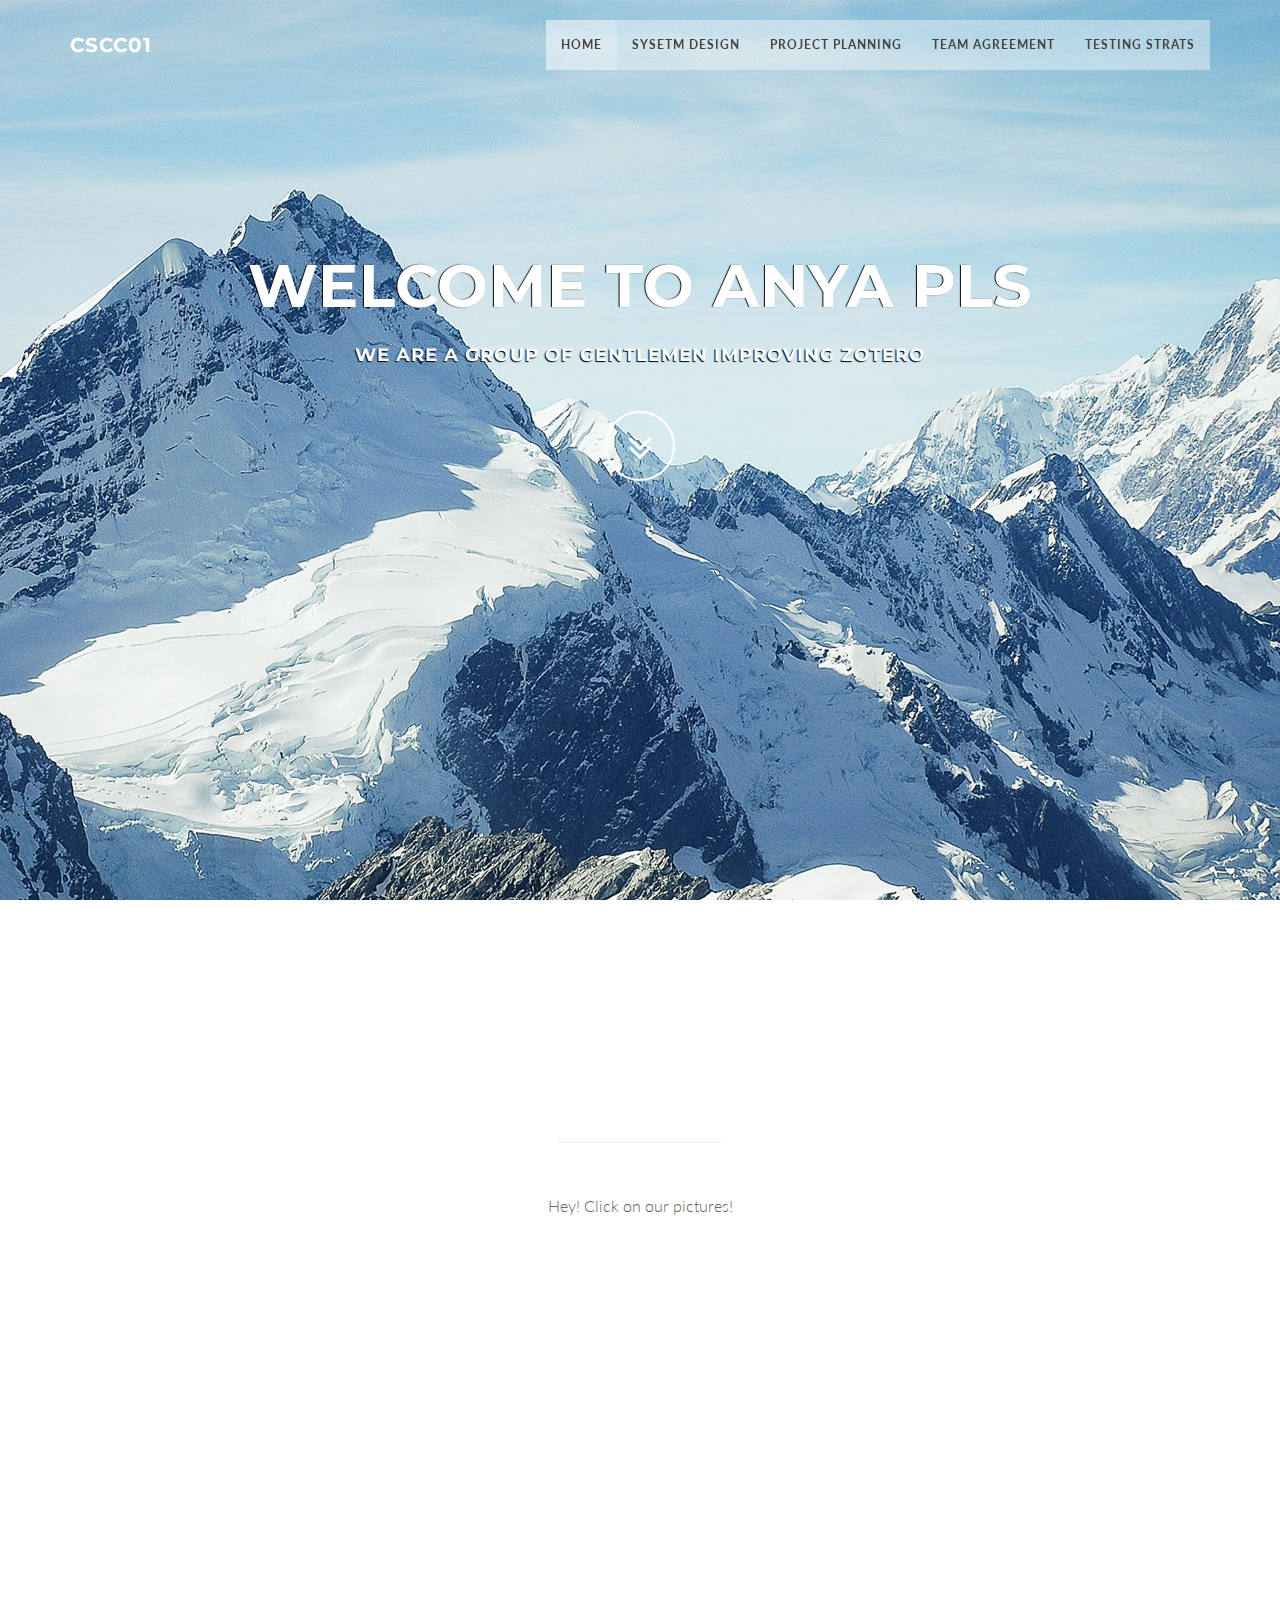
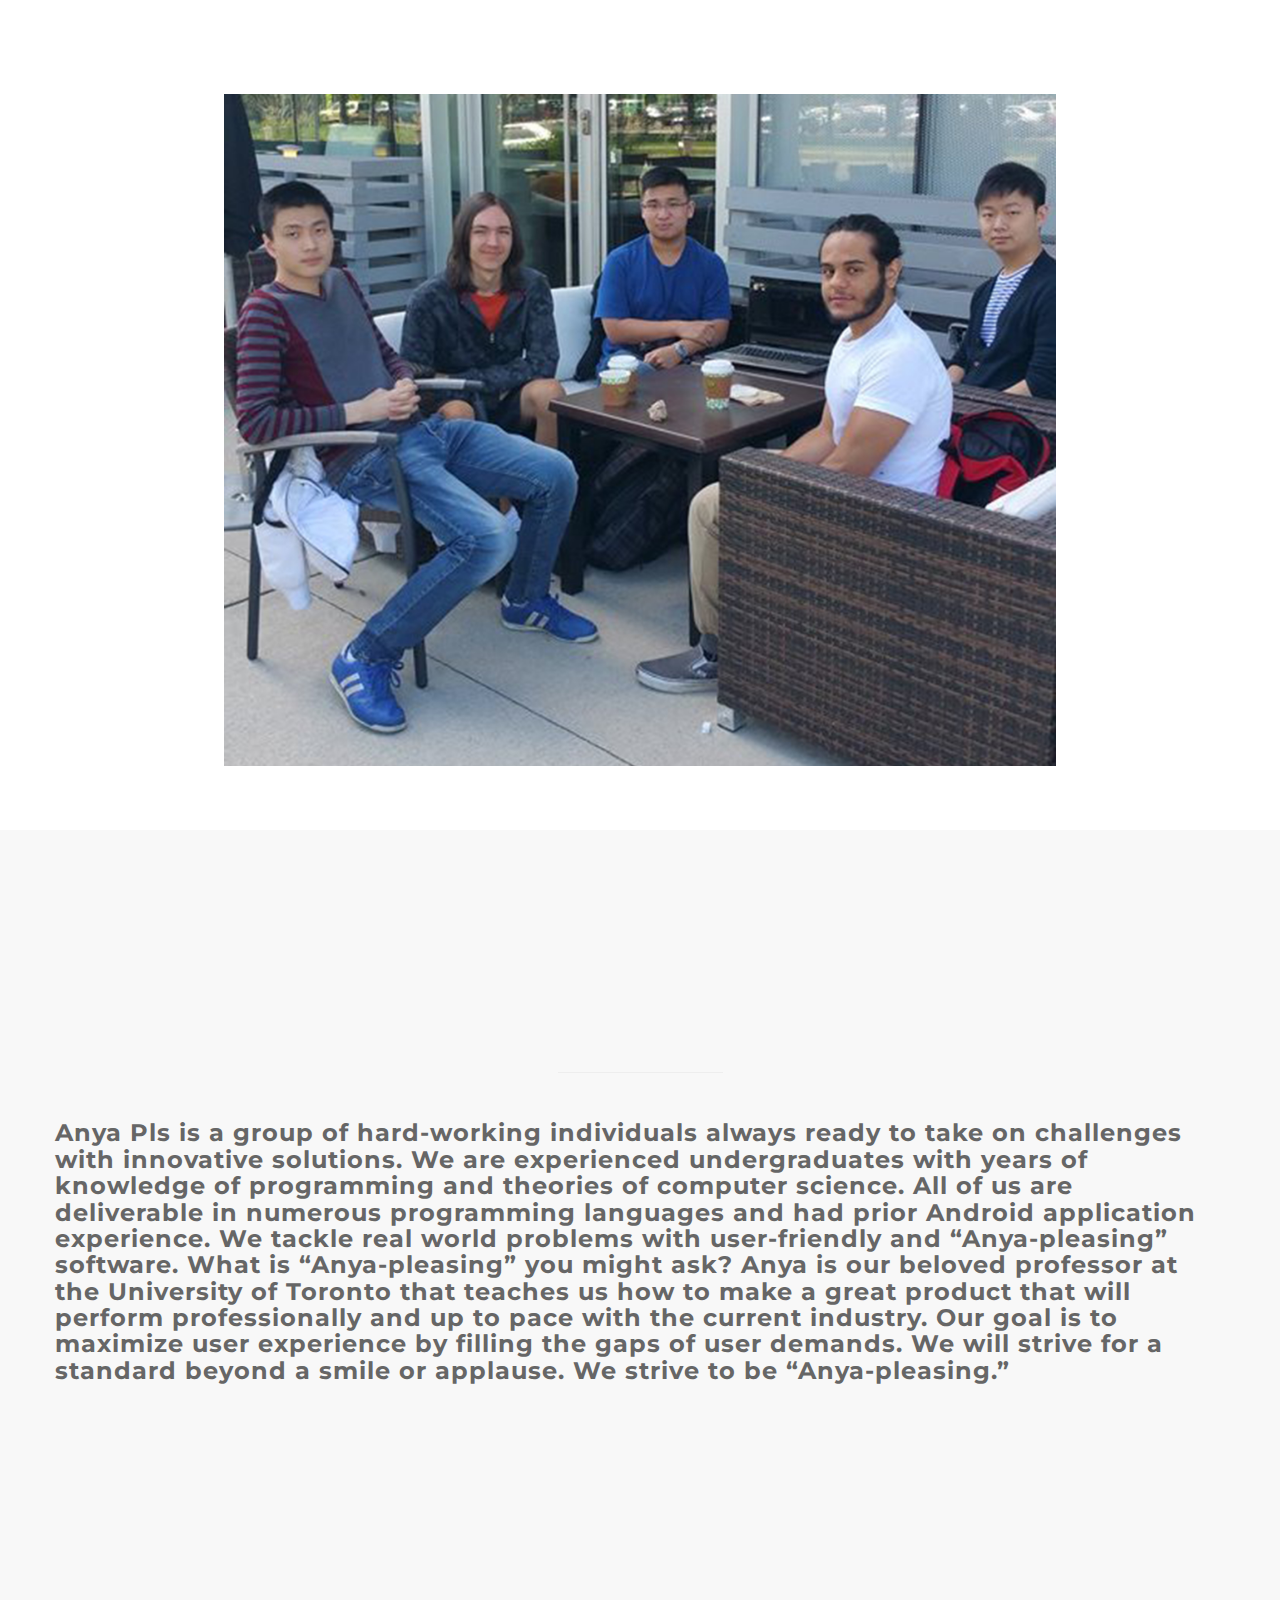
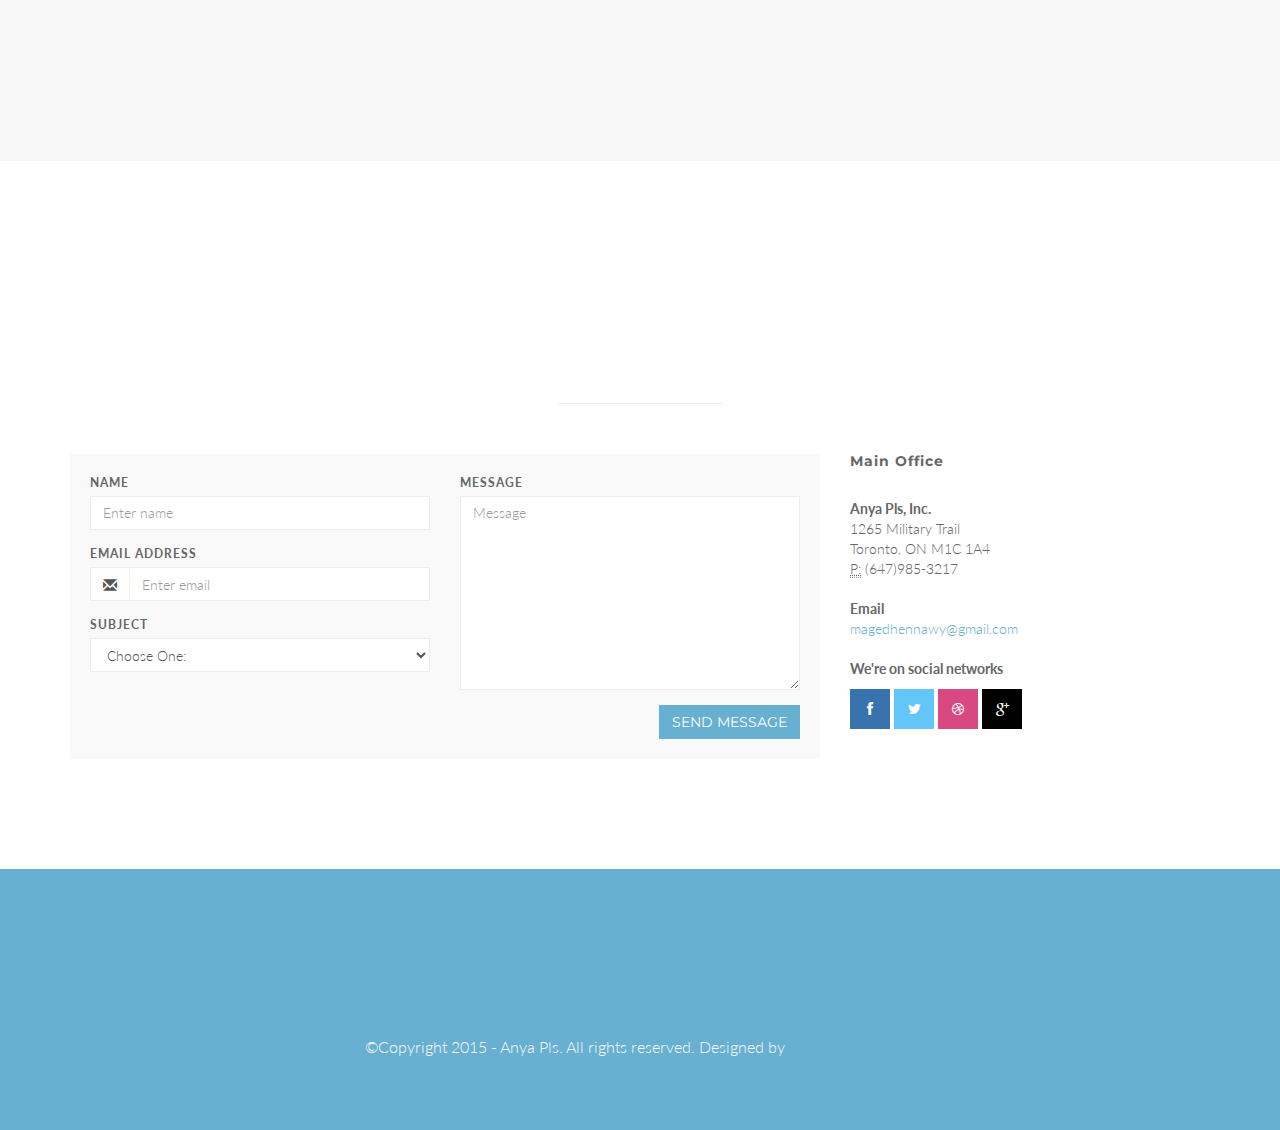
<file: index.html>
<!DOCTYPE html>
<html lang="en">

<head>
    <meta charset="utf-8">
    <meta name="viewport" content="width=device-width, initial-scale=1.0">
    <meta property="og:description" content="CSC C01">
    <meta name="author" content="Maged Hennawy">
    <meta property="og:image" content="img/anya.jpg">

    <title>Anya Pls - CSCC01</title>

    <!-- Bootstrap Core CSS -->
    <link href="css/bootstrap.min.css" rel="stylesheet" type="text/css">

    <!-- Fonts -->
    <link href="font-awesome/css/font-awesome.min.css" rel="stylesheet" type="text/css">
	<link href="css/animate.css" rel="stylesheet" />
    <!-- Squad theme CSS -->
    <link href="css/style.css" rel="stylesheet">
	<link href="color/default.css" rel="stylesheet">
	<link href="css/ionicons.css" rel="stylesheet">

</head>

<body id="page-top" data-spy="scroll" data-target=".navbar-custom">
	<!-- Preloader -->
	<div id="preloader">
	  <div id="load"></div>
	</div>

    <nav class="navbar navbar-custom navbar-fixed-top" role="navigation">
        <div class="container">
            <div class="navbar-header page-scroll">
                <button type="button" class="navbar-toggle" data-toggle="collapse" data-target=".navbar-main-collapse">
                    <i class="fa fa-bars"></i>
                </button>
                <a class="navbar-brand" href="">
                    <h1>CSCC01</h1>
                </a>
            </div>

            <!-- Collect the nav links, forms, and other content for toggling -->
            <div class="collapse navbar-collapse navbar-right navbar-main-collapse">
      <ul class="nav navbar-nav">
        <li class="active"><a href="#intro">Home</a></li>
        <li><a href="system-design.html">Sysetm Design</a></li>
	    <li><a href="user-stories.html">Project Planning</a></li>
		<li><a href="agreement.html">Team Agreement</a></li>
        <li><a href="testing_strategies.html">Testing Strats</a></li>
      </ul>
            </div>
            <!-- /.navbar-collapse -->
        </div>
        <!-- /.container -->
    </nav>

	<!-- Section: intro -->
    <section id="intro" class="intro">
	
		<div class="slogan">
			<h2>WELCOME TO <span class="text_color">Anya Pls</span> </h2>
			<h4>WE ARE A GROUP OF GENTLEMEN IMPROVING ZOTERO</h4>
		</div>
		<div class="page-scroll">
			<a href="#service" class="btn btn-circle">
				<i class="fa fa-angle-double-down animated"></i>
			</a>
		</div>
    </section>
	<!-- /Section: intro -->

	<!-- Section: about -->
    <section id="about" class="home-section text-center">
		<div class="heading-about">
			<div class="container">
			<div class="row">
				<div class="col-lg-8 col-lg-offset-2">
					<div class="wow bounceInDown" data-wow-delay="0.4s">
					<div class="section-heading">
					<h2>About us</h2>
					<i class="fa fa-2x fa-angle-down"></i>

					</div>
					</div>
				</div>
			</div>
			</div>
		</div>

		<div class="container">
		<div class="row">
			<div class="col-lg-2 col-lg-offset-5">
				<hr class="marginbot-50">
			</div>
		</div>
            <p> Hey! Click on our pictures!</p>
        <div class="row" id="imageGallery">
            <div class="col-xs-6 col-sm-3 col-md-3">
				<div class="wow bounceInUp" data-wow-delay="0.2s">
                <div class="team boxed-grey">
                    <div class="inner">
						<h5>Terence Lai</h5>
                        <p class="subtitle">Developer</p>
                        <div class="avatar"><a class="open-lightbox" href="img/team/1.jpg"><img src="img/team/1.jpg" alt="Terence is a third year computer science student at UTSC. His interest towards the subject started at age 10, with a curiosity on computer hardware. This later encouraged him to take multiple computer science courses in high school which he excelled at. Eventually this led to him pursue a degree and career in computer science. Today his interests include systems programming, automation, operating systems, and computer security. He is capable of adapting to new languages and environments quickly, but prefers to work with lower level languages such as C and assembly. He is a dedicated worker committed to projects assigned, as well as assisting fellow team members if needed to ensure the group stays on schedule." class="img-responsive img-circle" /></a></div>
						<a class="icon ion-social-github" href="http://github.com"></a>
					</div>
                </div>
				</div>
            </div>
			<div class="col-xs-6 col-sm-3 col-md-3">
				<div class="wow bounceInUp" data-wow-delay="0.5s">
                <div class="team boxed-grey">
                    <div class="inner">
						<h5>Noah Sung</h5>
                        <p class="subtitle">Developer</p>
                        <div class="avatar"><a class="open-lightbox" href="img/team/2.jpg"><img src="img/team/2.jpg" alt="Noah is a computer science student of the University of Toronto Scarborough. In high school, Noah excelled in math and sciences but was never tech savvy and had no experience in computer programming. But upon university, his curiosity for software saw computer science as a worthwhile field of study to pursue. In his years at the University of Toronto, he gained experiences with Java, Python, C, shell, etc. He enjoys working in team projects as it really helps everyone through associative learning. During his recent summer, he was hired as a full stack developer at a web marketing solutions company called Leonardo. At the company, he made substantial contributions in making web templates and developing back end and database components for new features on a major company product." class="img-responsive img-circle" /></a></div>
						<a class="icon ion-social-github" href="http://github.com/nowa360"></a>
                    </div>
                </div>
				</div>
            </div>
			<div class="col-xs-6 col-sm-3 col-md-3">
				<div class="wow bounceInUp" data-wow-delay="0.8s">
                <div class="team boxed-grey">
                    <div class="inner">
						<h5>Maged Hennawy</h5>
                        <p class="subtitle">Developer</p>
                        <div class="avatar"><a class="open-lightbox" href="img/team/3.jpg"><img src="img/team/3.jpg" alt="Maged is a third year student at University of Toronto Scarborough specializing in software engineering. Maged took an interest in software since he was younger. Surrounded by the rise of technology (like any other 90's baby), Maged developed a passion for coding, enough to specialize in software engineering at the University of Toronto. With Maged's ability to learn programming languages quickly, he is a proficient with Java, C, Python, PHP, and many other languages. Over the past few months, Maged has been building websites and Android applications as side projects and for practice. Currently, Maged has a grouwing interest for robotics, and network security. In his free time, he likes to go to the gym and play sports such as soccer and football." class="img-responsive img-circle" /></a></div>
						<a class="icon ion-social-github" href="http://github.com/magedhennawy"></a>
					</div>
                </div>
				</div>
            </div>
			<div class="col-xs-6 col-sm-3 col-md-3">
				<div class="wow bounceInUp" data-wow-delay="1s">
                <div class="team boxed-grey">
                    <div class="inner">
						<h5>Josh Greenslade</h5>
                        <p class="subtitle">Developer</p>
                        <div class="avatar"><a class="open-lightbox" href="img/team/4.jpg"><img src="img/team/4.jpg" alt="Joshua  is a third year computer science student specializing in software engineering at the University of Toronto. He became interested in computer science when taking computer programming classes in high school. He enjoys writing programs in the languages he is familiar with, which includes C, Java, Python, and Assembly. Joshua is a team player, providing help to others when needed, and works hard to ensure that projects are completed correctly and on time. He has a keen interest in learning about robotics, computer graphics, artificial intelligence, and network security. In his free time Joshua enjoys playing video games, watching movies, and camping." class="img-responsive img-circle" /></a></div>
						<a class="icon ion-social-github" href="http://github.com/joshuagreenslade"></a>
					</div>
                </div>
				</div>
            </div>
            <div class="col-xs-6 col-sm-3 col-md-3">
                <div class="wow bounceInUp" data-wow-delay="1.2s">
                    <div class="team boxed-grey">
                        <div class="inner">
                            <h5>Kai Lin</h5>
                            <p class="subtitle">Developer</p>
                            <div class="avatar"><a class="open-lightbox" href="img/team/5.jpg"><img src="img/team/5.jpg" alt="Kai is a third year computer science student specializing in software engineering at the University of Toronto Scarborough. He became interested in Computer Science when taking computer related class during high school. Later on, He decided to pursue the field of study in Computer Science because he enjoy it very much. He enjoys writing programs in the languages he is familiar with, which includes Java, Python, and C. During his free time, he would develop his own application for his phone." class="img-responsive img-circle" /></a></div>
							<a class="icon ion-social-github" href="http://github.com/kaida110"></a>
                        </div>
                    </div>
                </div>
            </div>
        </div>		
		</div>
	</section>
	<!-- /Section: about -->

    <div id="swag">
        <img src="img/team/6.jpg" id="team-pic">
    </div>
	<!-- Section: services -->
    <section id="service" class="home-section text-center bg-gray">
		
		<div class="heading-about">
			<div class="container">
			<div class="row">
				<div class="col-lg-8 col-lg-offset-2">
					<div class="wow bounceInDown" data-wow-delay="0.4s">
					<div class="section-heading">
					<h2>What We Do</h2>
					<i class="fa fa-2x fa-angle-down"></i>

					</div>
					</div>
				</div>
			</div>
			</div>
		</div>
		<div class="container">
		<div class="row">
			<div class="col-lg-2 col-lg-offset-5">
				<hr class="marginbot-20">
			</div>
            <h3 style="padding-top: 5%; text-align: left">Anya Pls is a group of hard-working individuals always ready to take on challenges with innovative solutions. We are experienced undergraduates with years of knowledge of programming and theories of computer science. All of us are deliverable in numerous programming languages and had prior Android application experience. We tackle real world problems with user-friendly and “Anya-pleasing” software. What is “Anya-pleasing” you might ask? Anya is our beloved professor at the University of Toronto that teaches us how to make a great product that will perform professionally and up to pace with the current industry. Our goal is to maximize user experience by filling the gaps of user demands. We will strive for a standard beyond a smile or applause. We strive to be “Anya-pleasing.”</h3>
		</div>
        <div class="row">
            <div class="col-sm-3 col-md-6">
				<div class="wow fadeInLeft" data-wow-delay="0.2s">
                <div class="service-box">
					<div class="service-icon">
						<i class="icon ion-ios-cog-outline"></i>
					</div>
					<div class="service-desc">
						<h5>Software Development</h5>
						<p>We have amongst the finest </p>
					</div>
                </div>
				</div>
            </div>
			<div class="col-sm-3 col-md-6">
				<div class="wow fadeInUp" data-wow-delay="0.2s">
                <div class="service-box">
					<div class="service-icon">
                        <i class="icon ion-images"></i>
					</div>
					<div class="service-desc">
						<h5>Web Design</h5>
						<p>Whether from scratch or you want us to fix a webpage, let us know what we can, and we will surpass your expectations! </p>
					</div>
                </div>
				</div>
            </div>
        </div>
		</div>
	</section>
	<!-- /Section: services -->
	

	

	<!-- Section: contact -->
    <section id="contact" class="home-section text-center">
		<div class="heading-contact">
			<div class="container">
			<div class="row">
				<div class="col-lg-8 col-lg-offset-2">
					<div class="wow bounceInDown" data-wow-delay="0.4s">
					<div class="section-heading">
					<h2>Get in touch</h2>
					<i class="fa fa-2x fa-angle-down"></i>

					</div>
					</div>
				</div>
			</div>
			</div>
		</div>
		<div class="container">

		<div class="row">
			<div class="col-lg-2 col-lg-offset-5">
				<hr class="marginbot-50">
			</div>
		</div>
    <div class="row">
        <div class="col-lg-8">
            <div class="boxed-grey">
                <form id="contact-form">
                <div class="row">
                    <div class="col-md-6">
                        <div class="form-group">
                            <label for="name">
                                Name</label>
                            <input type="text" class="form-control" id="name" placeholder="Enter name" required="required" />
                        </div>
                        <div class="form-group">
                            <label for="email">
                                Email Address</label>
                            <div class="input-group">
                                <span class="input-group-addon"><span class="glyphicon glyphicon-envelope"></span>
                                </span>
                                <input type="email" class="form-control" id="email" placeholder="Enter email" required="required" /></div>
                        </div>
                        <div class="form-group">
                            <label for="subject">
                                Subject</label>
                            <select id="subject" name="subject" class="form-control" required="required">
                                <option value="na" selected="">Choose One:</option>
                                <option value="service">General Customer Service</option>
                                <option value="suggestions">Suggestions</option>
                                <option value="product">Product Support</option>
                            </select>
                        </div>
                    </div>
                    <div class="col-md-6">
                        <div class="form-group">
                            <label for="name">
                                Message</label>
                            <textarea name="message" id="message" class="form-control" rows="9" cols="25" required="required"
                                placeholder="Message"></textarea>
                        </div>
                    </div>
                    <div class="col-md-12">
                        <button type="submit" class="btn btn-skin pull-right" id="btnContactUs">
                            Send Message</button>
                    </div>
                </div>
                </form>
            </div>
        </div>
		
		<div class="col-lg-4">
			<div class="widget-contact">
				<h5>Main Office</h5>
				
				<address>
				  <strong>Anya Pls, Inc.</strong><br>
                  1265 Military Trail<br>
                  Toronto, ON M1C 1A4<br>
				  <abbr title="Phone">P:</abbr> (647)985-3217
				</address>

				<address>
				  <strong>Email</strong><br>
				  <a href="mailto:magedhennawy@gmail.com">magedhennawy@gmail.com</a>
				</address>	
				<address>
				  <strong>We're on social networks</strong><br>
                       	<ul class="company-social">
                            <li class="social-facebook"><a href="https://www.facebook.com/maged.hennawy" target="_blank"><i class="fa fa-facebook"></i></a></li>
                            <li class="social-twitter"><a href="https://twitter.com/magedhennawy" target="_blank"><i class="fa fa-twitter"></i></a></li>
                            <li class="social-dribble"><a href="#" target="_blank"><i class="fa fa-dribbble"></i></a></li>
                            <li class="social-google"><a href="#" target="_blank"><i class="fa fa-google-plus"></i></a></li>
                        </ul>	
				</address>					
			
			</div>	
		</div>
    </div>	

		</div>
	</section>
	<!-- /Section: contact -->

	<footer>
		<div class="container">
			<div class="row">
				<div class="col-md-12 col-lg-12">
					<div class="wow shake" data-wow-delay="0.4s">
					<div class="page-scroll marginbot-30">
						<a href="#intro" id="totop" class="btn btn-circle">
							<i class="fa fa-angle-double-up animated"></i>
						</a>
					</div>
					</div>
					<p>&copy;Copyright 2015 - Anya Pls. All rights reserved. Designed by <a href="http://bootstraptaste.com">Bootstrap Themes</a></p>
                    <!-- 
                        All links in the footer should remain intact. 
                        Licenseing information is available at: http://bootstraptaste.com/license/
                        You can buy this theme without footer links online at: http://bootstraptaste.com/buy/?theme=Squadfree
                    -->
				</div>
			</div>	
		</div>
	</footer>

    <!-- Core JavaScript Files -->
    <script src="js/jquery.min.js"></script>
    <script src="js/bootstrap.min.js"></script>
    <script src="js/jquery.easing.min.js"></script>	
	<script src="js/jquery.scrollTo.js"></script>
	<script src="js/wow.min.js"></script>
    <!-- Custom Theme JavaScript -->
    <script src="js/custom.js"></script>
    <script src="js/lightbox.js"></script>

</body>

</html>
</file>
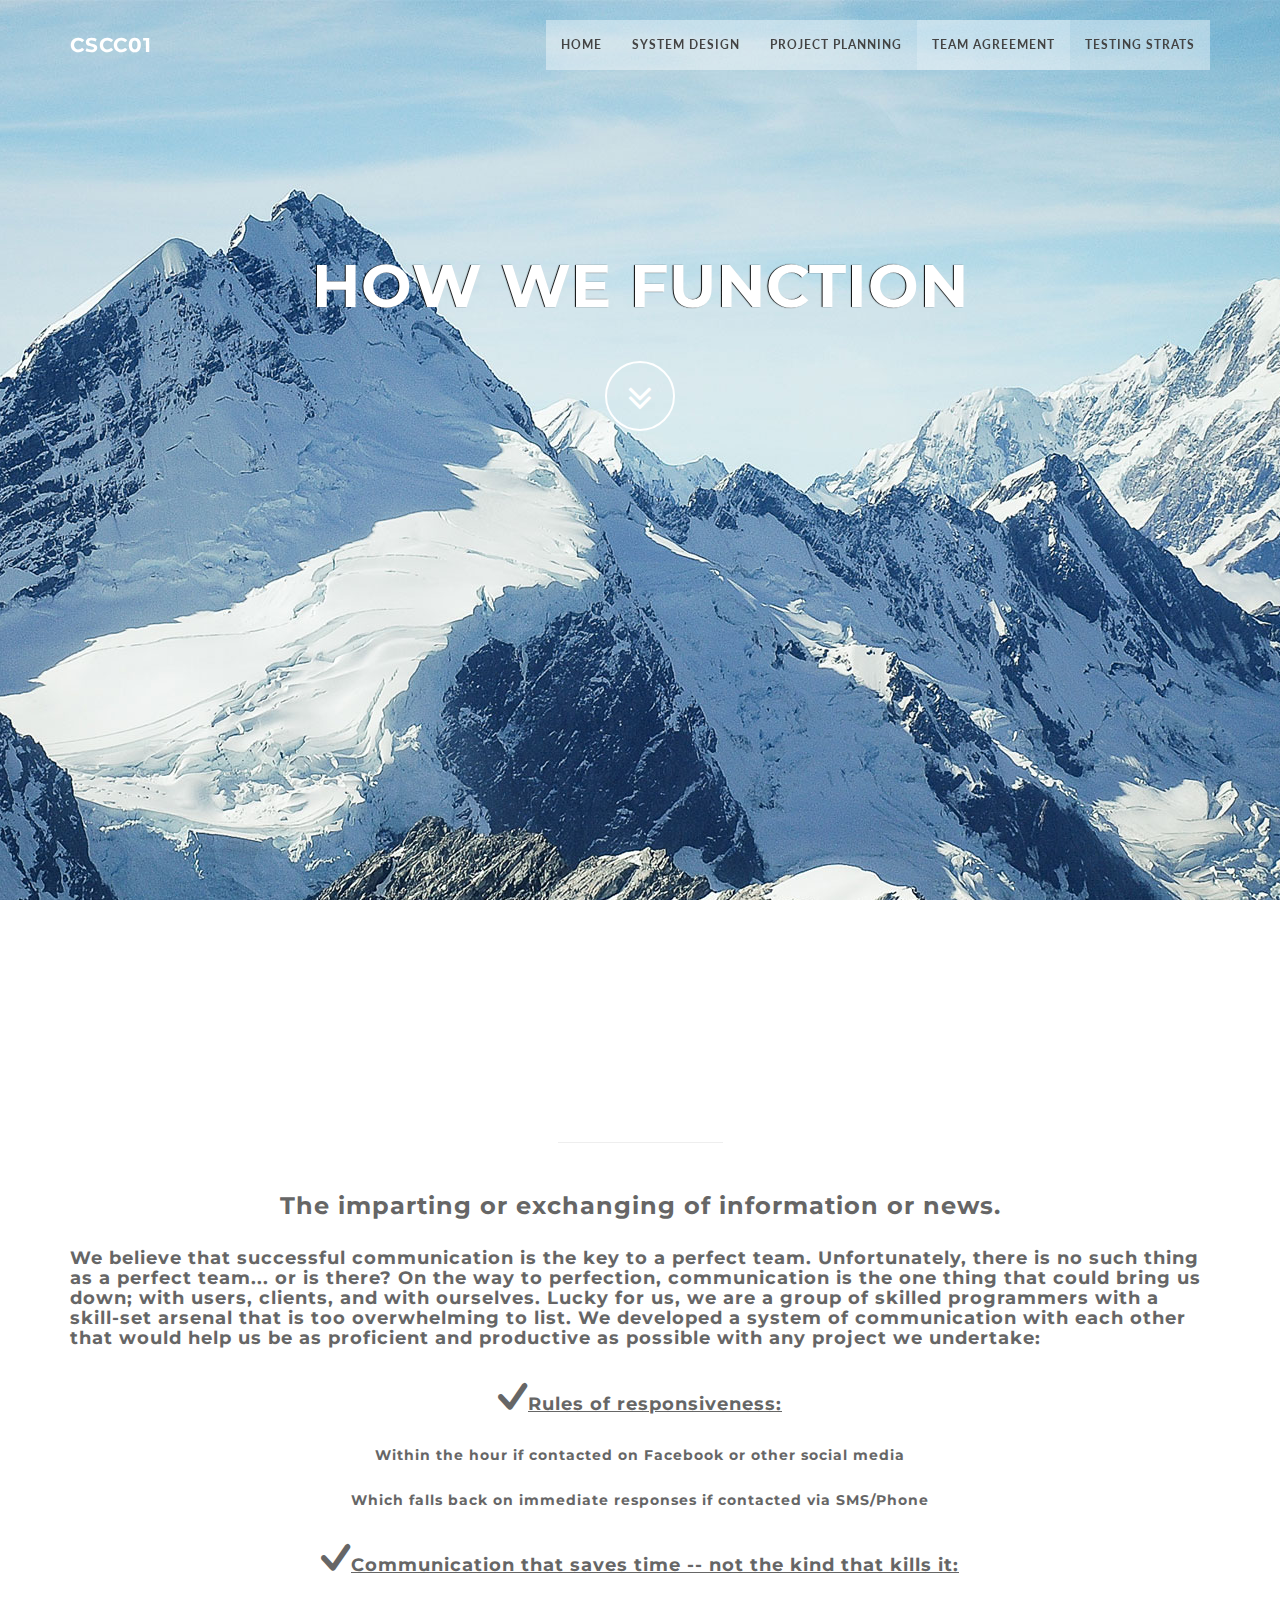
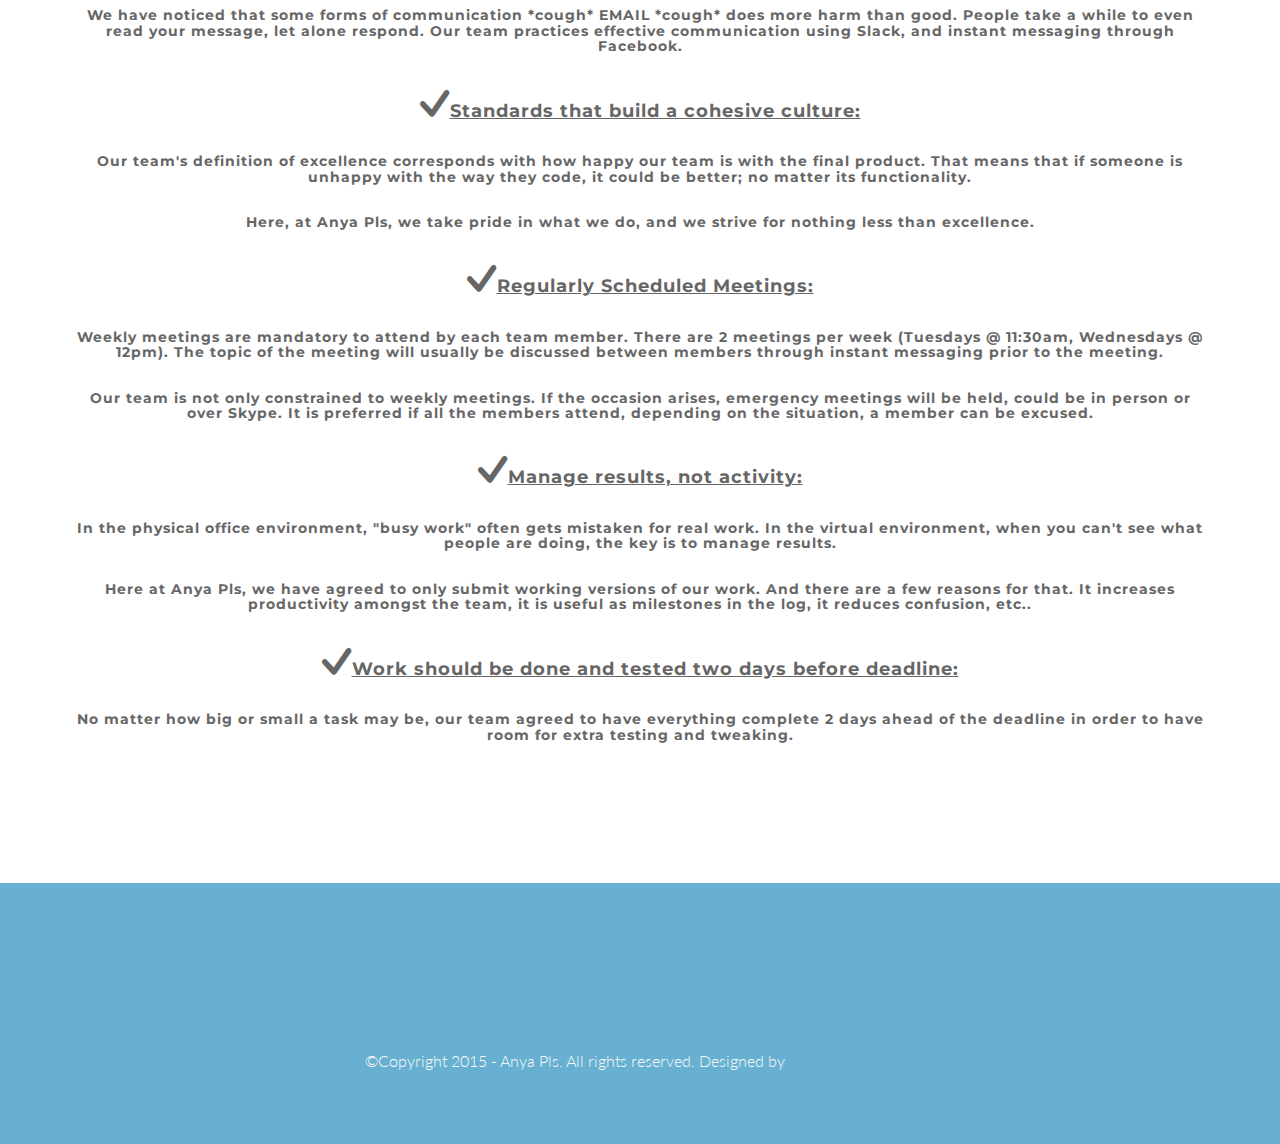
<file: agreement.html>
<!DOCTYPE html>
<html lang="en">

<head>
    <meta charset="utf-8">
    <meta name="viewport" content="width=device-width, initial-scale=1.0">
    <meta property="og:description" content="CSC C01">
    <meta name="author" content="">
    <meta property="og:image" content="img/anya.jpg">

    <title>Anya Pls - CSCC01</title>

    <!-- Bootstrap Core CSS -->
    <link href="css/bootstrap.min.css" rel="stylesheet" type="text/css">

    <!-- Fonts -->
    <link href="font-awesome/css/font-awesome.min.css" rel="stylesheet" type="text/css">
    <link href="css/animate.css" rel="stylesheet" />
    <!-- Squad theme CSS -->
    <link href="css/style.css" rel="stylesheet">
    <link href="color/default.css" rel="stylesheet">
    <link href="css/ionicons.css" rel="stylesheet">

</head>

<body id="page-top" data-spy="scroll" data-target=".navbar-custom">
<!-- Preloader -->
<div id="preloader">
    <div id="load"></div>
</div>

<nav class="navbar navbar-custom navbar-fixed-top" role="navigation">
    <div class="container">
        <div class="navbar-header page-scroll">
            <button type="button" class="navbar-toggle" data-toggle="collapse" data-target=".navbar-main-collapse">
                <i class="fa fa-bars"></i>
            </button>
            <a class="navbar-brand" href="/news/Maged/CSCC01">
                <h1>CSCC01</h1>
            </a>
        </div>

        <!-- Collect the nav links, forms, and other content for toggling -->
        <div class="collapse navbar-collapse navbar-right navbar-main-collapse">
            <ul class="nav navbar-nav">
                <li><a href="index.html#intro">Home</a></li>
                <li><a href="system-design.html">System Design</a></li>
                <li><a href="user-stories.html">Project Planning</a></li>
                <li class="active"><a href="agreement.html">Team Agreement</a></li>
                <li><a href="testing_strategies.html">Testing Strats</a></li>
            </ul>
        </div>
        <!-- /.navbar-collapse -->
    </div>
    <!-- /.container -->
</nav>

<!-- Section: intro -->
<section id="intro" class="intro">

    <div class="slogan">
        <h2>How We <span class="text_color">Function</span> </h2>
    </div>
    <div class="page-scroll">
        <a href="#agreement" class="btn btn-circle">
            <i class="fa fa-angle-double-down animated"></i>
        </a>
    </div>
</section>
<!-- /Section: intro -->

<section id="agreement" class="home-section text-center">
    <div class="heading-about">
        <div class="container">
            <div class="row">
                <div class="col-lg-8 col-lg-offset-2">
                    <div class="wow bounceInDown" data-wow-delay="0.4s">
                        <div class="section-heading">
                            <h2>com·mu·ni·ca·tion</h2>
                            <i class="fa fa-2x fa-angle-down"></i>
                        </div>
                    </div>
                </div>
            </div>
        </div>
    </div>
    <div class="container">

        <div class="row">
            <div class="col-lg-2 col-lg-offset-5">
                <hr class="marginbot-50">
            </div>
        </div>
        <h3> The imparting or exchanging of information or news.
        </h3>
        <h4 id="intro">
            We believe that successful communication is the key to a perfect team. Unfortunately, there is no such thing as a perfect team... or is there?

            On the way to perfection, communication is the one thing that could bring us down; with users, clients, and with ourselves.

            Lucky for us, we are a group of skilled programmers with a skill-set arsenal that is too overwhelming to list.
            We developed a system of communication with each other that would help us be as proficient and productive as possible with any project we undertake:
        </h4>
        <h4><i class="icon ion-checkmark-round"></i><u>Rules of responsiveness:</u></h4>
        <h5>Within the hour if contacted on Facebook or other social media</h5>
        <h5>Which falls back on immediate responses if contacted via SMS/Phone</h5>

        <h4><i class="icon ion-checkmark-round"></i><u>Communication that saves time -- not the kind that kills it:</u></h4>
        <h5>We have noticed that some forms of communication *cough* EMAIL *cough* does more harm than good.
        People take a while to even read your message, let alone respond. Our team practices effective communication using Slack, and instant messaging through Facebook. </h5>

        <h4><i class="icon ion-checkmark-round"></i><u>Standards that build a cohesive culture:</u></h4>
        <h5>Our team's definition of excellence corresponds with how happy our team is with the final product. That means that if someone is unhappy with the way they code, it could be better; no matter its functionality. </h5>
        <h5>Here, at Anya Pls, we take pride in what we do, and we strive for nothing less than excellence.</h5>

        <h4><i class="icon ion-checkmark-round"></i><u>Regularly Scheduled Meetings:</u></h4>
        <h5>Weekly meetings are mandatory to attend by each team member. There are 2 meetings per week (Tuesdays @ 11:30am, Wednesdays @ 12pm). The topic of the meeting will usually be discussed between members through instant messaging prior to the meeting. </h5>
        <h5>Our team is not only constrained to weekly meetings. If the occasion arises, emergency meetings will be held, could be in person or over Skype. It is preferred if all the members attend, depending on the situation, a member can be excused.</h5>

        <h4><i class="icon ion-checkmark-round"></i><u>Manage results, not activity:</u></h4>
        <h5>In the physical office environment, "busy work" often gets mistaken for real work. In the virtual environment, when you can't see what people are doing, the key is to manage results.</h5>
        <h5>Here at Anya Pls, we have agreed to only submit working versions of our work. And there are a few reasons for that. It increases productivity amongst the team, it is useful as milestones in the log, it reduces confusion, etc..</h5>

        <h4><i class="icon ion-checkmark-round"></i><u>Work should be done and tested two days before deadline:</u></h4>
        <h5>No matter how big or small a task may be, our team agreed to have everything complete 2 days ahead of the deadline in order to have room for extra testing and tweaking.</h5>
    </div>
</section>



<footer>
    <div class="container">
        <div class="row">
            <div class="col-md-12 col-lg-12">
                <div class="wow shake" data-wow-delay="0.4s">
                    <div class="page-scroll marginbot-30">
                        <a href="#intro" id="totop" class="btn btn-circle">
                            <i class="fa fa-angle-double-up animated"></i>
                        </a>
                    </div>
                </div>
                <p>&copy;Copyright 2015 - Anya Pls. All rights reserved. Designed by <a href="http://bootstraptaste.com">Bootstrap Themes</a></p>
                <!--
                    All links in the footer should remain intact.
                    Licenseing information is available at: http://bootstraptaste.com/license/
                    You can buy this theme without footer links online at: http://bootstraptaste.com/buy/?theme=Squadfree
                -->
            </div>
        </div>
    </div>
</footer>

<!-- Core JavaScript Files -->
<script src="js/jquery.min.js"></script>
<script src="js/bootstrap.min.js"></script>
<script src="js/jquery.easing.min.js"></script>
<script src="js/jquery.scrollTo.js"></script>
<script src="js/wow.min.js"></script>
<!-- Custom Theme JavaScript -->
<script src="js/custom.js"></script>
<script src="js/lightbox.js"></script>

</body>

</html>
</file>
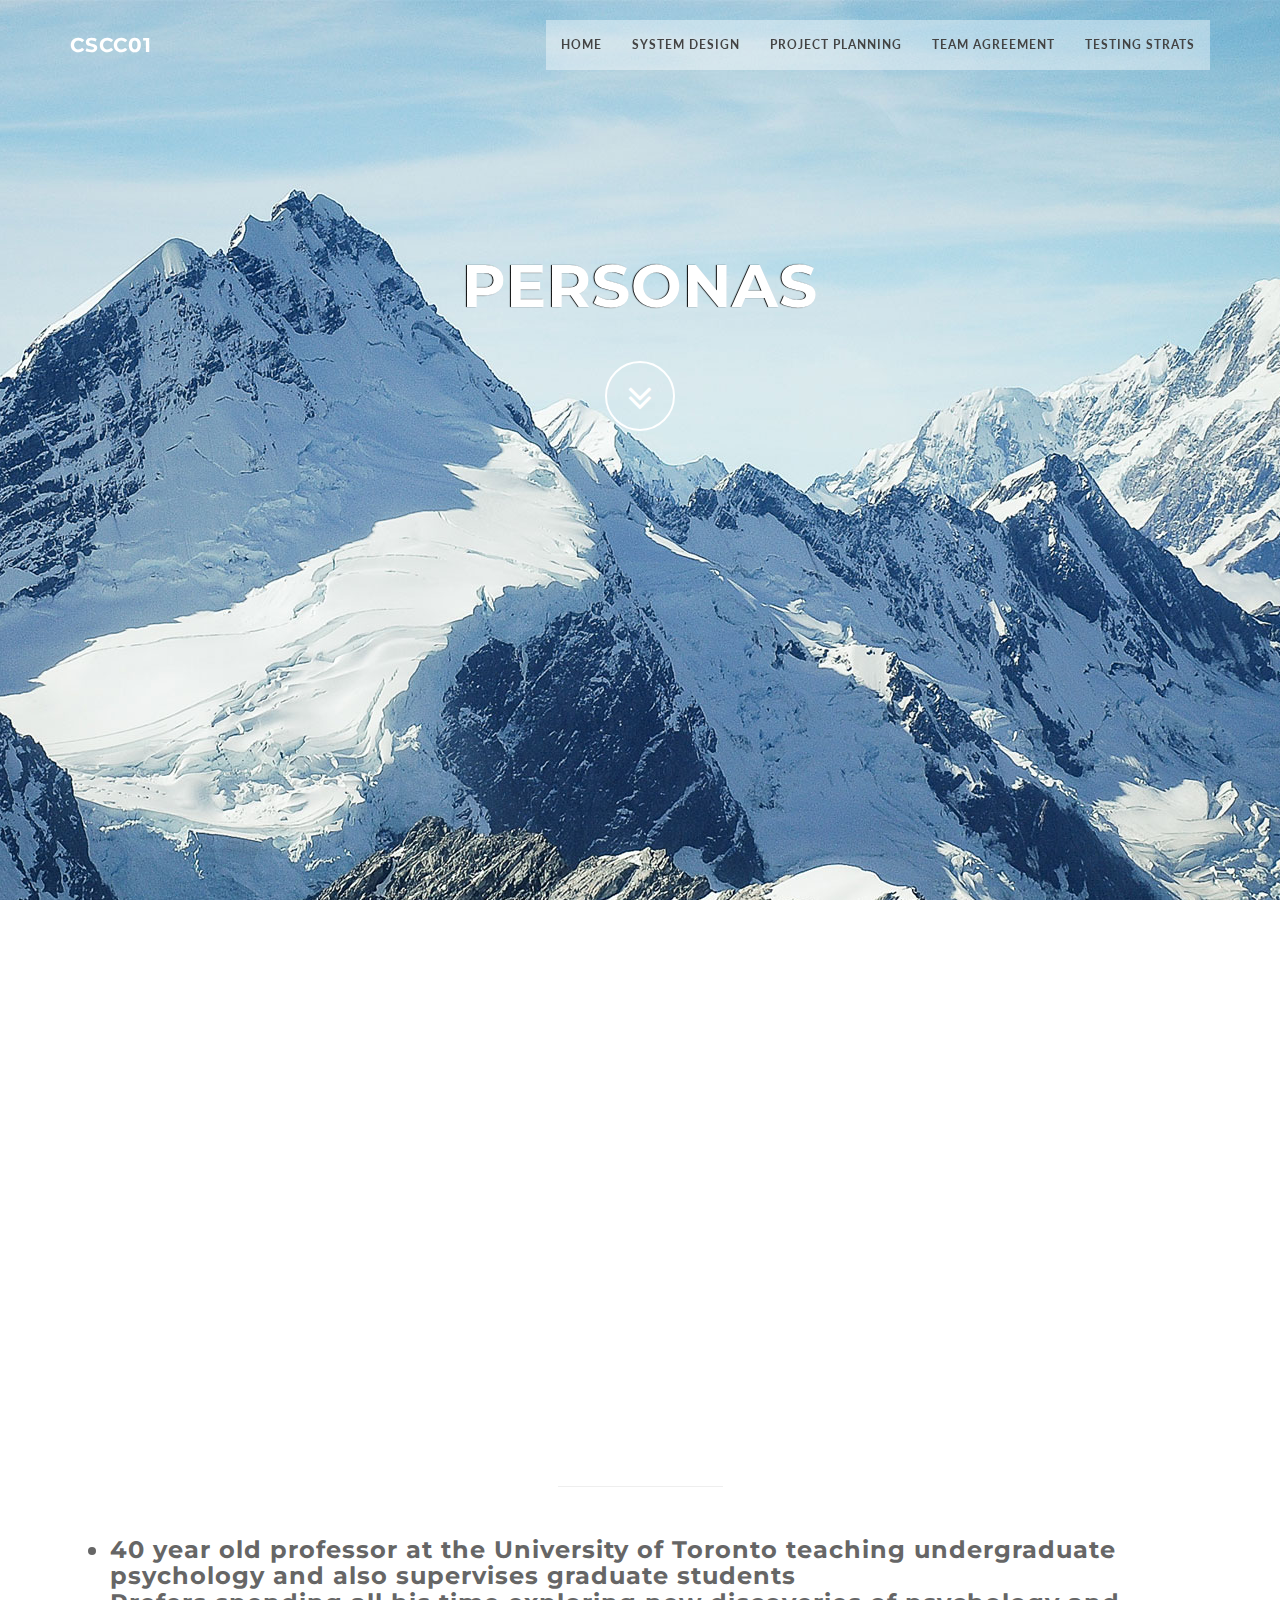
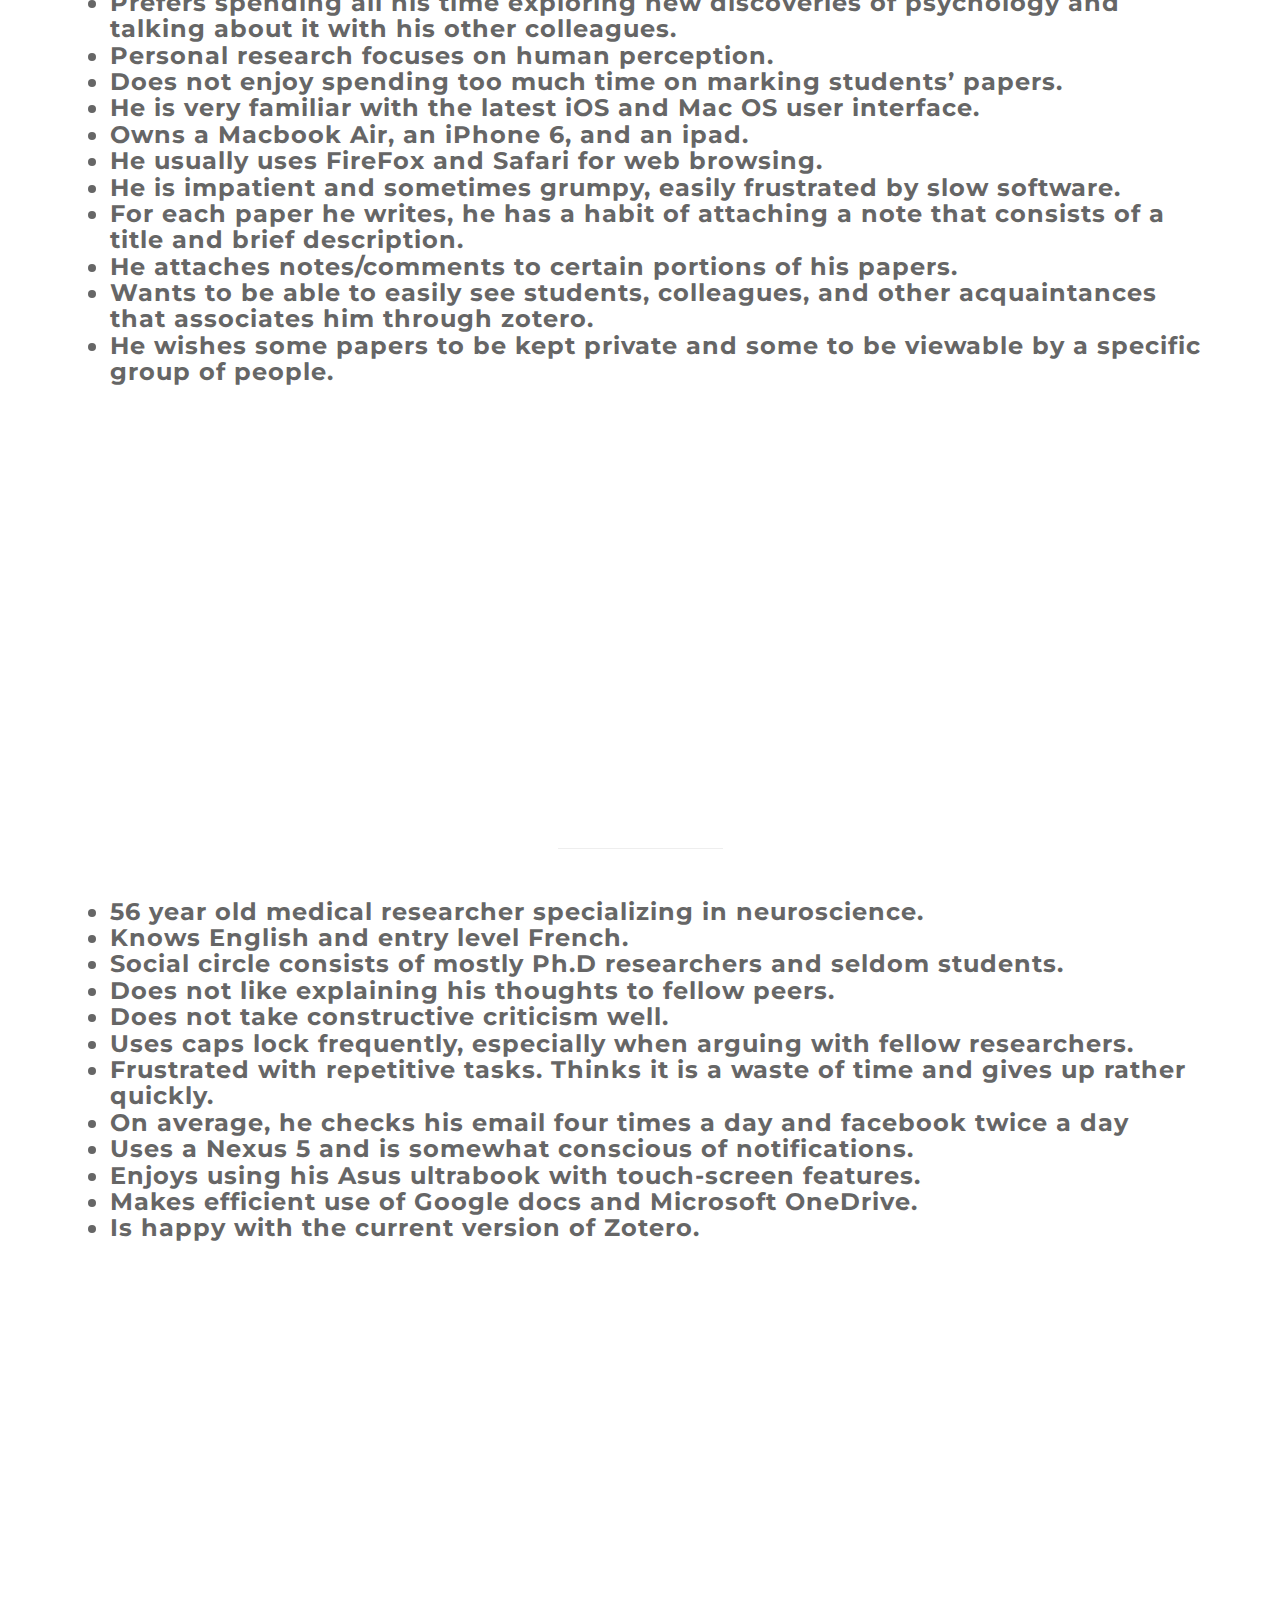
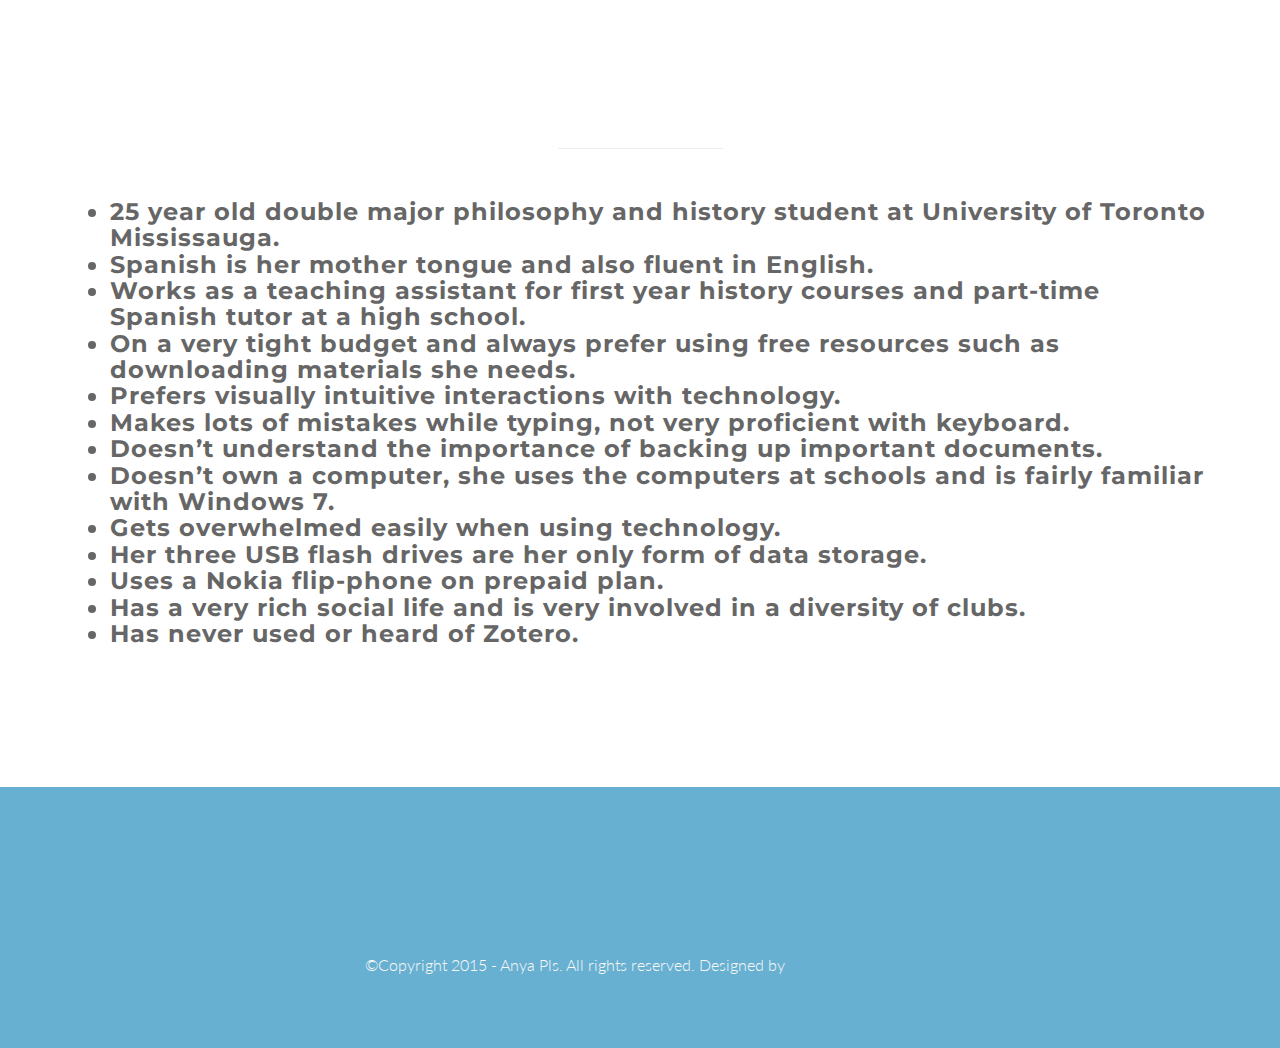
<file: personas.html>
<!DOCTYPE html>
<html lang="en">

<head>
    <meta charset="utf-8">
    <meta name="viewport" content="width=device-width, initial-scale=1.0">
    <meta property="og:description" content="CSC C01">
    <meta name="author" content="">
    <meta property="og:image" content="img/anya.jpg">

    <title>Anya Pls - CSCC01</title>

    <!-- Bootstrap Core CSS -->
    <link href="css/bootstrap.min.css" rel="stylesheet" type="text/css">

    <!-- Fonts -->
    <link href="font-awesome/css/font-awesome.min.css" rel="stylesheet" type="text/css">
    <link href="css/animate.css" rel="stylesheet" />
    <!-- Squad theme CSS -->
    <link href="css/style.css" rel="stylesheet">
    <link href="color/default.css" rel="stylesheet">
    <link href="css/ionicons.css" rel="stylesheet">

</head>

<body id="page-top" data-spy="scroll" data-target=".navbar-custom">
<!-- Preloader -->
<div id="preloader">
    <div id="load"></div>
</div>

<nav class="navbar navbar-custom navbar-fixed-top" role="navigation">
    <div class="container">
        <div class="navbar-header page-scroll">
            <button type="button" class="navbar-toggle" data-toggle="collapse" data-target=".navbar-main-collapse">
                <i class="fa fa-bars"></i>
            </button>
            <a class="navbar-brand" href="/news/Maged/CSCC01">
                <h1>CSCC01</h1>
            </a>
        </div>

        <!-- Collect the nav links, forms, and other content for toggling -->
        <div class="collapse navbar-collapse navbar-right navbar-main-collapse">
            <ul class="nav navbar-nav">
                <li><a href="index.html#intro">Home</a></li>
                <li><a href="system-design.html">System Design</a></li>
                <li><a href="user-stories.html">Project Planning</a></li>
                <li><a href="agreement.html">Team Agreement</a></li>
                <li><a href="testing_strategies.html">Testing Strats</a></li>
            </ul>
        </div>
        <!-- /.navbar-collapse -->
    </div>
    <!-- /.container -->
</nav>

<!-- Section: intro -->
<section id="intro" class="intro">

    <div class="slogan">
        <h2>Personas</h2>
    </div>
    <div class="page-scroll">
        <a href="#agreement" class="btn btn-circle">
            <i class="fa fa-angle-double-down animated"></i>
        </a>
    </div>
</section>
<!-- /Section: intro -->

<section id="agreement" class="home-section text-center">
    <div class="heading-about">
        <div class="container">
            <div class="row">
                <div class="col-lg-8 col-lg-offset-2">
                    <div class="wow bounceInDown" data-wow-delay="0.4s">
                        <div class="section-heading">
                            <h2>Professor/Research Supervisor Osip Yakovich</h2>
                            <div style="text-align: center;">
                                <img src="img/users/Putin.jpg" class="img-responsive img-circle" style="margin: 0 auto;"/>
                            </div>
                            <i class="fa fa-2x fa-angle-down"></i>
                        </div>
                    </div>
                </div>
            </div>
        </div>
    </div>
    <div class="container">
        <div class="row">
            <div class="col-lg-2 col-lg-offset-5">
                <hr class="marginbot-50">
            </div>
        </div>
        <h3>
            <ul style="text-align: left;">
                <li>
                    40 year old professor at the University of Toronto teaching undergraduate psychology and also supervises graduate students
                </li>
                <li>
                    Prefers spending all his time exploring new discoveries of psychology and talking about it with his other colleagues.
                </li>
                <li>
                    Personal research focuses on human perception.
                </li>
                <li>
                    Does not enjoy spending too much time on marking students’ papers.
                </li>
                <li>
                    He is very familiar with the latest iOS and Mac OS user interface.
                </li>
                <li>
                    Owns a Macbook Air, an iPhone 6, and an ipad.
                </li>
                <li>
                    He usually uses FireFox and Safari for web browsing.
                </li>
                <li>
                    He is impatient and sometimes grumpy, easily frustrated by slow software.
                </li>
                <li>
                    For each paper he writes, he has a habit of attaching a note that consists of a title and brief description.
                </li>
                <li>
                    He attaches notes/comments to certain portions of his papers.
                </li>
                <li>
                    Wants to be able to easily see students, colleagues, and other acquaintances that associates him through zotero.
                </li>
                <li>
                    He wishes some papers to be kept private and some to be viewable by a specific group of people.
                </li>
            </ul>
        </h3>

    </div>

    <div class="heading-about">
        <div class="container">
            <div class="row">
                <div class="col-lg-8 col-lg-offset-2">
                    <div class="wow bounceInDown" data-wow-delay="0.4s">
                        <div class="section-heading">
                            <h2>Dr. Albert Larson</h2>
                            <div style="text-align: center;">
                                <img src="img/users/LordGaben.jpg" class="img-responsive img-circle" style="margin: 0 auto;"/>
                            </div>
                            <i class="fa fa-2x fa-angle-down"></i>
                        </div>
                    </div>
                </div>
            </div>
        </div>
    </div>
    <div class="container">
        <div class="row">
            <div class="col-lg-2 col-lg-offset-5">
                <hr class="marginbot-50">
            </div>
        </div>
        <h3>
            <ul style="text-align: left;">
                <li>
                    56 year old medical researcher specializing in neuroscience.
                </li>
                <li>
                    Knows English and entry level French.
                </li>
                <li>
                    Social circle consists of mostly Ph.D researchers and seldom students.
                </li>
                <li>
                    Does not like explaining his thoughts to fellow peers.
                </li>
                <li>
                    Does not take constructive criticism well.
                </li>
                <li>
                    Uses caps lock frequently, especially when arguing with fellow researchers.
                </li>
                <li>
                    Frustrated with repetitive tasks. Thinks it is a waste of time and gives up rather quickly.
                </li>
                <li>
                    On average, he checks his email four times a day and facebook twice a day
                </li>
                <li>
                    Uses a Nexus 5 and is somewhat conscious of notifications.
                </li>
                <li>
                    Enjoys using his Asus ultrabook with touch-screen features.
                </li>
                <li>
                    Makes efficient use of Google docs and Microsoft OneDrive.
                </li>
                <li>
                    Is happy with the current version of Zotero.
                </li>
            </ul>
        </h3>

    </div>

    <div class="heading-about">
        <div class="container">
            <div class="row">
                <div class="col-lg-8 col-lg-offset-2">
                    <div class="wow bounceInDown" data-wow-delay="0.4s">
                        <div class="section-heading">
                            <h2>Ms. Leia Gonzales Martinez de la Sanchez</h2>
                            <div style="text-align: center;">
                                <img src="img/users/Kylie-Jenner.png" class="img-responsive img-circle" style="margin: 0 auto;"/>
                            </div>
                            <i class="fa fa-2x fa-angle-down"></i>
                        </div>
                    </div>
                </div>
            </div>
        </div>
    </div>
    <div class="container">
        <div class="row">
            <div class="col-lg-2 col-lg-offset-5">
                <hr class="marginbot-50">
            </div>
        </div>
        <h3>
            <ul style="text-align: left;">
                <li>
                    25 year old double major philosophy and history student at University of Toronto Mississauga.
                </li>
                <li>
                    Spanish  is her mother tongue and also fluent in English.
                </li>
                <li>
                    Works as a teaching assistant for first year history courses and part-time Spanish tutor at a high school.
                </li>
                <li>
                    On a very tight budget and always prefer using free resources such as downloading materials she needs.
                </li>
                <li>
                    Prefers visually intuitive interactions with technology.
                </li>
                <li>
                    Makes lots of mistakes while typing, not very proficient with keyboard.
                </li>
                <li>
                    Doesn’t understand the importance of backing up important documents.
                </li>
                <li>
                    Doesn’t own a computer, she uses the computers at schools and is fairly familiar with Windows 7.
                </li>
                <li>
                    Gets overwhelmed easily when using technology.
                </li>
                <li>
                    Her three USB flash drives are her only form of data storage.
                </li>
                <li>
                    Uses a Nokia flip-phone on prepaid plan.
                </li>
                <li>
                    Has a very rich social life and is very involved in a diversity of clubs.
                </li>
                <li>
                    Has never used or heard of Zotero.
                </li>
            </ul>
        </h3>

    </div>
</section>



<footer>
    <div class="container">
        <div class="row">
            <div class="col-md-12 col-lg-12">
                <div class="wow shake" data-wow-delay="0.4s">
                    <div class="page-scroll marginbot-30">
                        <a href="#intro" id="totop" class="btn btn-circle">
                            <i class="fa fa-angle-double-up animated"></i>
                        </a>
                    </div>
                </div>
                <p>&copy;Copyright 2015 - Anya Pls. All rights reserved. Designed by <a href="http://bootstraptaste.com">Bootstrap Themes</a></p>
                <!--
                    All links in the footer should remain intact.
                    Licenseing information is available at: http://bootstraptaste.com/license/
                    You can buy this theme without footer links online at: http://bootstraptaste.com/buy/?theme=Squadfree
                -->
            </div>
        </div>
    </div>
</footer>

<!-- Core JavaScript Files -->
<script src="js/jquery.min.js"></script>
<script src="js/bootstrap.min.js"></script>
<script src="js/jquery.easing.min.js"></script>
<script src="js/jquery.scrollTo.js"></script>
<script src="js/wow.min.js"></script>
<!-- Custom Theme JavaScript -->
<script src="js/custom.js"></script>
<script src="js/lightbox.js"></script>

</body>

</html>
</file>
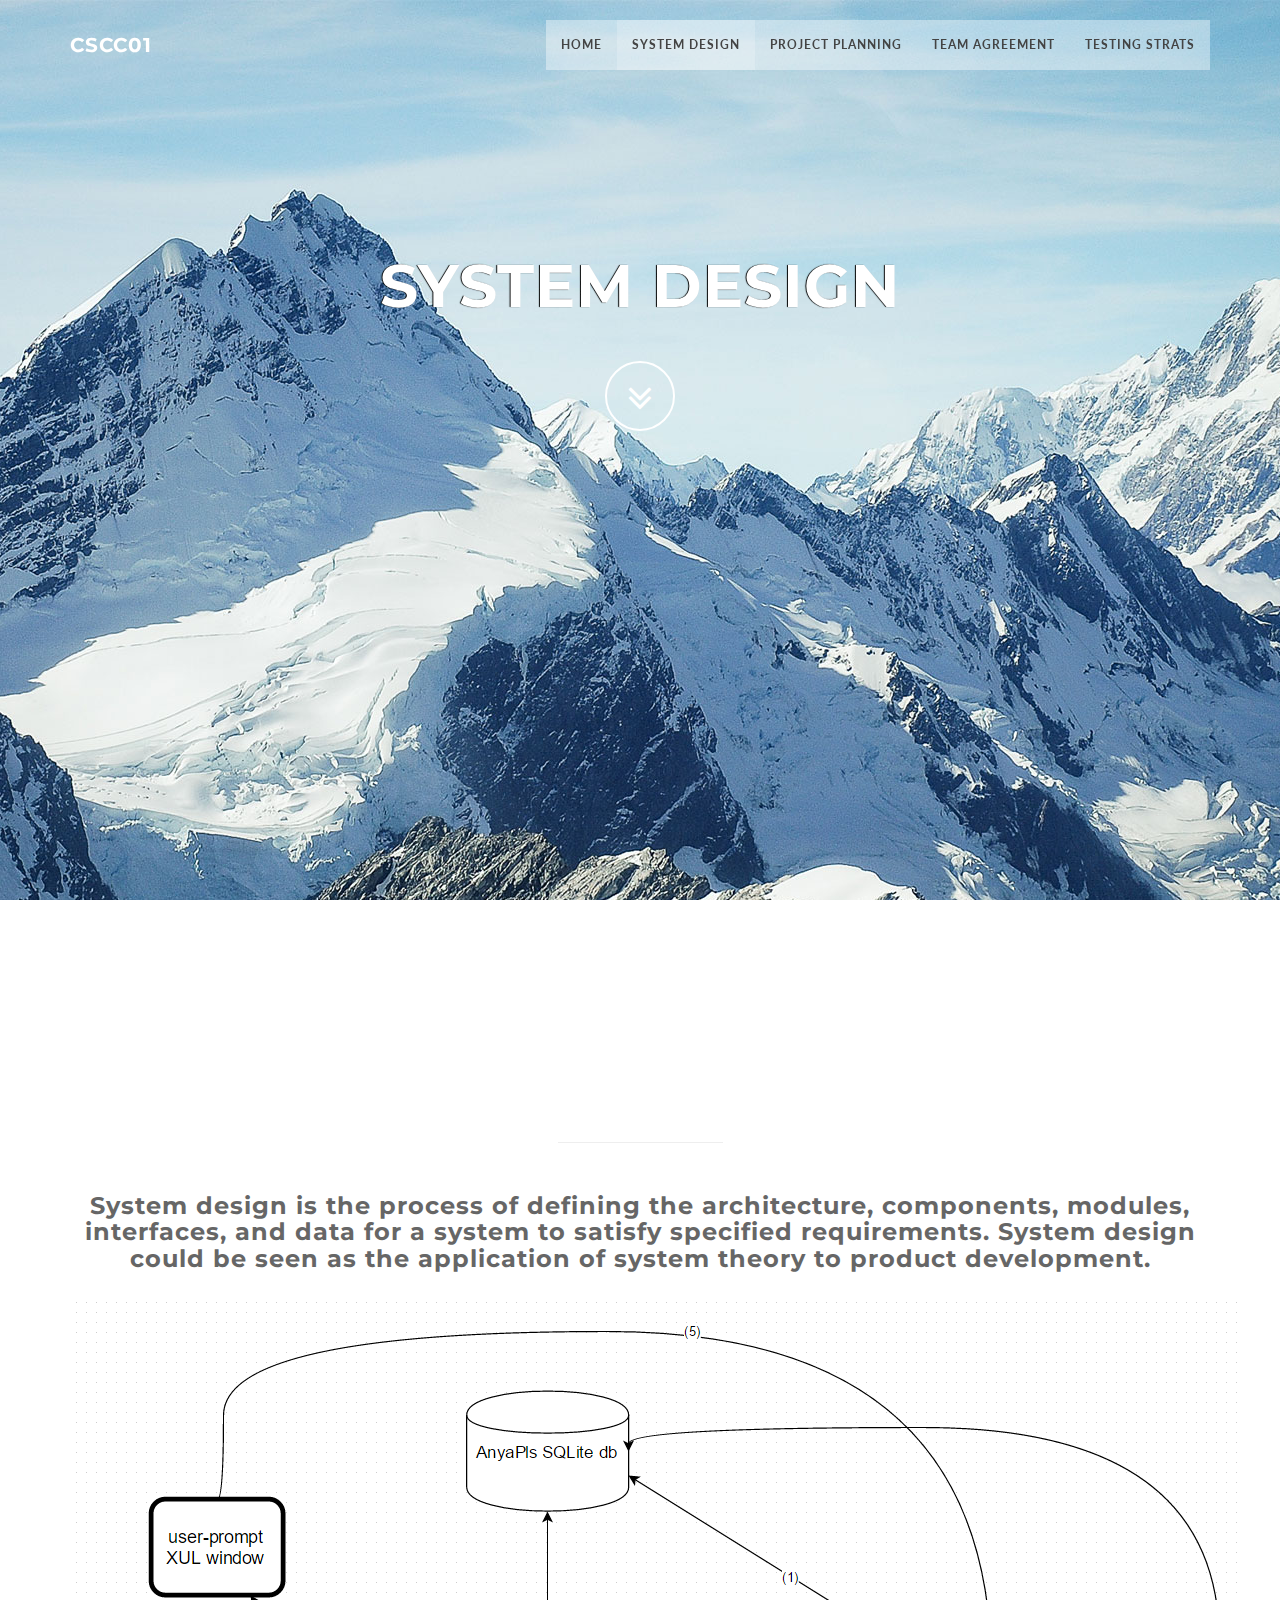
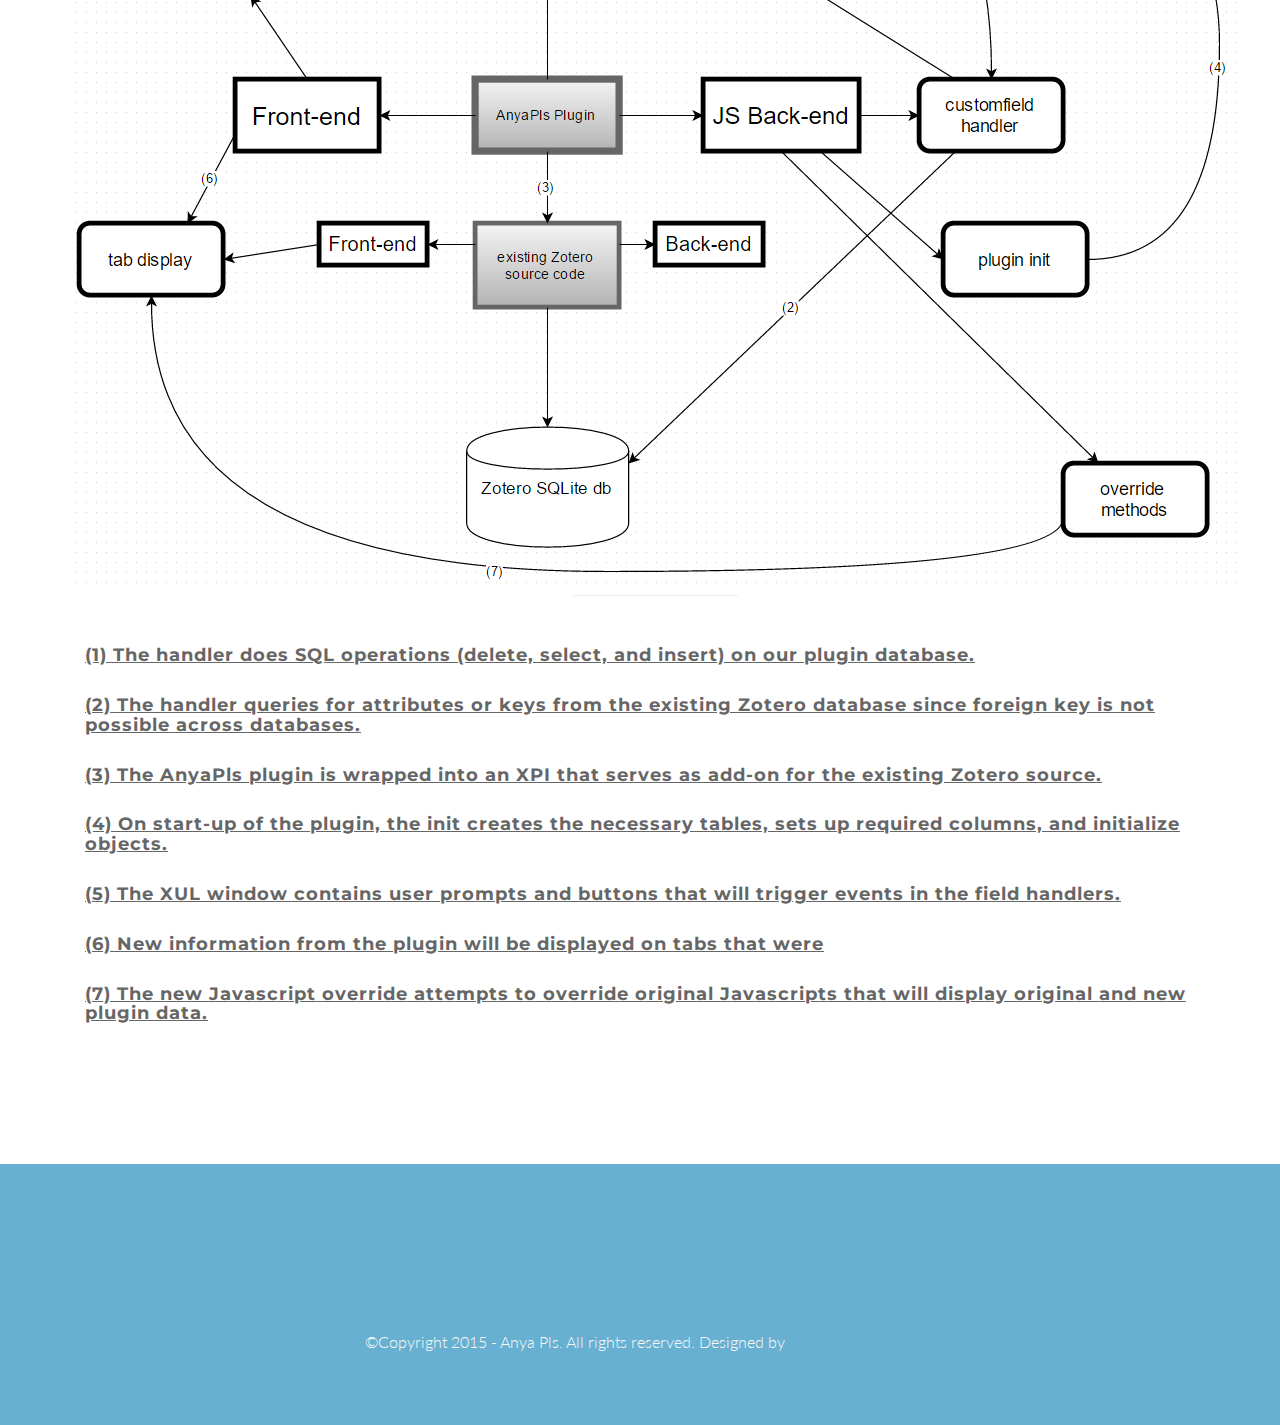
<file: system-design.html>
<!DOCTYPE html>
<html lang="en">

<head>
    <meta charset="utf-8">
    <meta name="viewport" content="width=device-width, initial-scale=1.0">
    <meta property="og:description" content="CSC C01">
    <meta name="author" content="">
    <meta property="og:image" content="img/anya.jpg">

    <title>Anya Pls - CSCC01</title>

    <!-- Bootstrap Core CSS -->
    <link href="css/bootstrap.min.css" rel="stylesheet" type="text/css">

    <!-- Fonts -->
    <link href="font-awesome/css/font-awesome.min.css" rel="stylesheet" type="text/css">
    <link href="css/animate.css" rel="stylesheet" />
    <!-- Squad theme CSS -->
    <link href="css/style.css" rel="stylesheet">
    <link href="color/default.css" rel="stylesheet">
    <link href="css/ionicons.css" rel="stylesheet">

</head>

<body id="page-top" data-spy="scroll" data-target=".navbar-custom">
<!-- Preloader -->
<div id="preloader">
    <div id="load"></div>
</div>

<nav class="navbar navbar-custom navbar-fixed-top" role="navigation">
    <div class="container">
        <div class="navbar-header page-scroll">
            <button type="button" class="navbar-toggle" data-toggle="collapse" data-target=".navbar-main-collapse">
                <i class="fa fa-bars"></i>
            </button>
            <a class="navbar-brand" href="/news/Maged/CSCC01">
                <h1>CSCC01</h1>
            </a>
        </div>

        <!-- Collect the nav links, forms, and other content for toggling -->
        <div class="collapse navbar-collapse navbar-right navbar-main-collapse">
            <ul class="nav navbar-nav">
                <li><a href="index.html#intro">Home</a></li>
                <li class="active" ><a href="system-design.html">System Design</a></li>
                <li><a href="user-stories.html">Project Planning</a></li>
                <li><a href="agreement.html">Team Agreement</a></li>
                <li><a href="testing_strategies.html">Testing Strats</a></li>
            </ul>
        </div>
        <!-- /.navbar-collapse -->
    </div>
    <!-- /.container -->
</nav>

<!-- Section: intro -->
<section id="intro" class="intro">

    <div class="slogan">
        <h2>System Design</h2>
    </div>
    <div class="page-scroll">
        <a href="#agreement" class="btn btn-circle">
            <i class="fa fa-angle-double-down animated"></i>
        </a>
    </div>
</section>
<!-- /Section: intro -->

<section id="agreement" class="home-section text-center">
    <div class="heading-about">
        <div class="container">
            <div class="row">
                <div class="col-lg-8 col-lg-offset-2">
                    <div class="wow bounceInDown" data-wow-delay="0.4s">
                        <div class="section-heading">
                            <h2>System Design</h2>
                            <i class="fa fa-2x fa-angle-down"></i>
                        </div>
                    </div>
                </div>
            </div>
        </div>
    </div>
    <div class="container">

        <div class="row">
            <div class="col-lg-2 col-lg-offset-5">
                <hr class="marginbot-50">
            </div>
        </div>
        <h3>System design is the process of defining the architecture, components, modules, interfaces, and data for a system to satisfy specified requirements. System design could be seen as the application of system theory to product development.</h3>
        <img id="design" src="img/System_Design.png" >


        <div class="container">
            <div class="row">
                <div class="col-lg-2 col-lg-offset-5">
                    <hr class="marginbot-50">
                </div>
            </div>
            <div  style="text-align: left">
                <h4><u>(1) The handler does SQL operations (delete, select, and insert) on our plugin database.</u></h4>
                <h4><u>(2) The handler queries for attributes or keys from the existing Zotero database since foreign key is not possible across databases.</u></h4>
                <h4><u>(3) The AnyaPls plugin is wrapped into an XPI that serves as add-on for the existing Zotero source.</u></h4>
                <h4><u>(4) On start-up of the plugin, the init creates the necessary tables, sets up required columns, and initialize objects.</u></h4>
                <h4><u>(5) The XUL window contains user prompts and buttons that will trigger events in the field handlers.</u></h4>
                <h4><u>(6) New information from the plugin will be displayed on tabs that were</u></h4>
                <h4><u>(7) The new Javascript override attempts to override original Javascripts that will display original and new plugin data.</u></h4>
            </div>
    </div>
</section>


<footer>
    <div class="container">
        <div class="row">
            <div class="col-md-12 col-lg-12">
                <div class="wow shake" data-wow-delay="0.4s">
                    <div class="page-scroll marginbot-30">
                        <a href="#intro" id="totop" class="btn btn-circle">
                            <i class="fa fa-angle-double-up animated"></i>
                        </a>
                    </div>
                </div>
                <p>&copy;Copyright 2015 - Anya Pls. All rights reserved. Designed by <a href="http://bootstraptaste.com">Bootstrap Themes</a></p>
                <!--
                    All links in the footer should remain intact.
                    Licenseing information is available at: http://bootstraptaste.com/license/
                    You can buy this theme without footer links online at: http://bootstraptaste.com/buy/?theme=Squadfree
                -->
            </div>
        </div>
    </div>
</footer>

<!-- Core JavaScript Files -->
<script src="js/jquery.min.js"></script>
<script src="js/bootstrap.min.js"></script>
<script src="js/jquery.easing.min.js"></script>
<script src="js/jquery.scrollTo.js"></script>
<script src="js/wow.min.js"></script>
<!-- Custom Theme JavaScript -->
<script src="js/custom.js"></script>
<script src="js/lightbox.js"></script>

</body>

</html>
</file>
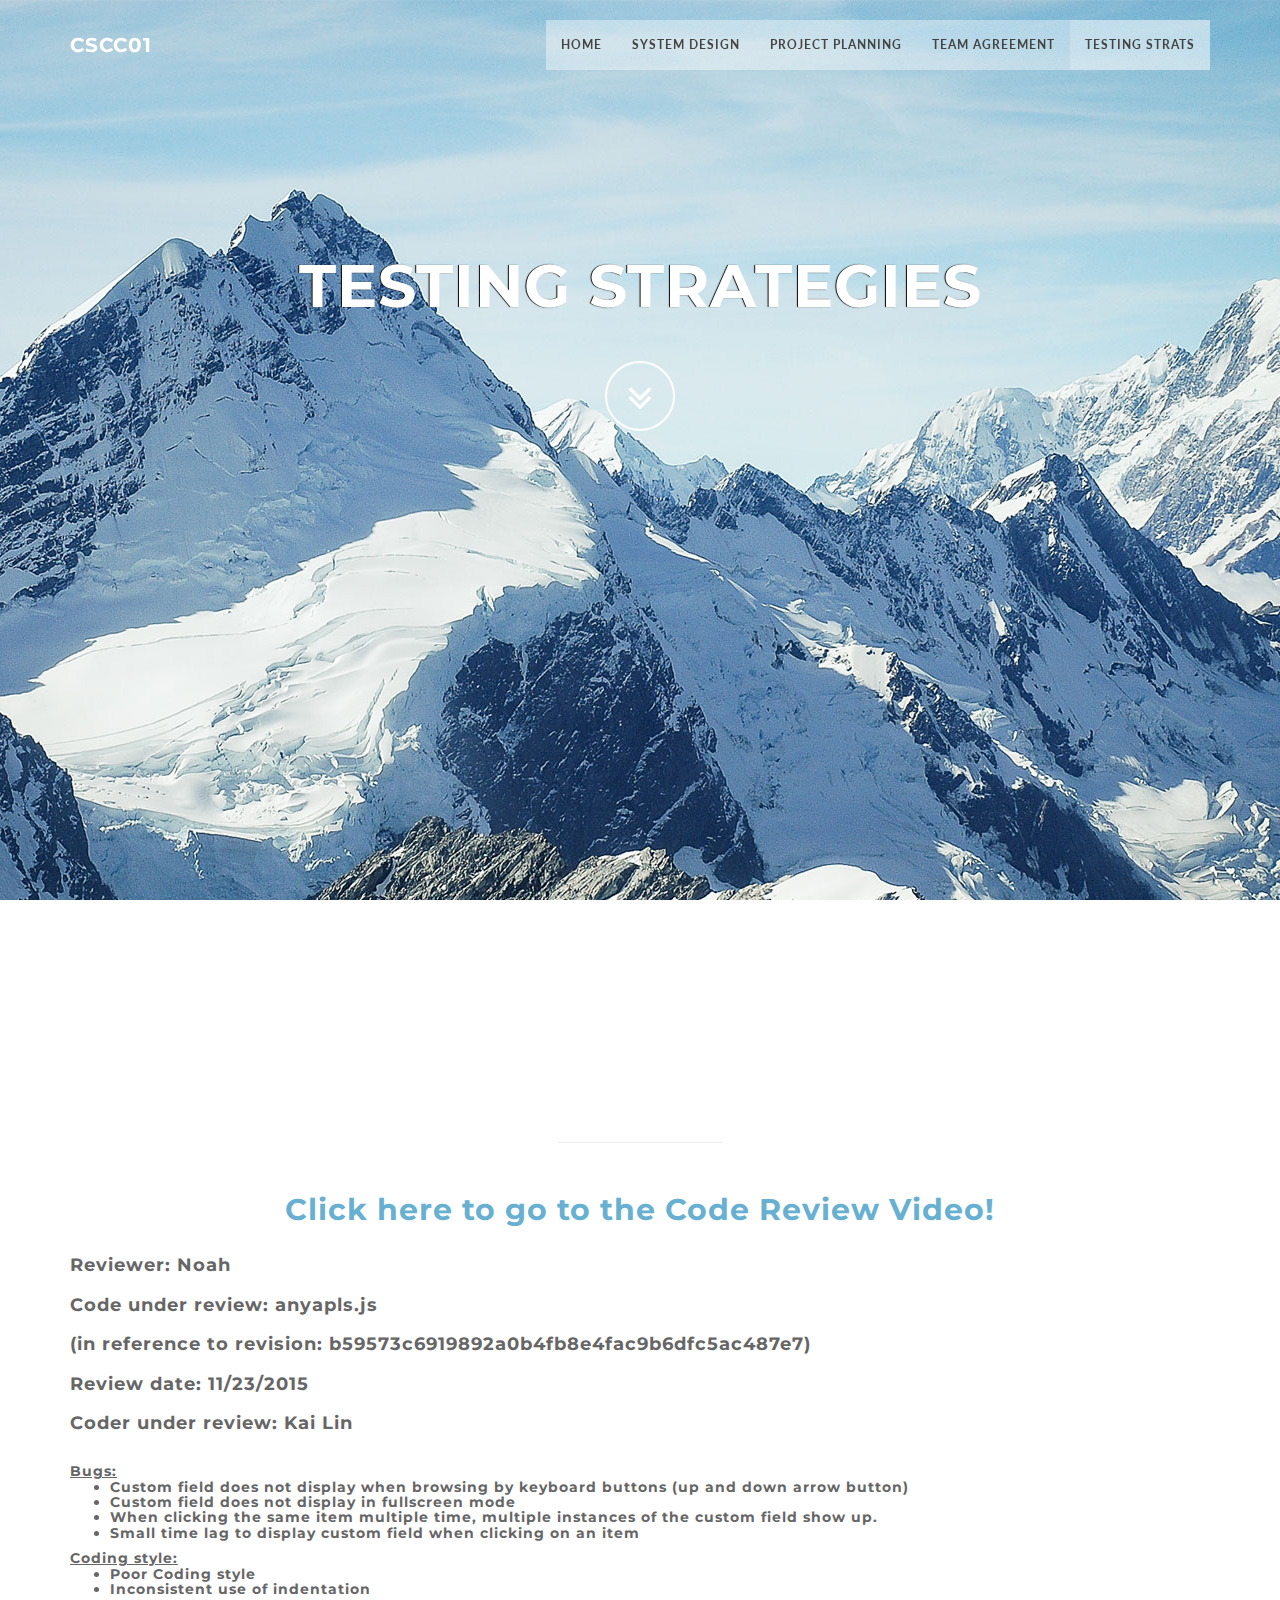
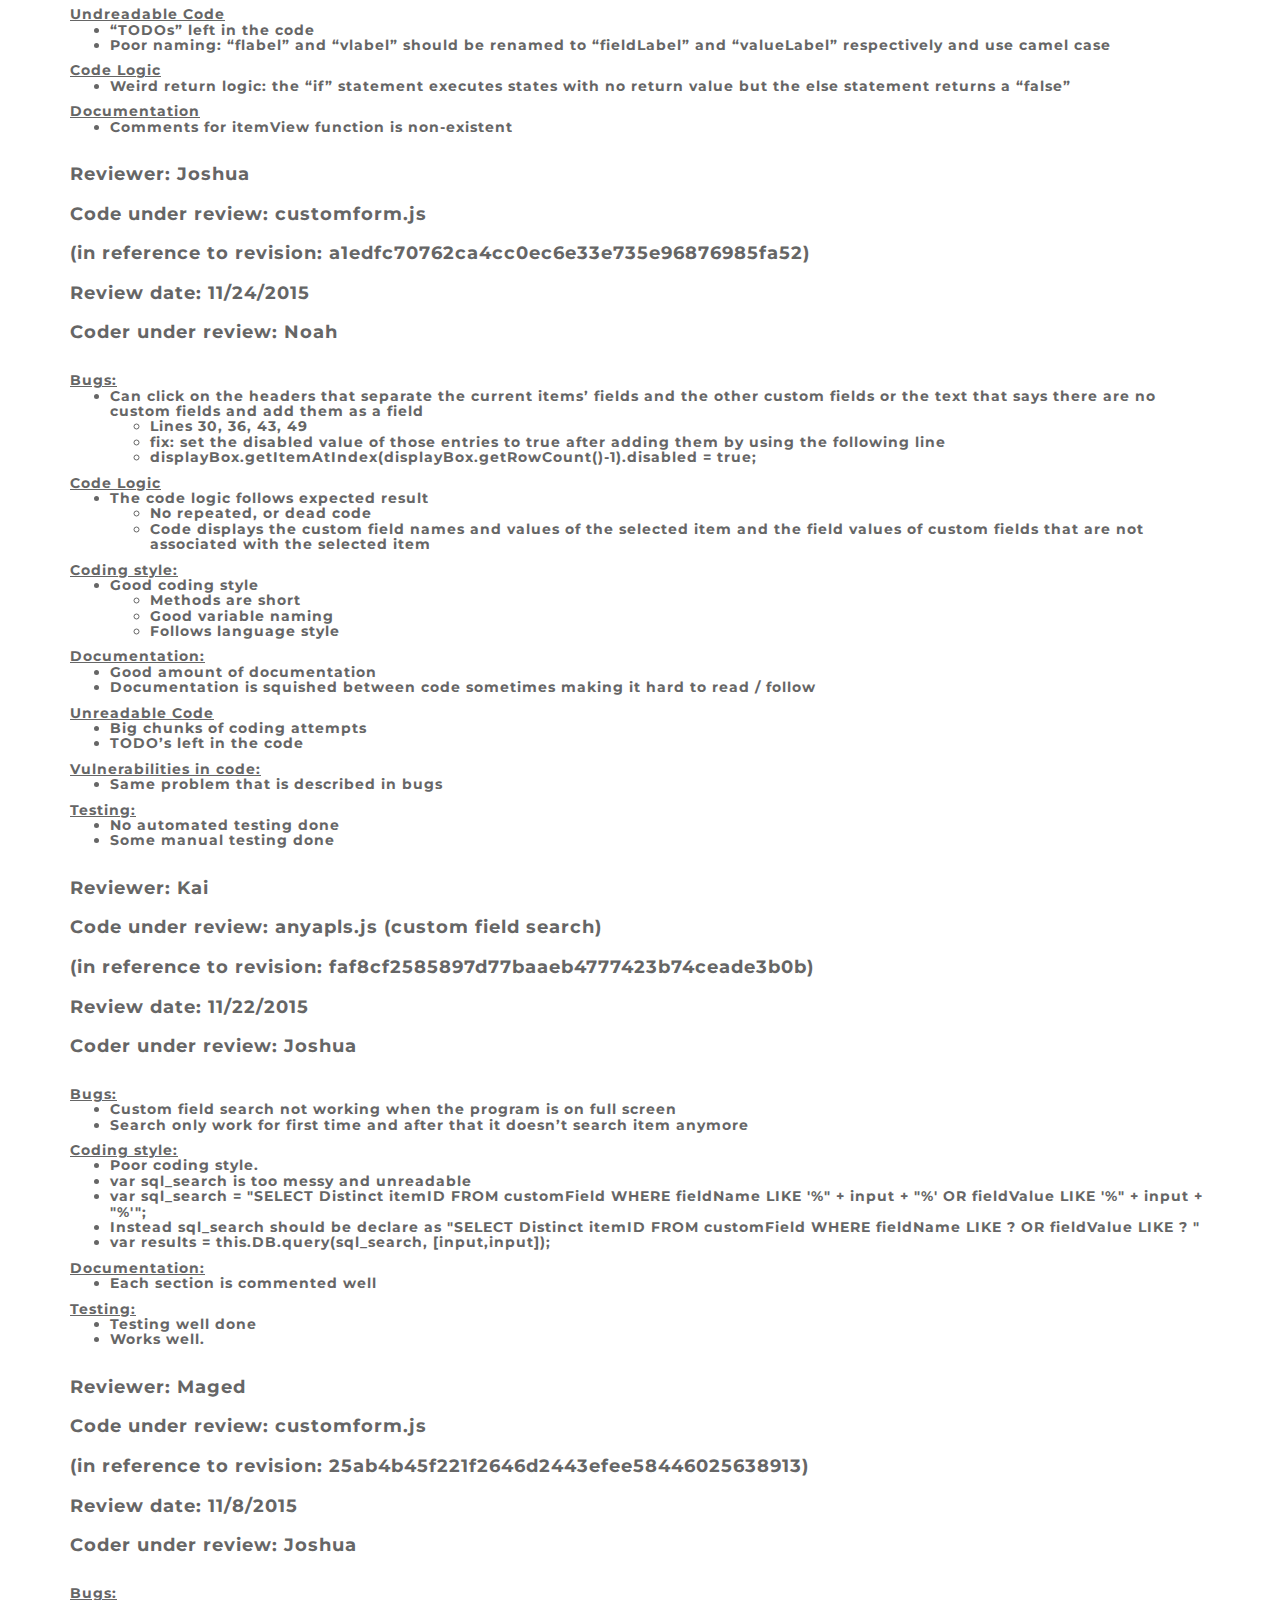
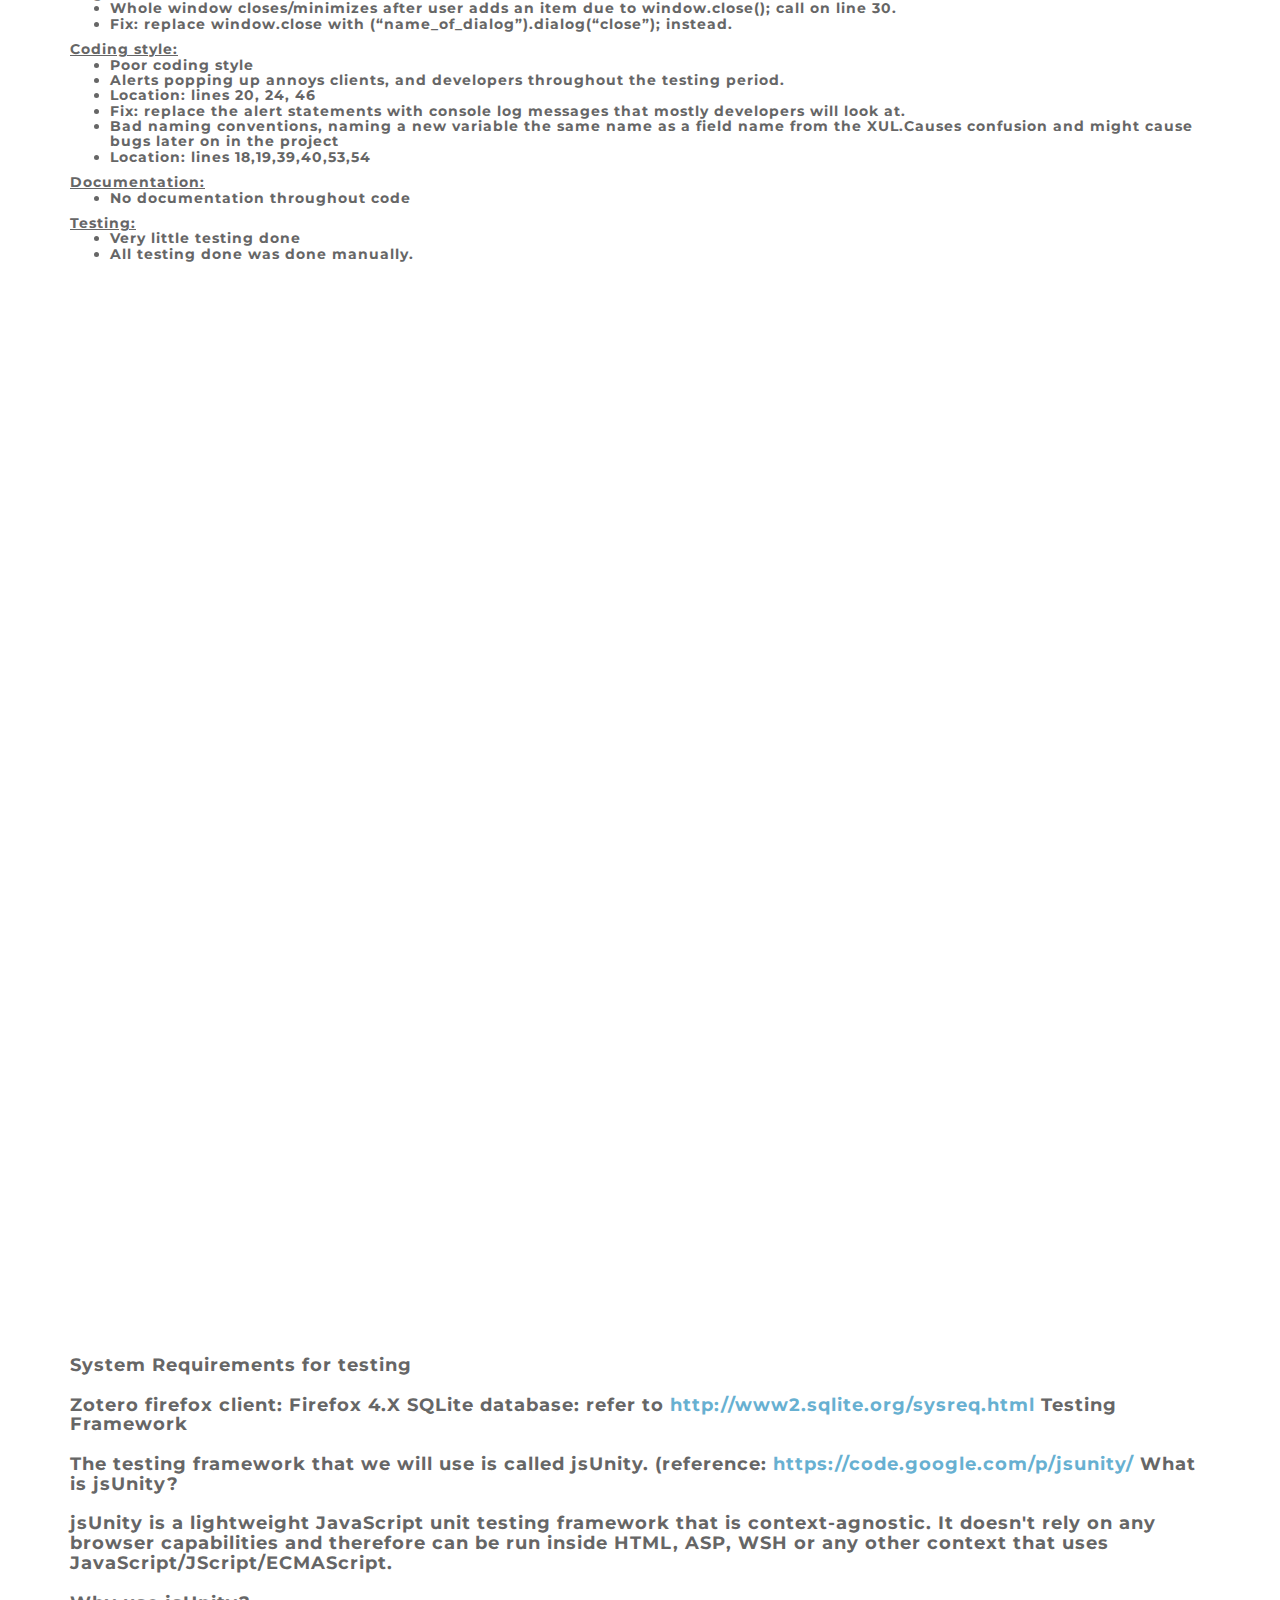
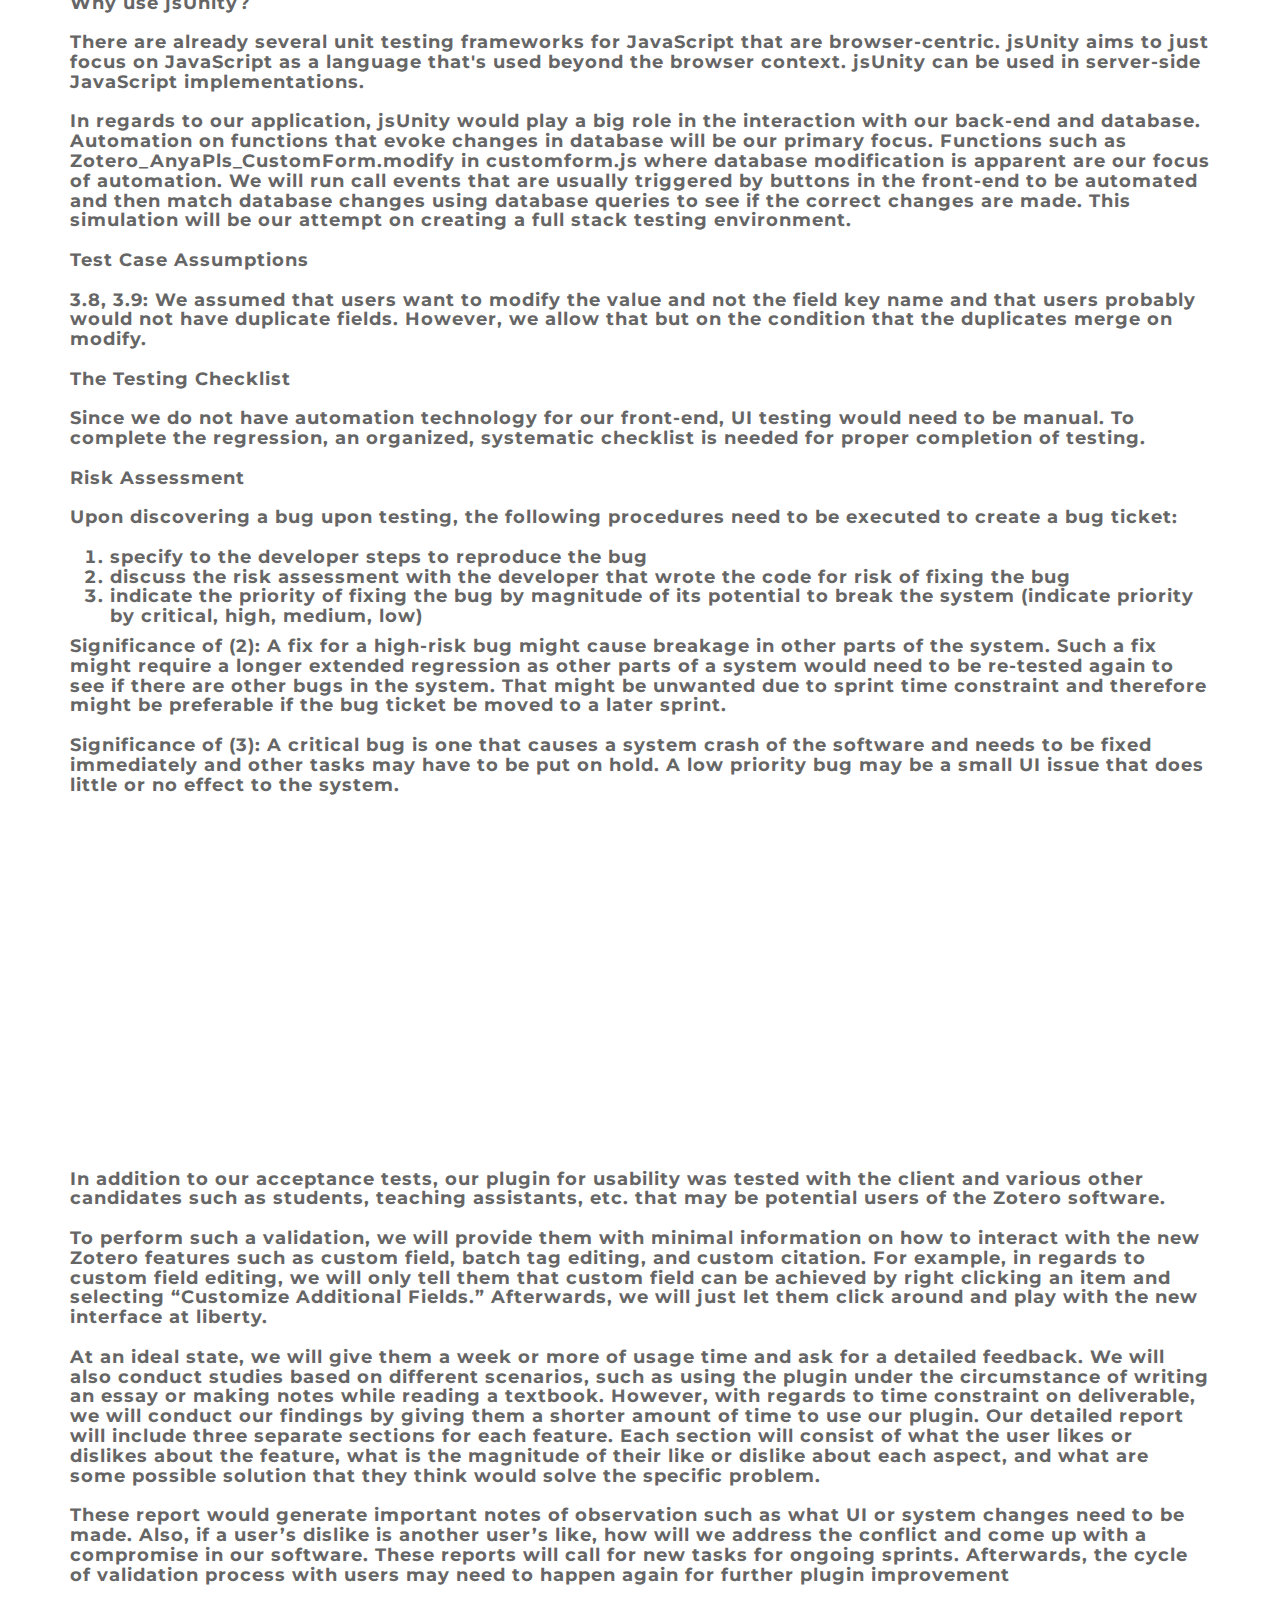
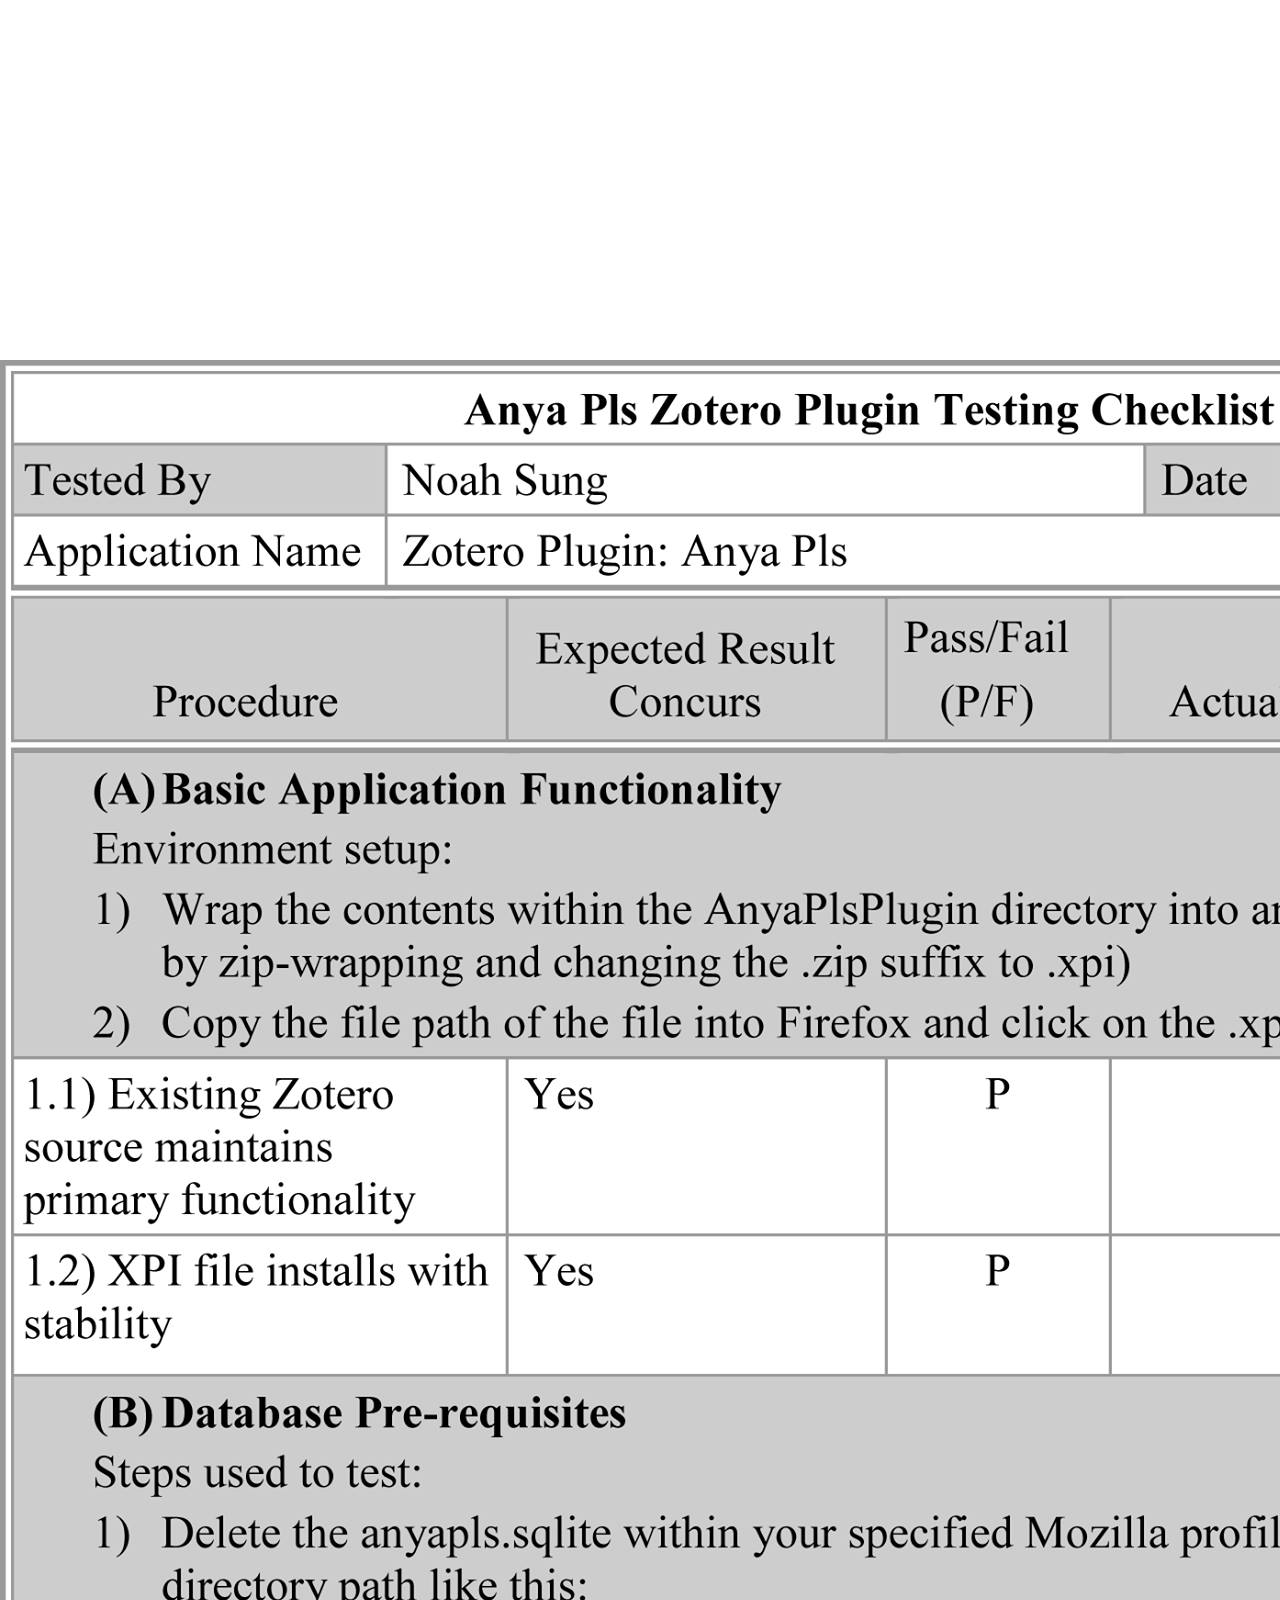
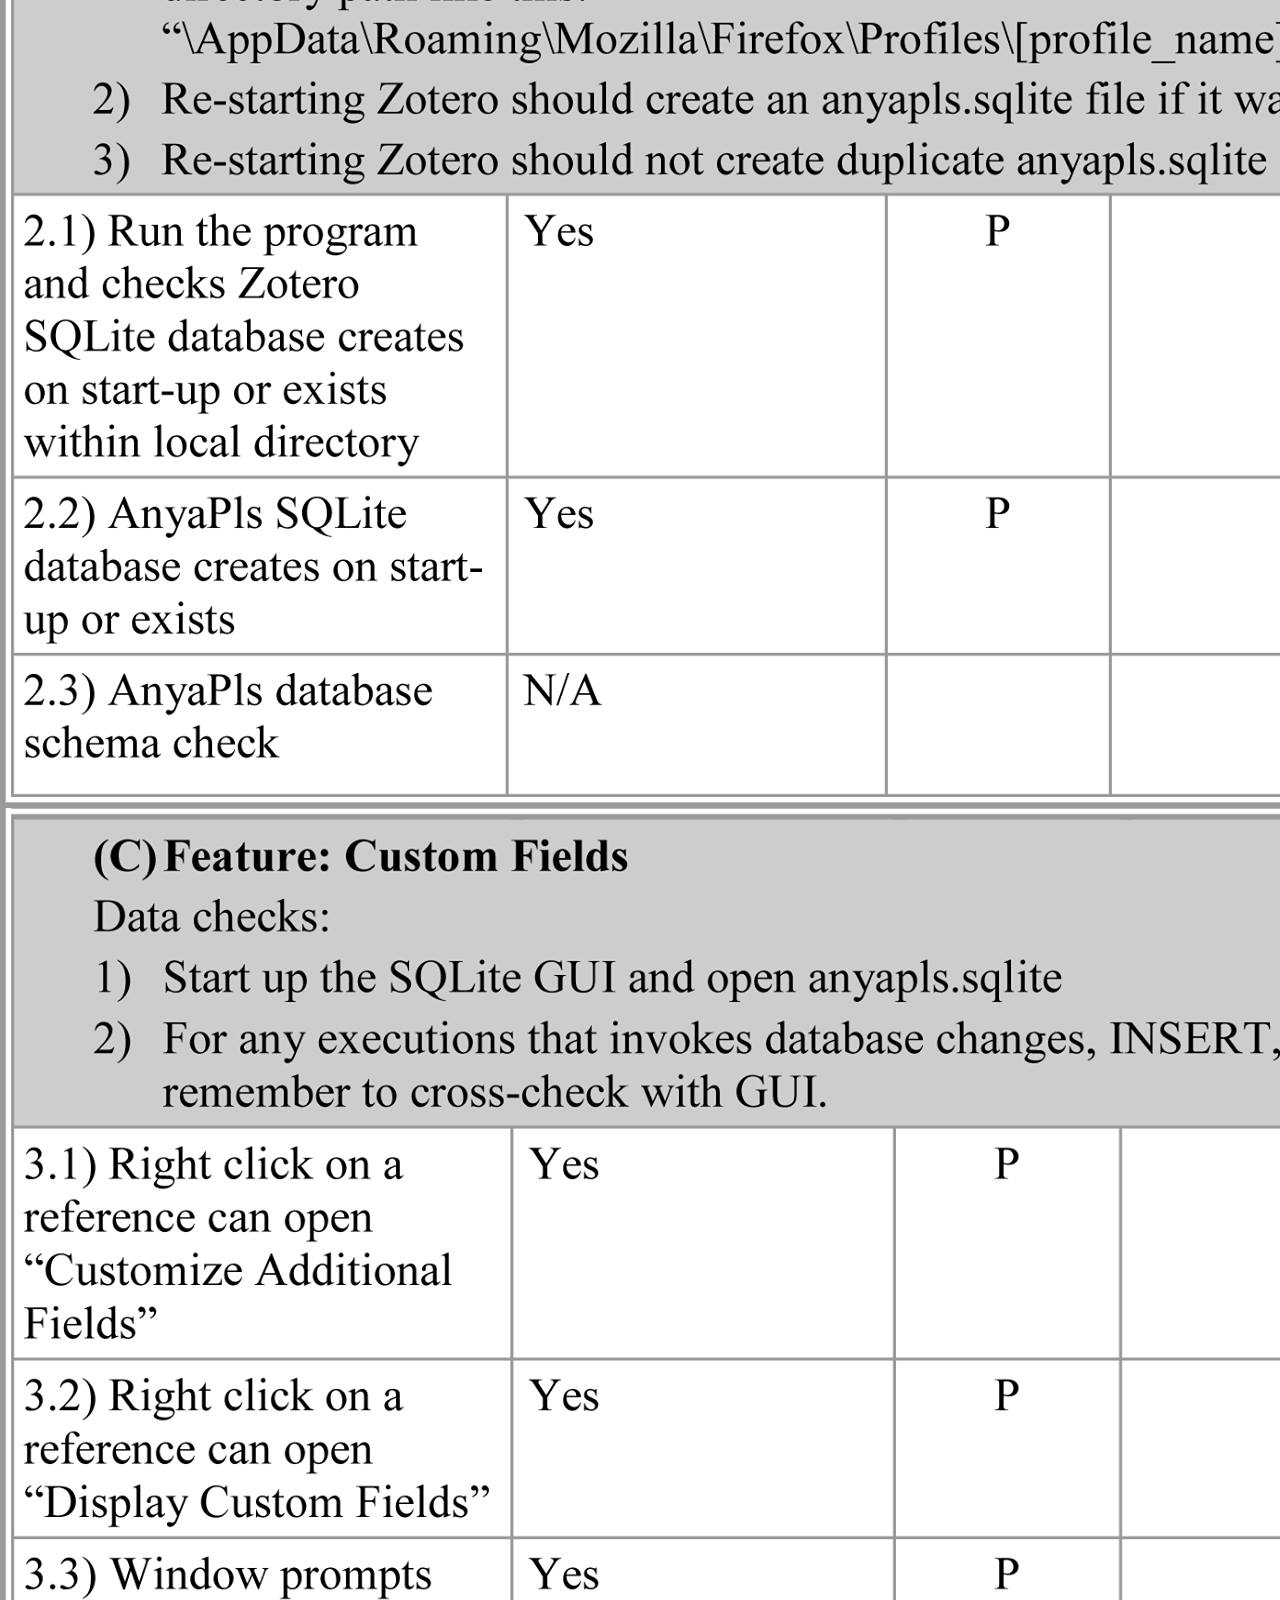
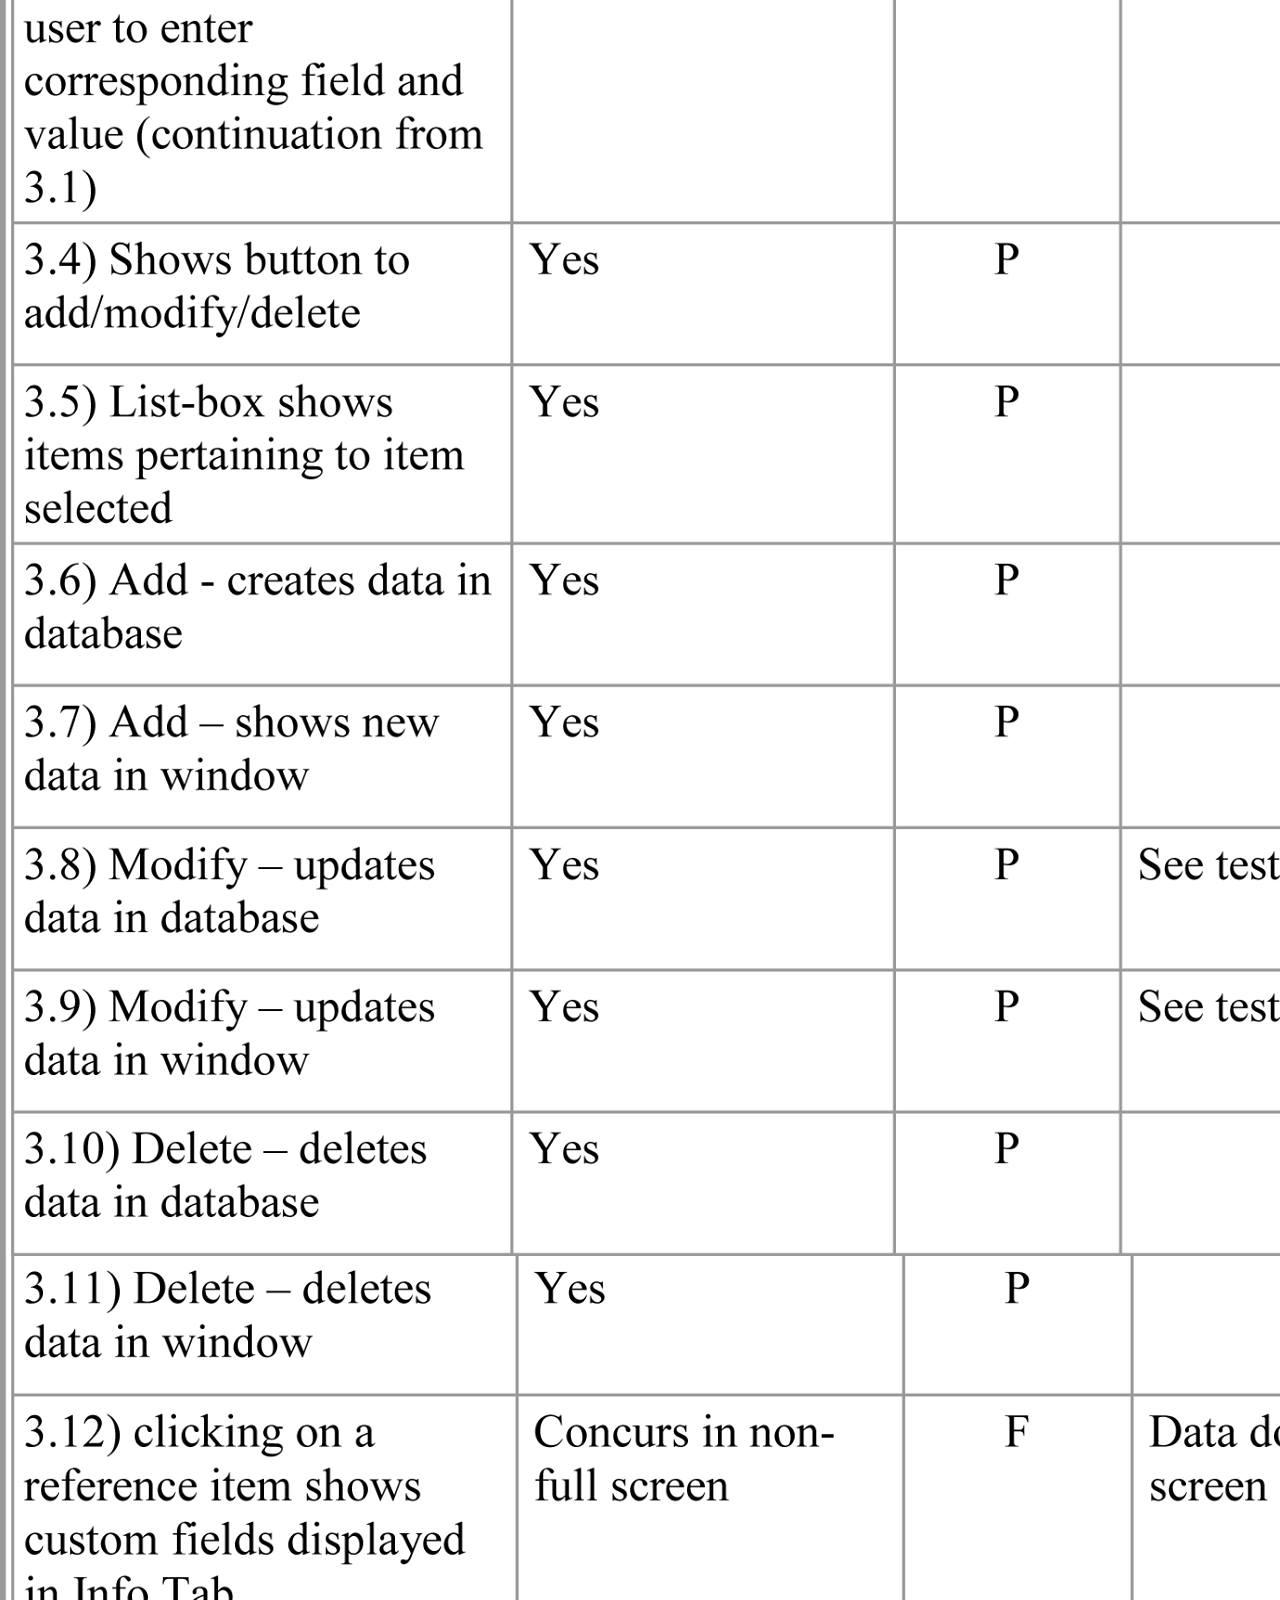
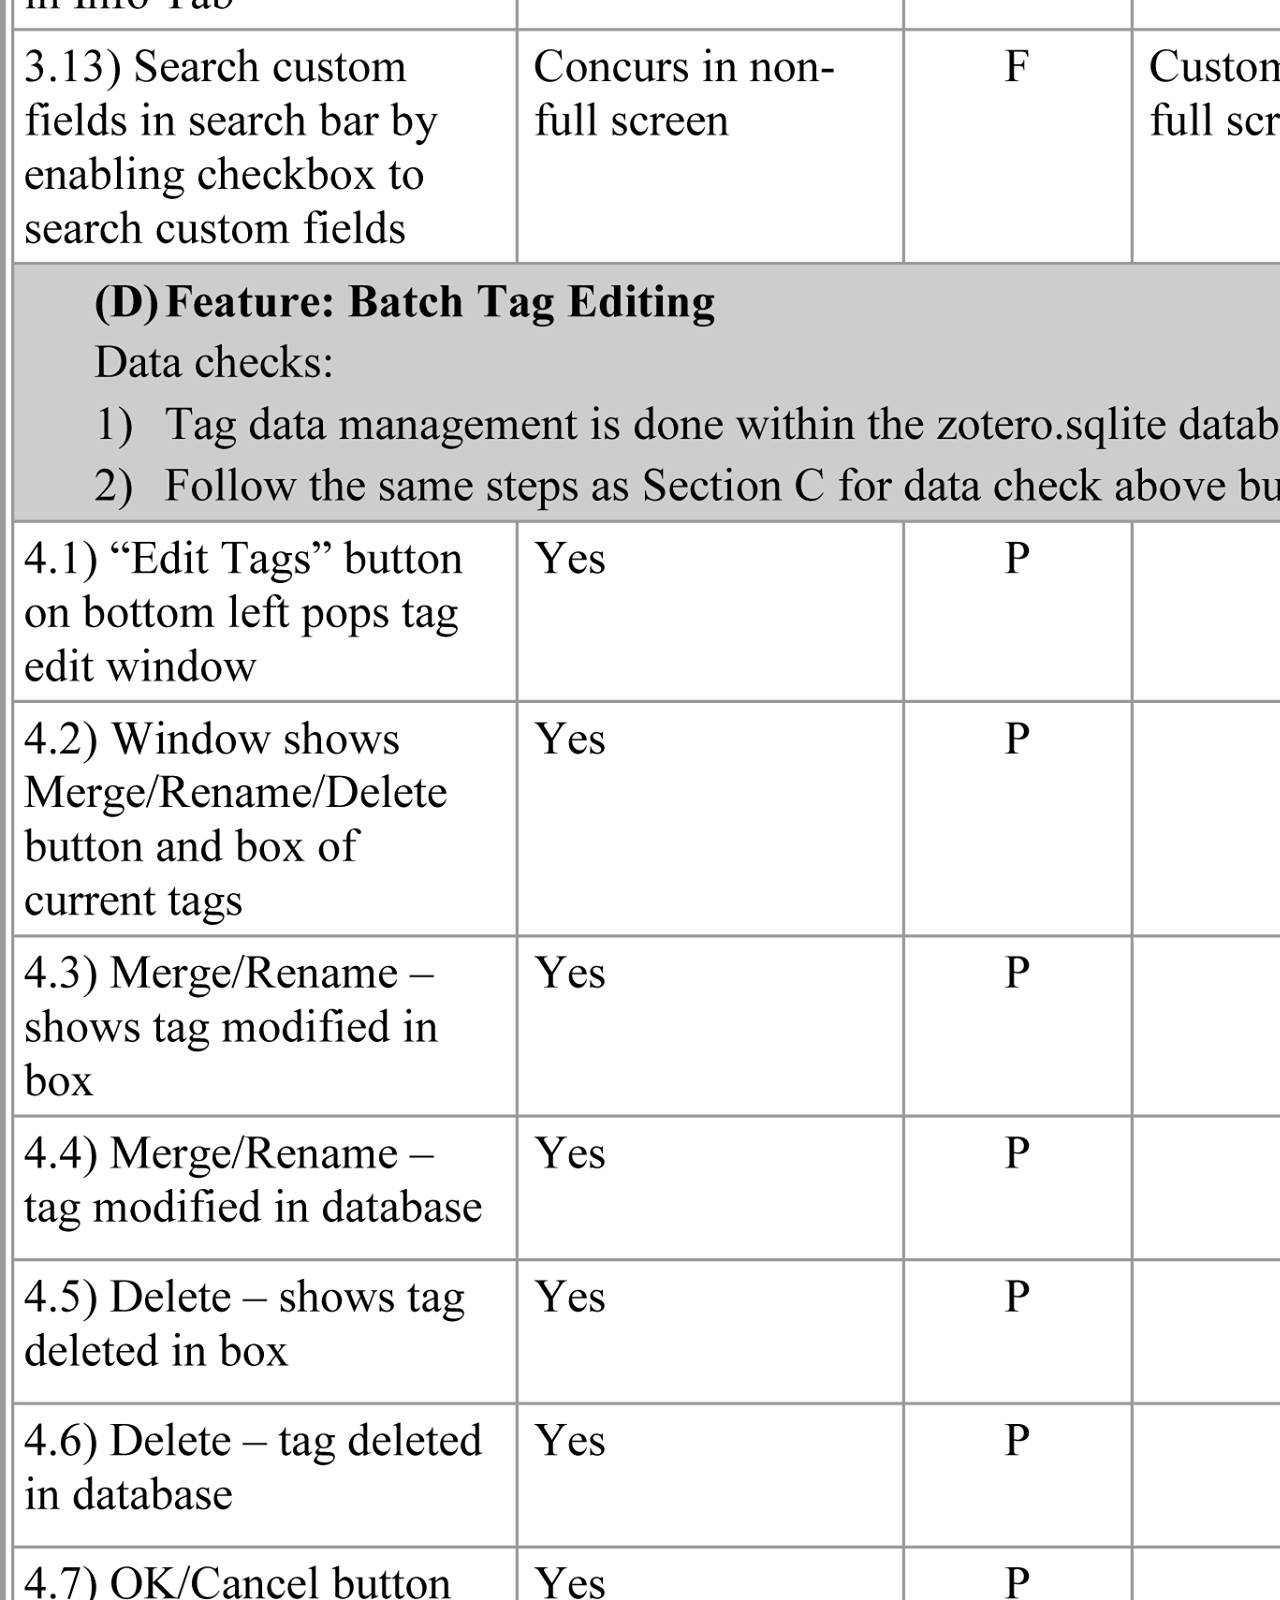
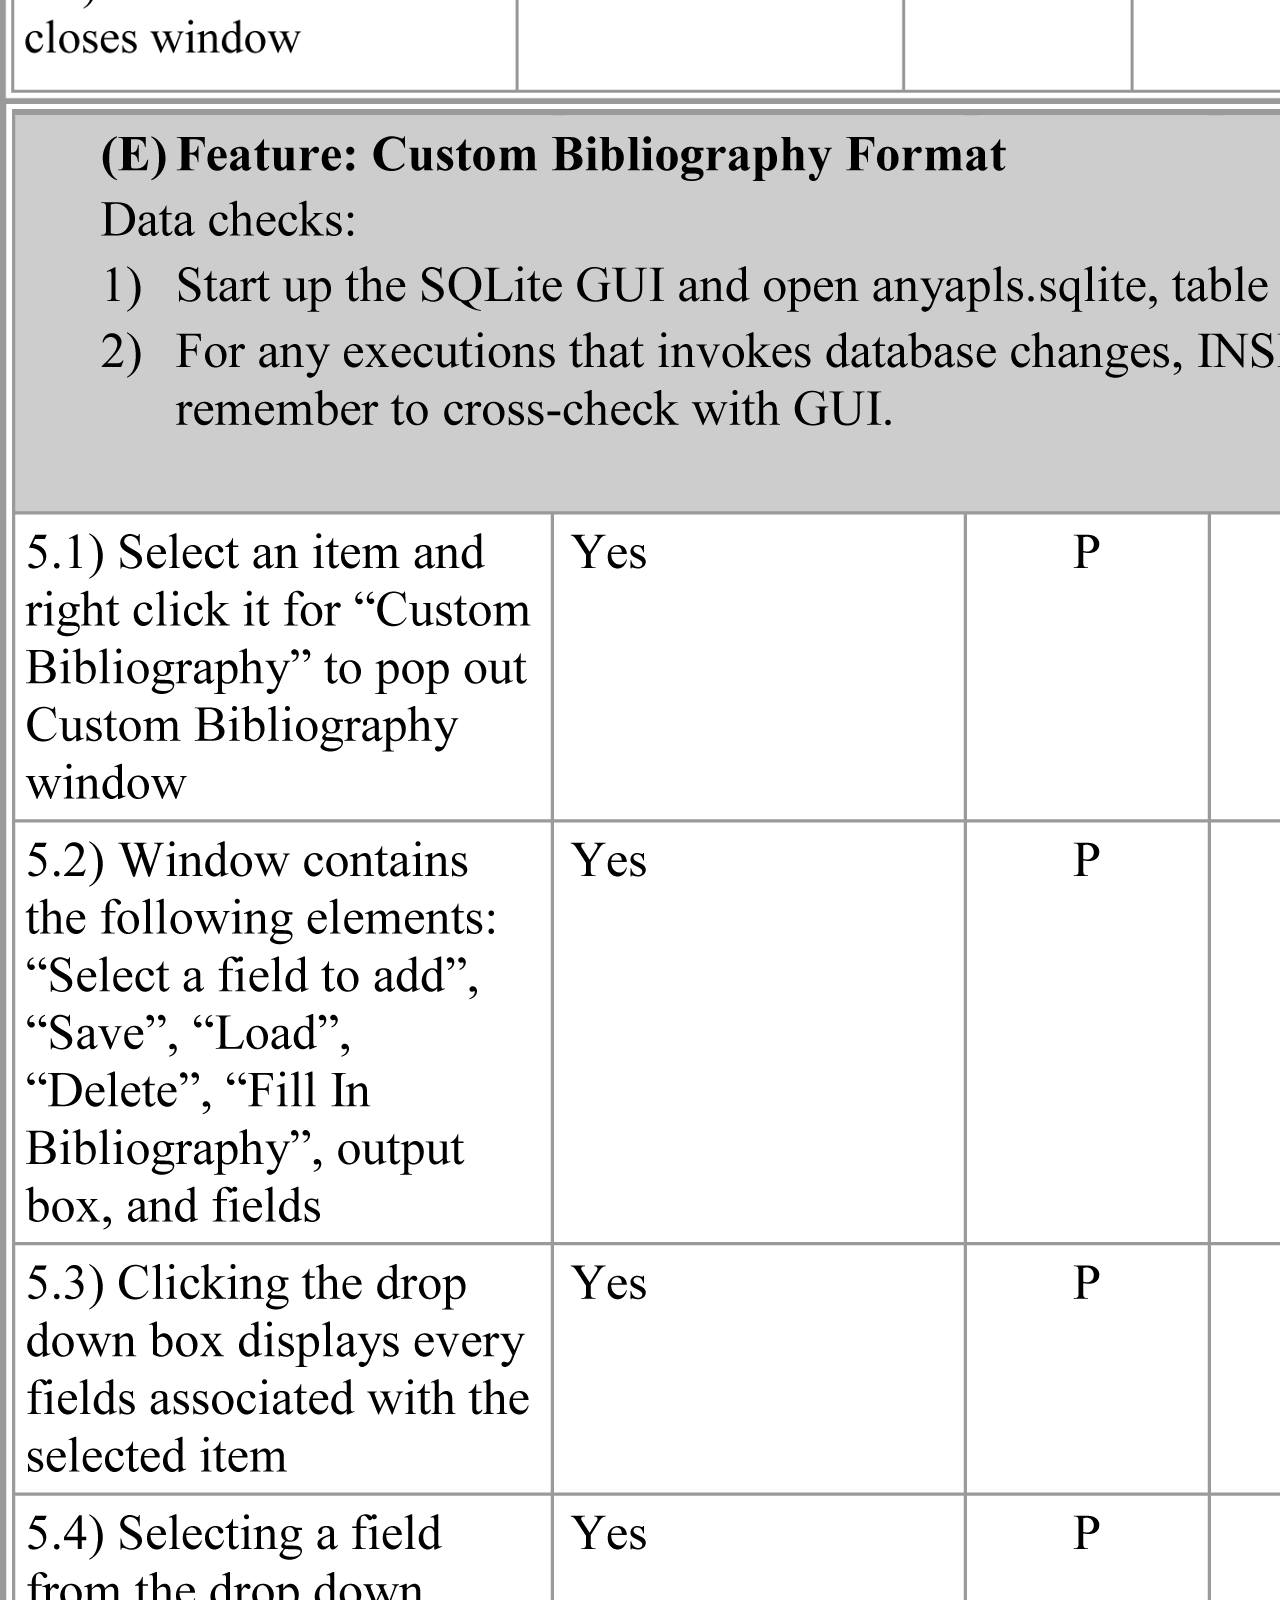
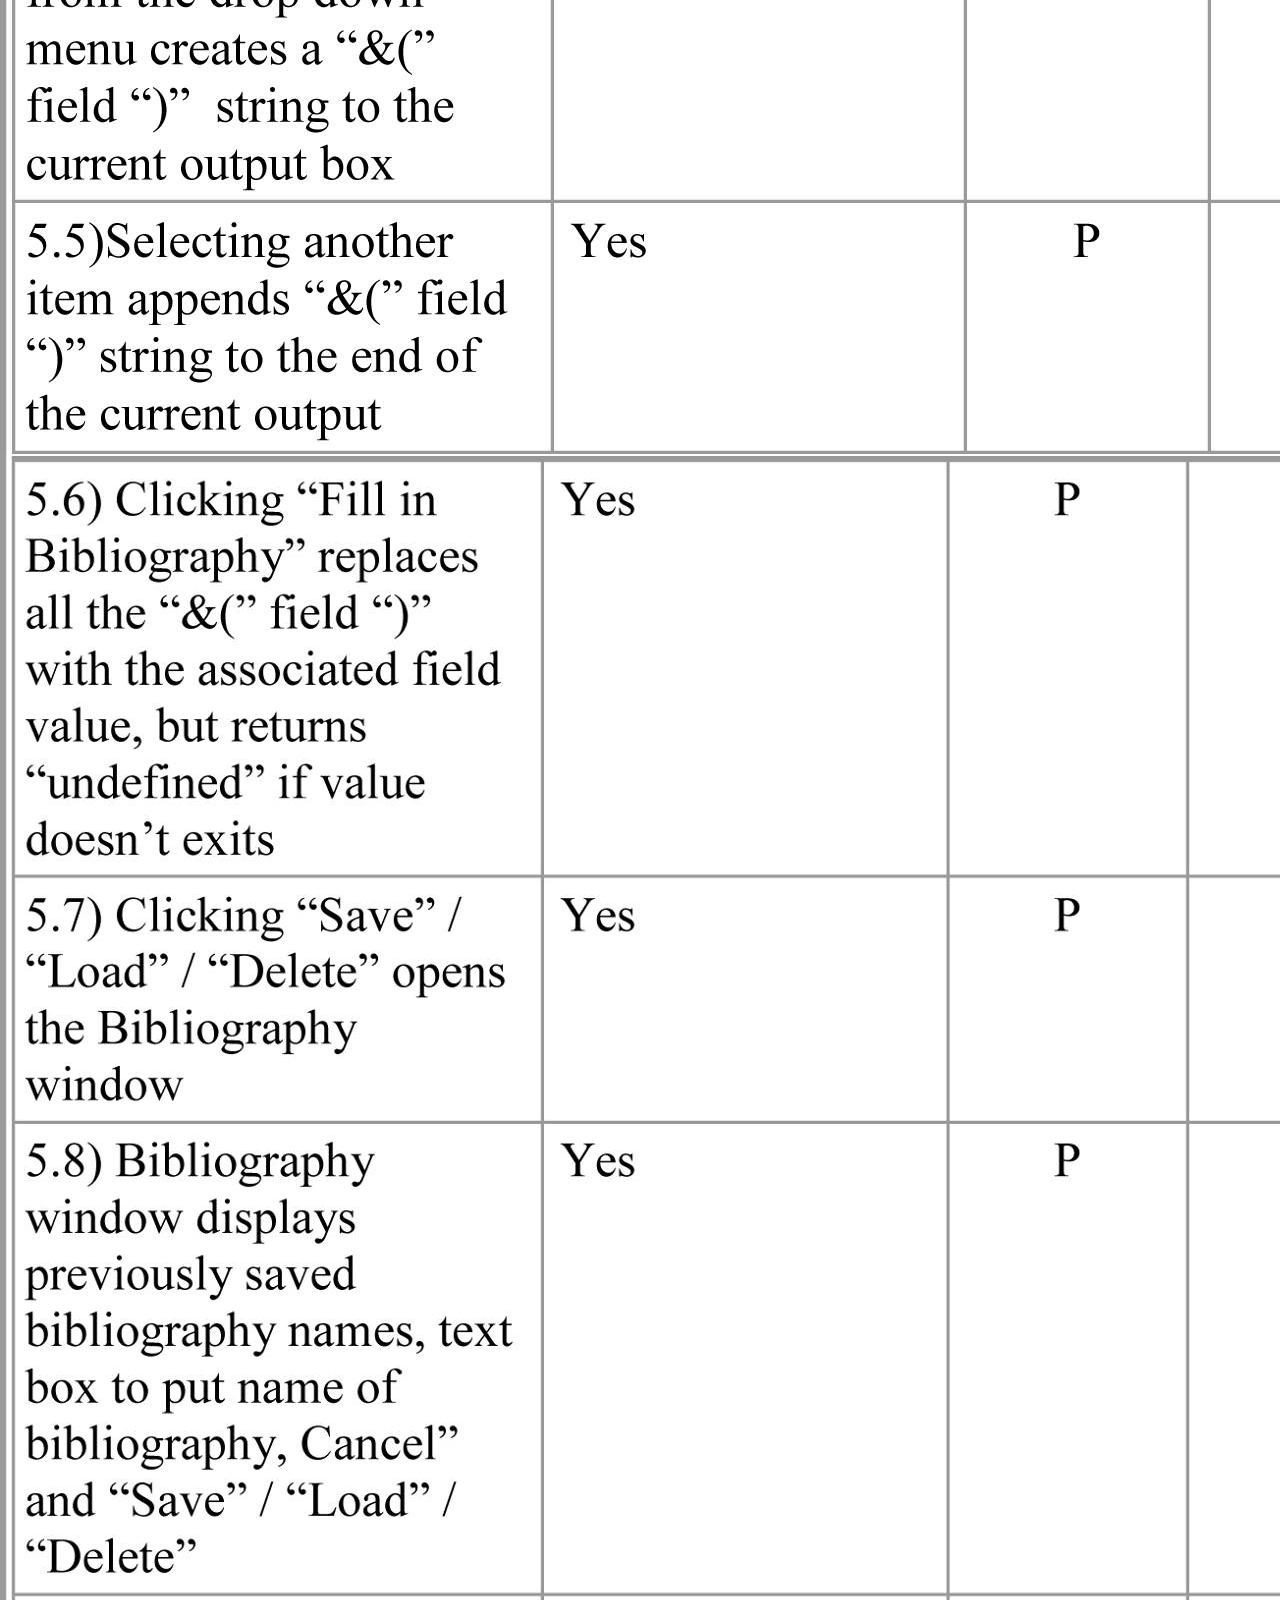
<file: testing_strategies.html>
<!DOCTYPE html>
<html lang="en">

<head>
    <meta charset="utf-8">
    <meta name="viewport" content="width=device-width, initial-scale=1.0">
    <meta property="og:description" content="CSC C01">
    <meta name="author" content="">
    <meta property="og:image" content="img/anya.jpg">

    <title>Anya Pls - CSCC01</title>

    <!-- Bootstrap Core CSS -->
    <link href="css/bootstrap.min.css" rel="stylesheet" type="text/css">

    <!-- Fonts -->
    <link href="font-awesome/css/font-awesome.min.css" rel="stylesheet" type="text/css">
    <link href="css/animate.css" rel="stylesheet" />
    <!-- Squad theme CSS -->
    <link href="css/style.css" rel="stylesheet">
    <link href="color/default.css" rel="stylesheet">
    <link href="css/ionicons.css" rel="stylesheet">

</head>

<body id="page-top" data-spy="scroll" data-target=".navbar-custom">
<!-- Preloader -->
<div id="preloader">
    <div id="load"></div>
</div>

<nav class="navbar navbar-custom navbar-fixed-top" role="navigation">
    <div class="container">
        <div class="navbar-header page-scroll">
            <button type="button" class="navbar-toggle" data-toggle="collapse" data-target=".navbar-main-collapse">
                <i class="fa fa-bars"></i>
            </button>
            <a class="navbar-brand" href="/news/Maged/CSCC01">
                <h1>CSCC01</h1>
            </a>
        </div>

        <!-- Collect the nav links, forms, and other content for toggling -->
        <div class="collapse navbar-collapse navbar-right navbar-main-collapse">
            <ul class="nav navbar-nav">
                <li><a href="index.html#intro">Home</a></li>
                <li><a href="system-design.html">System Design</a></li>
                <li><a href="user-stories.html">Project Planning</a></li>
                <li><a href="agreement.html">Team Agreement</a></li>
                <li class="active"><a href="testing_strategies.html">Testing Strats</a></li>
            </ul>
        </div>
        <!-- /.navbar-collapse -->
    </div>
    <!-- /.container -->
</nav>

<!-- Section: intro -->
<section id="intro" class="intro">

    <div class="slogan">
        <h2>Testing Strategies</h2>
    </div>
    <div class="page-scroll">
        <a href="#agreement" class="btn btn-circle">
            <i class="fa fa-angle-double-down animated"></i>
        </a>
    </div>
</section>
<!-- /Section: intro -->

<section id="agreement" class="home-section text-center">
    <div class="heading-about">
        <div class="container">
            <div class="row">
                <div class="col-lg-8 col-lg-offset-2">
                    <div class="wow bounceInDown" data-wow-delay="0.4s">
                        <div class="section-heading">
                            <h2>Code Inspection</h2>
                            <i class="fa fa-2x fa-angle-down"></i>
                        </div>
                    </div>
                </div>
            </div>
        </div>
    </div>
    <div class="container">
        <div class="row">
            <div class="col-lg-2 col-lg-offset-5">
                <hr class="marginbot-50">
            </div>
        </div>
        <h2><a href="#ytplayer">Click here to go to the Code Review Video!</a></h2>

        <h4 style="text-align: left"> Reviewer: Noah <br><br>
            Code under review: anyapls.js<br><br>
            (in reference to revision: b59573c6919892a0b4fb8e4fac9b6dfc5ac487e7)<br><br>
            Review date: 11/23/2015<br><br>
            Coder under review: Kai Lin<br>
        </h4>
        <h5 id="intro">
            <u>Bugs:</u><br>
            <ul>
                <li>
                    Custom field does not display when browsing by keyboard buttons (up and down arrow button)
                </li>
                <li>
                    Custom field does not display in fullscreen mode
                </li>
                <li>
                    When clicking the same item multiple time, multiple instances of the custom field show up.
                </li>
                <li>
                    Small time lag to display custom field when clicking on an item
                </li>
            </ul>
            <u>Coding style:</u>
            <ul>
                <li>
                    Poor Coding style
                </li>
                <li>
                    Inconsistent use of indentation
                </li>
            </ul>
            <u>Undreadable Code</u>
            <ul>
                <li>
                    “TODOs” left in the code
                </li>
                <li>
                    Poor naming: “flabel” and “vlabel” should be renamed to “fieldLabel” and “valueLabel” respectively and use camel case
                </li>

            </ul>
            <u>Code Logic</u>
            <ul>
                <li>
                    Weird return logic: the “if” statement executes states with no return value but the else statement returns a “false”
                </li>
            </ul>
            <u>Documentation</u>
            <ul>
                <li>
                    Comments for itemView function is non-existent
                </li>
            </ul>
        </h5>
        <h4 style="text-align: left"> Reviewer: Joshua <br><br>
            Code under review: customform.js<br><br>
            (in reference to revision: a1edfc70762ca4cc0ec6e33e735e96876985fa52)<br><br>
            Review date: 11/24/2015<br><br>
            Coder under review: Noah<br>
        </h4>
        <h5 id="intro">
            <u>Bugs:</u><br>
            <ul>
                <li>
                    Can click on the headers that separate the current items’ fields and the other custom fields or the text that says there are no custom fields and add them as a field
                    <ul>
                        <li>
                            Lines 30, 36, 43, 49
                        </li>
                        <li>
                            fix: set the disabled value of those entries to true after adding them by using the following line
                        </li>
                        <li>
                            displayBox.getItemAtIndex(displayBox.getRowCount()-1).disabled = true;
                        </li>
                    </ul>
                </li>
            </ul>
            <u>Code Logic</u>
            <ul>
                <li>
                    The code logic follows expected result
                    <ul>
                        <li>
                            No repeated, or dead code
                        </li>
                        <li>
                            Code displays the custom field names and values of the selected item and the field values of custom fields that are not associated with the selected item
                        </li>
                    </ul>
                </li>
            </ul>
            <u>Coding style:</u>
            <ul>
                <li>
                    Good coding style
                    <ul>
                        <li>
                            Methods are short
                        </li>
                        <li>
                            Good variable naming
                        </li>
                        <li>
                            Follows language style
                        </li>
                    </ul>
                </li>
            </ul>
            <u>Documentation:</u><br>
            <ul>
                <li>
                    Good amount of documentation
                </li>
                <li>
                    Documentation is squished between code sometimes making it hard to read / follow
                </li>
            </ul>
            <u>Unreadable Code</u>
            <ul>
                <li>
                    Big chunks of coding attempts
                </li>
                <li>
                    TODO’s left in the code
                </li>
            </ul>
            <u>Vulnerabilities in code:</u><br>
            <ul>
                <li>
                    Same problem that is described in bugs
                </li>
            </ul>
            <u>Testing:</u><br>
            <ul>
                <li>
                    No automated testing done
                </li>
                <li>
                    Some manual testing done
                </li>
            </ul>
        </h5>

        <h4 style="text-align: left"> Reviewer: Kai  <br><br>
            Code under review: anyapls.js (custom field search)<br><br>
            (in reference to revision:  faf8cf2585897d77baaeb4777423b74ceade3b0b)<br><br>
            Review date: 11/22/2015<br><br>
            Coder under review: Joshua<br>
        </h4>
        <h5 id="intro">
            <u>Bugs:</u><br>
            <ul>
                <li>
                    Custom field search not working when the program is on full screen
                </li>
                <li>
                    Search only work for first time and after that it doesn’t search item anymore
                </li>
            </ul>
            <u>Coding style:</u>
            <ul>
                <li>
                    Poor coding style.
                </li>
                <li>
                    var sql_search is too messy and unreadable
                </li>
                <li>
                    var sql_search = "SELECT Distinct itemID FROM customField WHERE fieldName LIKE '%" + input + "%' OR fieldValue LIKE '%" + input + "%'";
                </li>
                <li>
                    Instead sql_search should be declare as "SELECT Distinct itemID FROM customField WHERE fieldName LIKE ? OR fieldValue LIKE ? "
                </li>
                <li>
                    var results = this.DB.query(sql_search, [input,input]);
                </li>
            </ul>
            <u>Documentation:</u><br>
            <ul>
                <li>
                    Each section is commented well
                </li>
            </ul>
            <u>Testing:</u><br>
            <ul>
                <li>
                    Testing well done
                </li>
                <li>
                    Works well.
                </li>
            </ul>
        </h5>

        <h4 style="text-align: left"> Reviewer: Maged <br><br>
            Code under review: customform.js<br><br>
            (in reference to revision: 25ab4b45f221f2646d2443efee58446025638913)<br><br>
            Review date: 11/8/2015<br><br>
            Coder under review: Joshua<br>
        </h4>
        <h5 id="intro">
            <u>Bugs:</u><br>
            <ul>
                <li>
                    Whole window closes/minimizes after user adds an item due to window.close(); call on line 30.
                </li>
                <li>
                    Fix: replace window.close with (“name_of_dialog”).dialog(“close”); instead.
                </li>
            </ul>
            <u>Coding style:</u>
            <ul>
                <li>
                    Poor coding style
                </li>
                <li>
                    Alerts popping up annoys clients, and developers throughout the testing period.
                </li>
                <li>
                    Location: lines 20, 24, 46
                </li>
                <li>
                    Fix: replace the alert statements with console log messages that mostly developers will look at.
                </li>
                <li>
                    Bad naming conventions, naming a new variable the same name as a field name from the XUL.Causes confusion and might cause bugs later on in the project
                </li>
                <li>
                    Location: lines 18,19,39,40,53,54
                </li>
            </ul>
            <u>Documentation:</u><br>
            <ul>
                <li>
                    No documentation throughout code
                </li>
            </ul>
            <u>Testing:</u><br>
            <ul>
                <li>
                    Very little testing done
                </li>
                <li>
                    All testing done was done manually.
                </li>
            </ul>
        </h5>
    </div>
</section>

<section id="planning-game" class="home-section text-center">
    <div class="heading-about">
        <div class="container">
            <div class="row">
                <div class="col-lg-8 col-lg-offset-2">
                    <div class="wow bounceInDown">
                        <div class="section-heading">
                            <h3>Code Review Session!</h3>
                            <i class="fa fa-2x fa-angle-down"></i>
                        </div>
                    </div>
                </div>
            </div>
        </div>
    </div>

    <div class="row">
        <div class="large-12 small-12 large-centered small-centered columns" style="text-align:center;">
            <iframe id="ytplayer" type="text/html" src="https://www.youtube.com/embed/Y_u6V13uCZU" frameborder="0" allowfullscreen=""></iframe>
            <div class="row" style="padding-top:10px;"></div>
        </div>
    </div>
</section>

<section id="Writeup" class="home-section text-center">
    <div class="heading-about">
        <div class="container">
            <div class="row">
                <div class="col-lg-8 col-lg-offset-2">
                    <div class="wow bounceInDown">
                        <div class="section-heading">
                            <h3>Ideal Testing Writeup</h3>
                            <i class="fa fa-2x fa-angle-down"></i>
                        </div>
                    </div>

                </div>

            </div>
            <div id="intro" class="writeup" style="text-align: left">
                <h4>
                    <b>System Requirements for testing</b><br><br>
                    Zotero firefox client: Firefox 4.X
                    SQLite database: refer to <a>http://www2.sqlite.org/sysreq.html</a>

                    <b>Testing Framework</b><br><br>
                    The testing framework that we will use is called jsUnity.
                    (reference: <a>https://code.google.com/p/jsunity/</a>

                    <b>What is jsUnity?</b><br><br>
                    jsUnity is a lightweight JavaScript unit testing framework that is context-agnostic. It doesn't rely on any browser capabilities and therefore can be run inside HTML, ASP, WSH or any other context that uses JavaScript/JScript/ECMAScript.<br><br>

                    <b>Why use jsUnity?</b><br><br>
                    There are already several unit testing frameworks for JavaScript that are browser-centric. jsUnity aims to just focus on JavaScript as a language that's used beyond the browser context. jsUnity can be used in server-side JavaScript implementations.<br><br>
                    In regards to our application, jsUnity would play a big role in the interaction with our back-end and database. Automation on functions that evoke changes in database will be our primary focus. Functions such as Zotero_AnyaPls_CustomForm.modify in customform.js where database modification is apparent are our focus of automation. We will run call events that are usually triggered by buttons in the front-end to be automated and then match database changes using database queries to see if the correct changes are made. This simulation will be our attempt on creating a full stack testing environment.<br><br>

                    <b>Test Case Assumptions<br><br>
                        3.8, 3.9:</b> We assumed that users want to modify the value and not the field key name and that users probably would not have duplicate fields. However, we allow that but on the condition that the duplicates merge on modify.<br><br>

                    <b>The Testing Checklist</b><br><br>
                    Since we do not have automation technology for our front-end, UI testing would need to be manual. To complete the regression, an organized, systematic checklist is needed for proper completion of testing.<br><br>

                    <b>Risk Assessment</b><br><br>
                    Upon discovering a bug upon testing, the following procedures need to be executed to create a bug ticket:<br><br>
                    <ol>
                        <li>specify to the developer steps to reproduce the bug</li>
                        <li>discuss the risk assessment with the developer that wrote the code for risk of fixing the bug</li>
                        <li>indicate the priority of fixing the bug by magnitude of its potential to break the system (indicate priority by critical, high, medium, low)</li>
                    </ol>
                    Significance of (2): A fix for a high-risk bug might cause breakage in other parts of the system. Such a fix might require a longer extended regression as other parts of a system would need to be re-tested again to see if there are other bugs in the system. That might be unwanted due to sprint time constraint and therefore might be preferable if the bug ticket be moved to a later sprint.<br><br>
                    Significance of (3): A critical bug is one that causes a system crash of the software and needs to be fixed immediately and other tasks may have to be put on hold. A low priority bug may be a small UI issue that does little or no effect to the system.<br><br>
                </h4>
            </div>
        </div>
    </div>
</section>


<section id="cleintVal" class="home-section text-center">
    <div class="heading-about">
        <div class="container">
            <div class="row">
                <div class="col-lg-8 col-lg-offset-2">
                    <div class="wow bounceInDown">
                        <div class="section-heading">
                            <h3>Client Validation</h3>
                            <i class="fa fa-2x fa-angle-down"></i>
                        </div>
                    </div>
                </div>
            </div>
            <div class="chart-align" style="text-align: left"><h4>
                In addition to our acceptance tests, our plugin for usability was tested with the client and various other candidates such as students, teaching assistants, etc. that may be potential users of the Zotero software.<br><br>
                To perform such a validation, we will provide them with minimal information on how to interact with the new Zotero features such as custom field, batch tag editing, and custom citation. For example, in regards to custom field editing, we will only tell them that custom field can be achieved by right clicking an item and selecting “Customize Additional Fields.” Afterwards, we will just let them click around and play with the new interface at liberty.<br><br>
                At an ideal state, we will give them a week or more of usage time and ask for a detailed feedback. We will also conduct studies based on different scenarios, such as using the plugin under the circumstance of writing an essay or making notes while reading a textbook. However, with regards to time constraint on deliverable, we will conduct our findings by giving them a shorter amount of time to use our plugin. Our detailed report will include three separate sections for each feature. Each section will consist of what the user likes or dislikes about the feature, what is the magnitude of their like or dislike about each aspect, and what are some possible solution that they think would solve the specific problem.<br><br>
                These report would generate important notes of observation such as what UI or system changes need to be made. Also, if a user’s dislike is another user’s like, how will we address the conflict and come up with a compromise in our software. These reports will call for new tasks for ongoing sprints. Afterwards, the cycle of validation process with users may need to happen again for further plugin improvement<br><br>
            </h4>
            </div>
        </div>
    </div>
</section>


<section id="Testing" class="home-section text-center">
    <div class="heading-about">
        <div class="container">
            <div class="row">
                <div class="col-lg-8 col-lg-offset-2">
                    <div class="wow bounceInDown">
                        <div class="section-heading">
                            <h3>Acceptance Testing and Unit Testing Strategy</h3>
                            <i class="fa fa-2x fa-angle-down"></i>
                        </div>
                    </div>
                </div>
            </div>
        </div>
        <div class="chart-align" >
            <img src="img/1.jpg"><br>
            <img src="img/2.jpg"><br>
            <img src="img/3.jpg"><br>
            <img src="img/4.jpg"><br>
            <img src="img/5.jpg"><br>
            <img src="img/6.jpg"><br>
            <img src="img/7.jpg"><br>

        </div>
    </div>
</section>




<footer>
    <div class="container">
        <div class="row">
            <div class="col-md-12 col-lg-12">
                <div class="wow shake" data-wow-delay="0.4s">
                    <div class="page-scroll marginbot-30">
                        <a href="#intro" id="totop" class="btn btn-circle">
                            <i class="fa fa-angle-double-up animated"></i>
                        </a>
                    </div>
                </div>
                <p>&copy;Copyright 2015 - Anya Pls. All rights reserved. Designed by <a href="http://bootstraptaste.com">Bootstrap Themes</a></p>
                <!--
                    All links in the footer should remain intact.
                    Licenseing information is available at: http://bootstraptaste.com/license/
                    You can buy this theme without footer links online at: http://bootstraptaste.com/buy/?theme=Squadfree
                -->
            </div>
        </div>
    </div>
</footer>

<!-- Core JavaScript Files -->
<script src="js/jquery.min.js"></script>
<script src="js/bootstrap.min.js"></script>
<script src="js/jquery.easing.min.js"></script>
<script src="js/jquery.scrollTo.js"></script>
<script src="js/wow.min.js"></script>
<!-- Custom Theme JavaScript -->
<script src="js/custom.js"></script>
<script src="js/lightbox.js"></script>

</body>

</html>
</file>
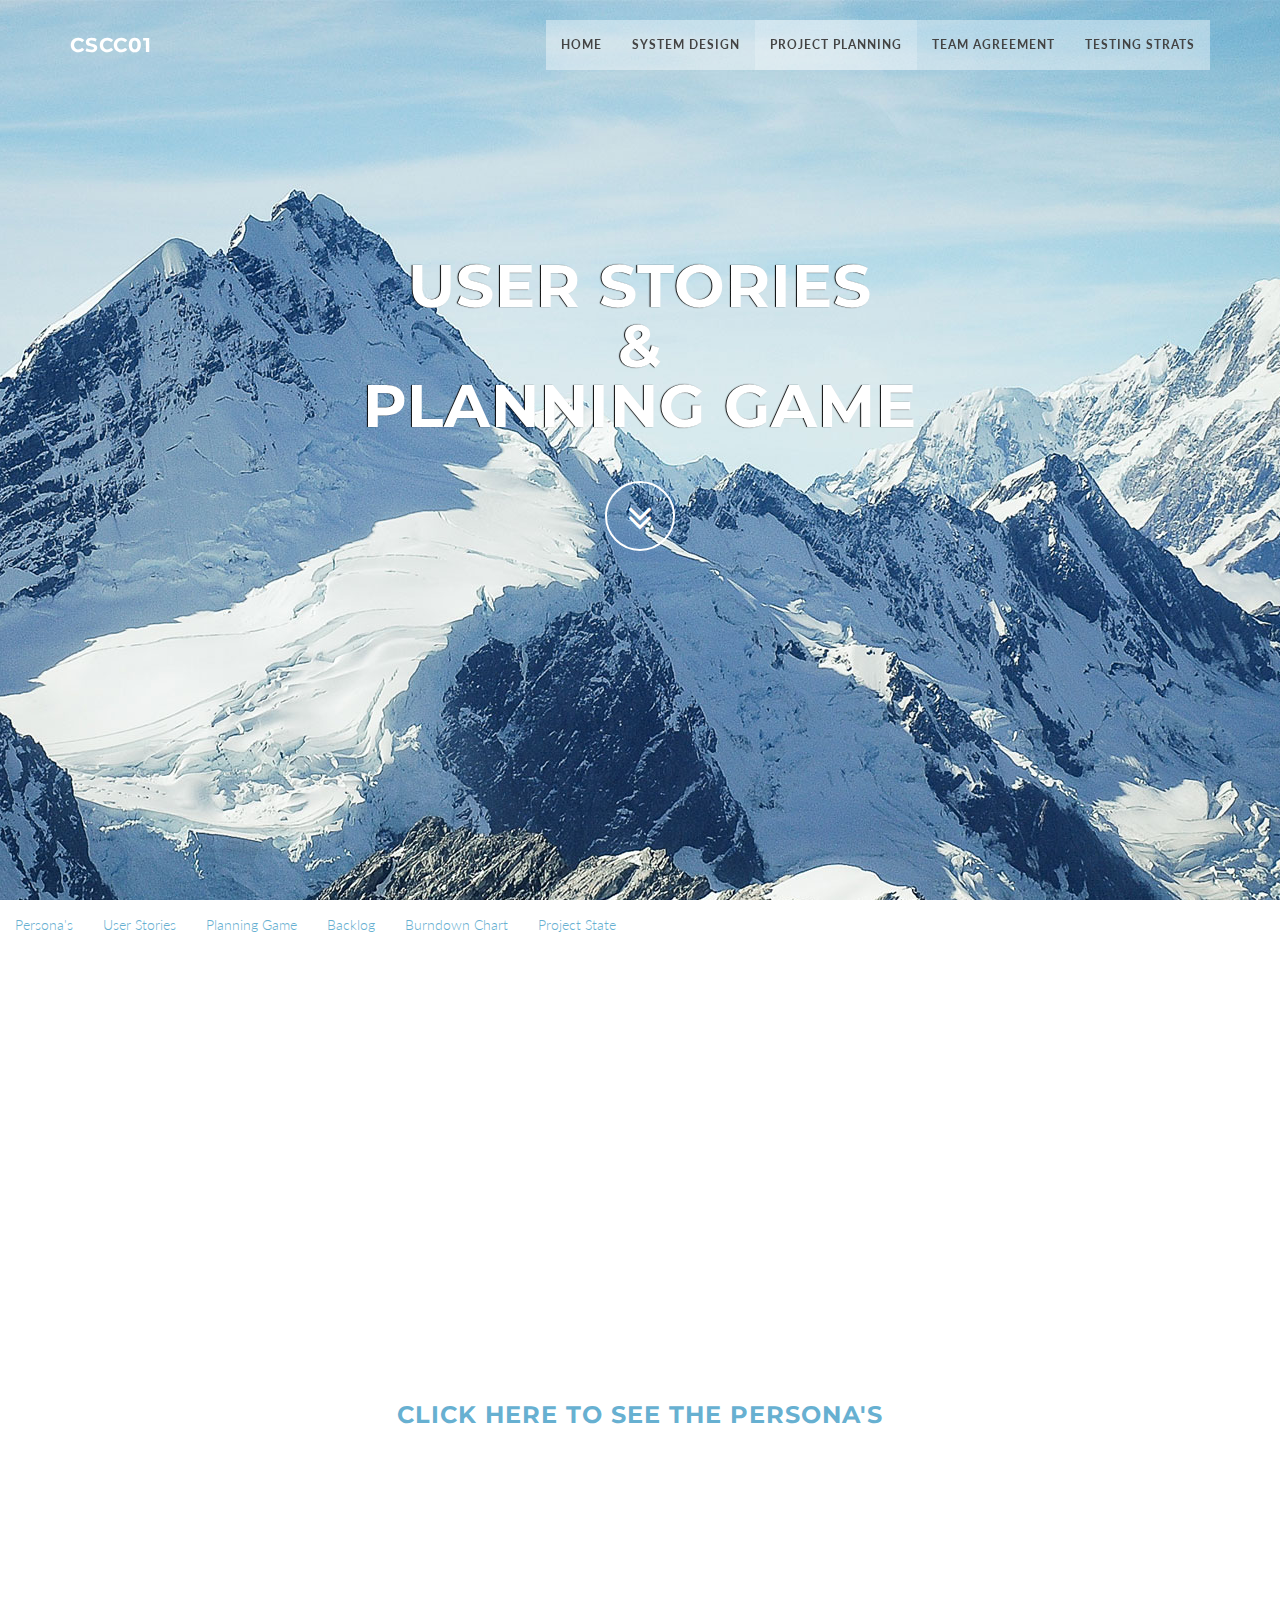
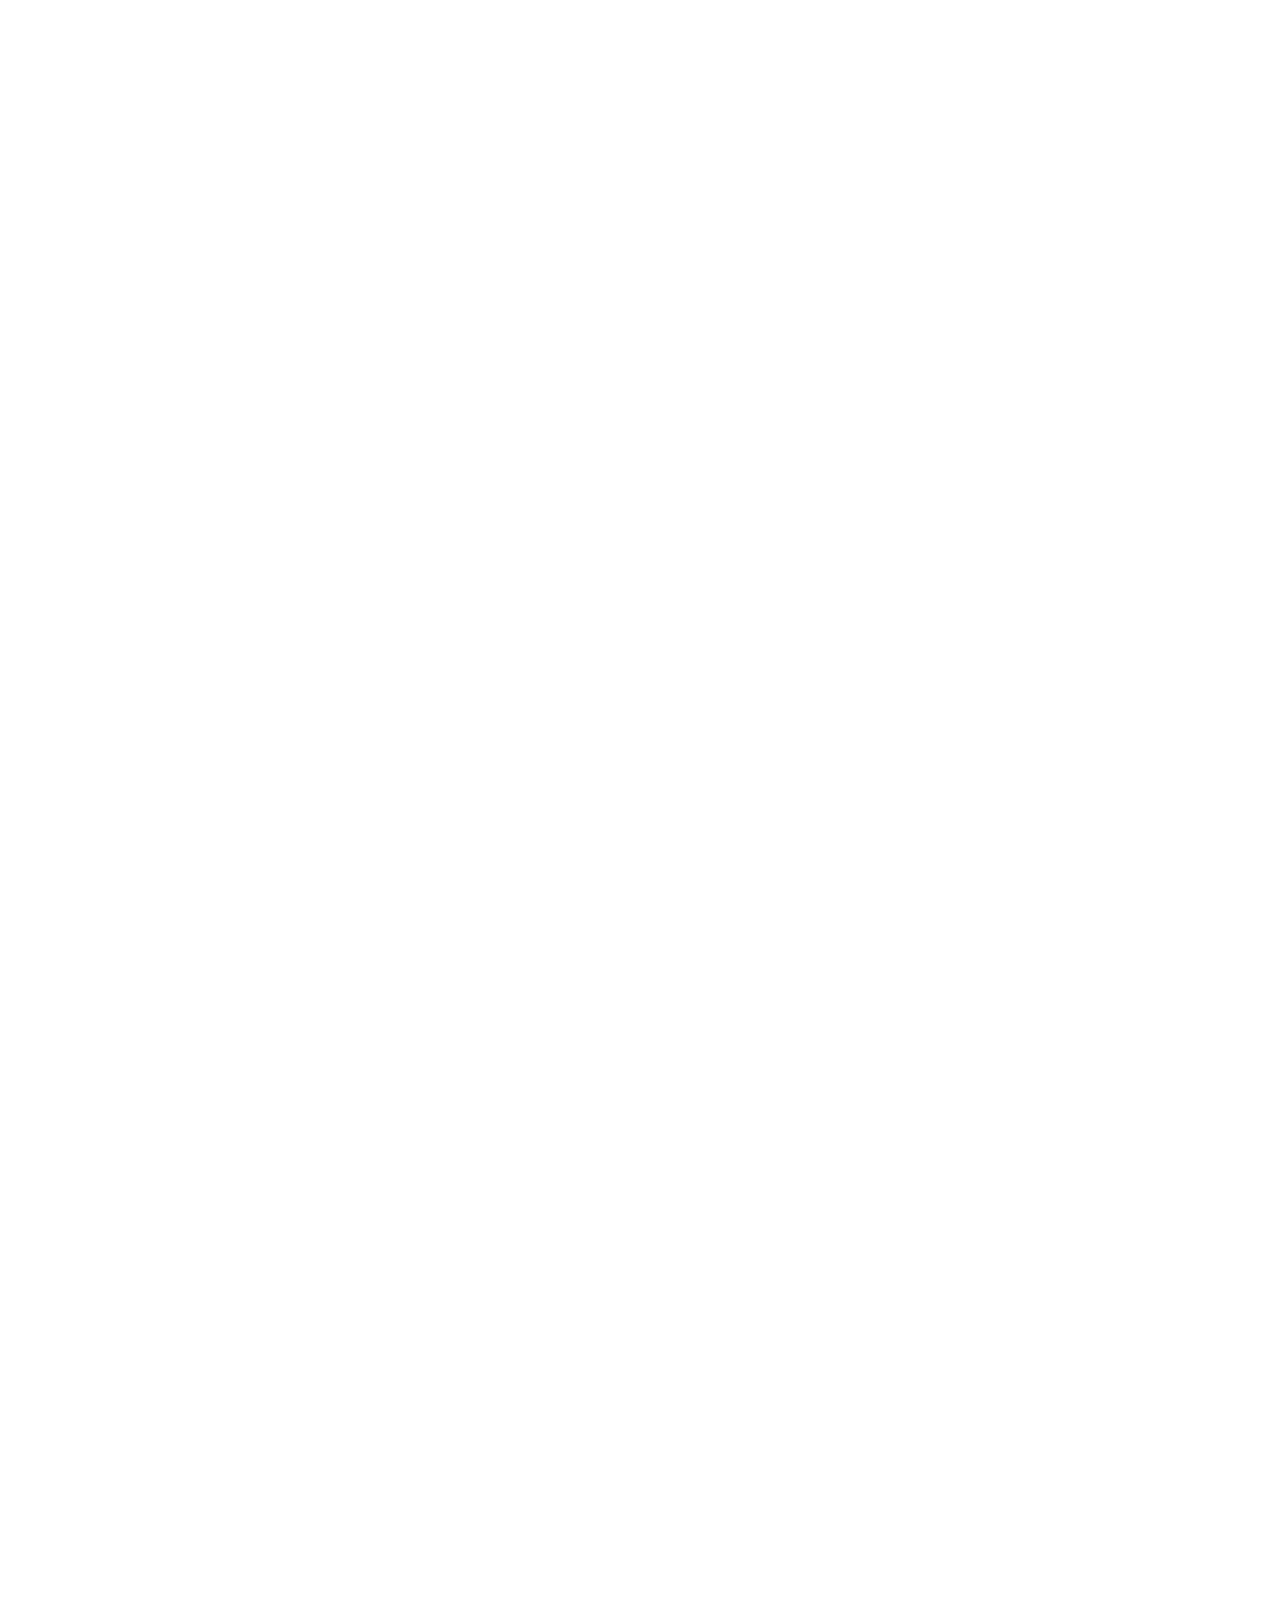
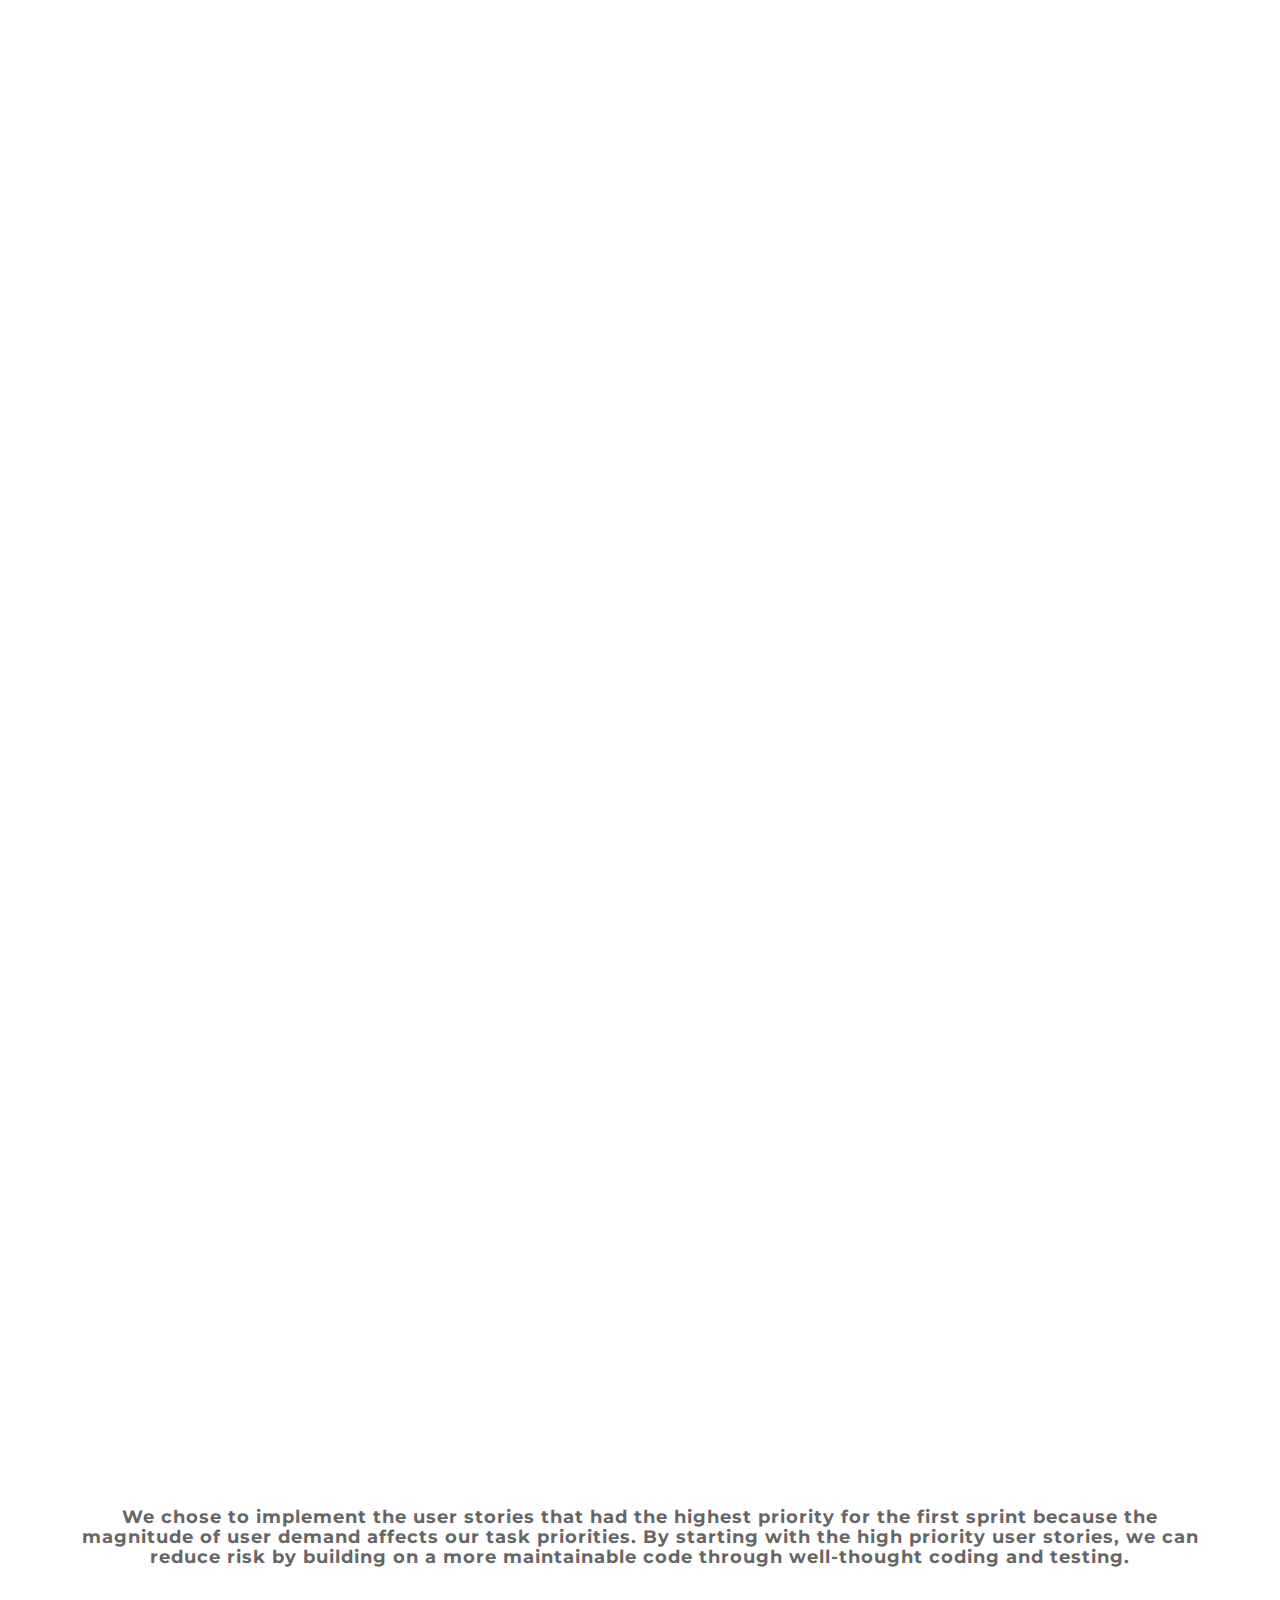
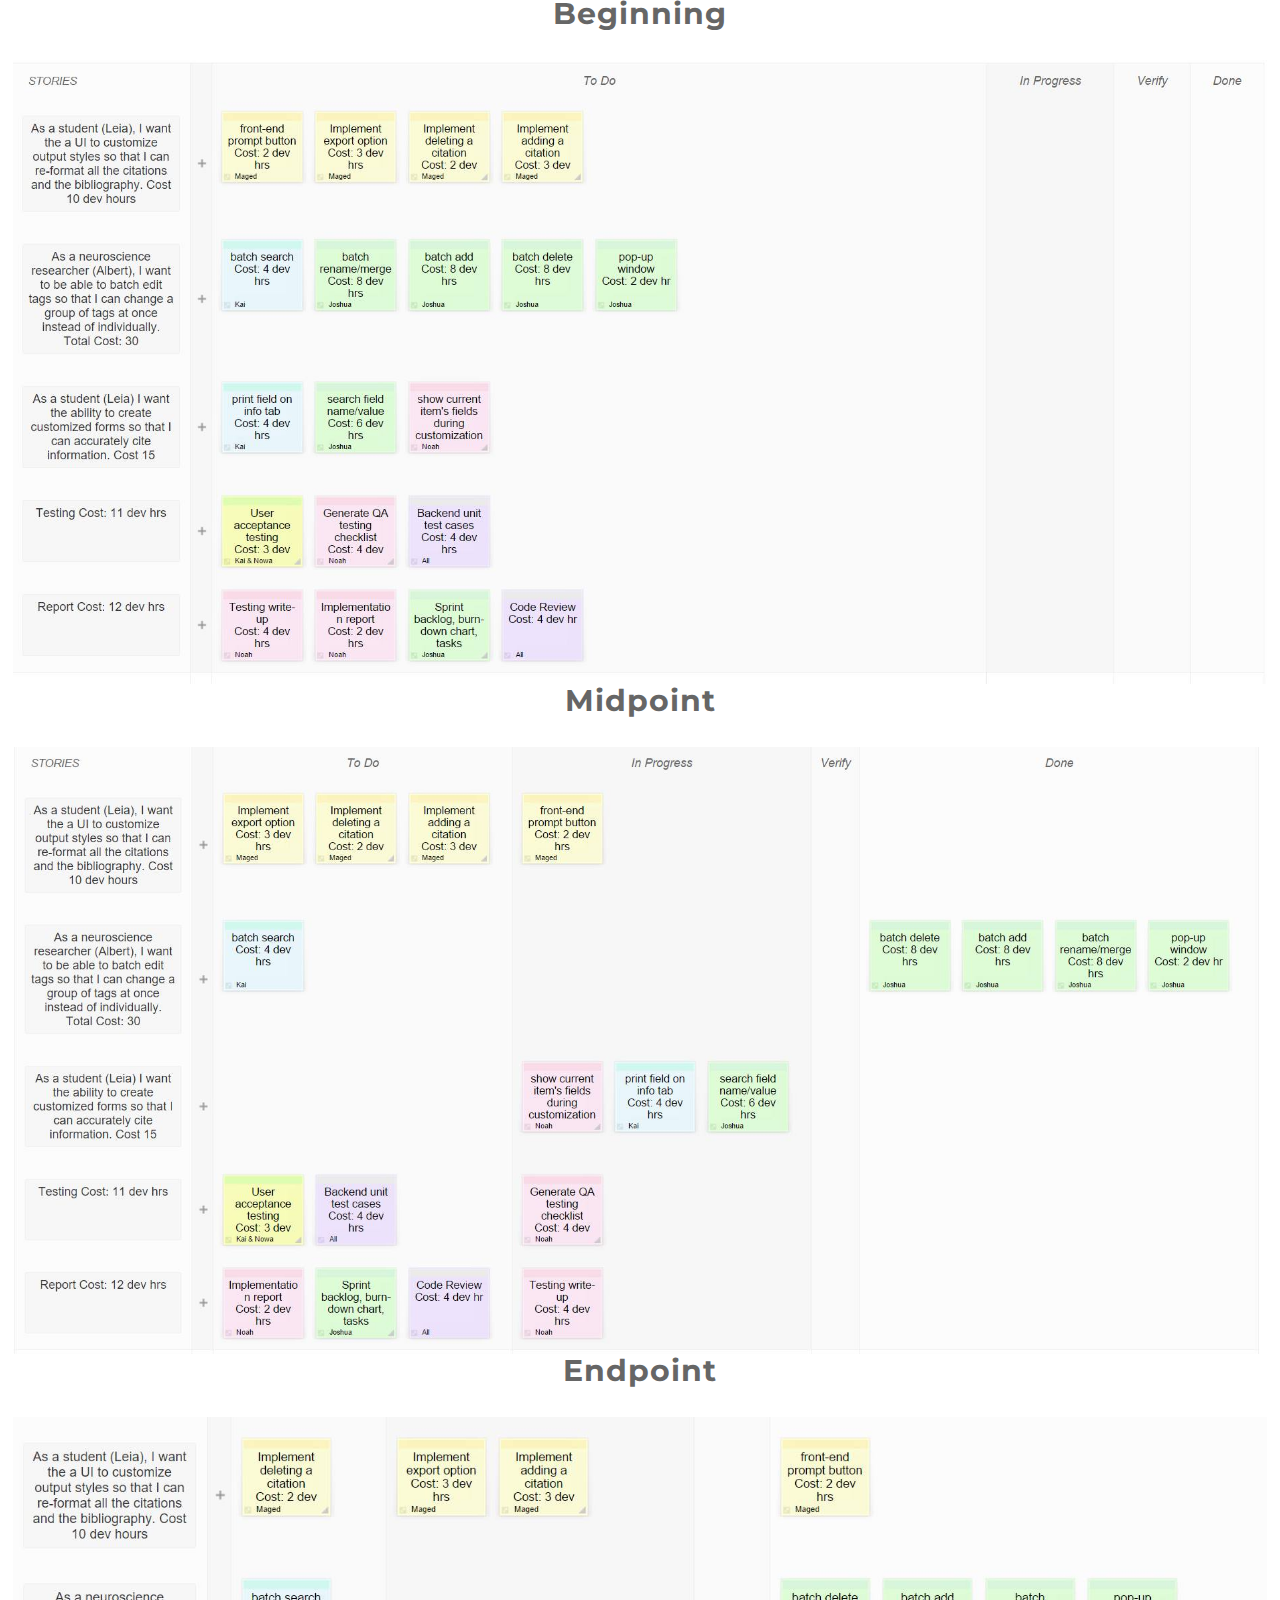
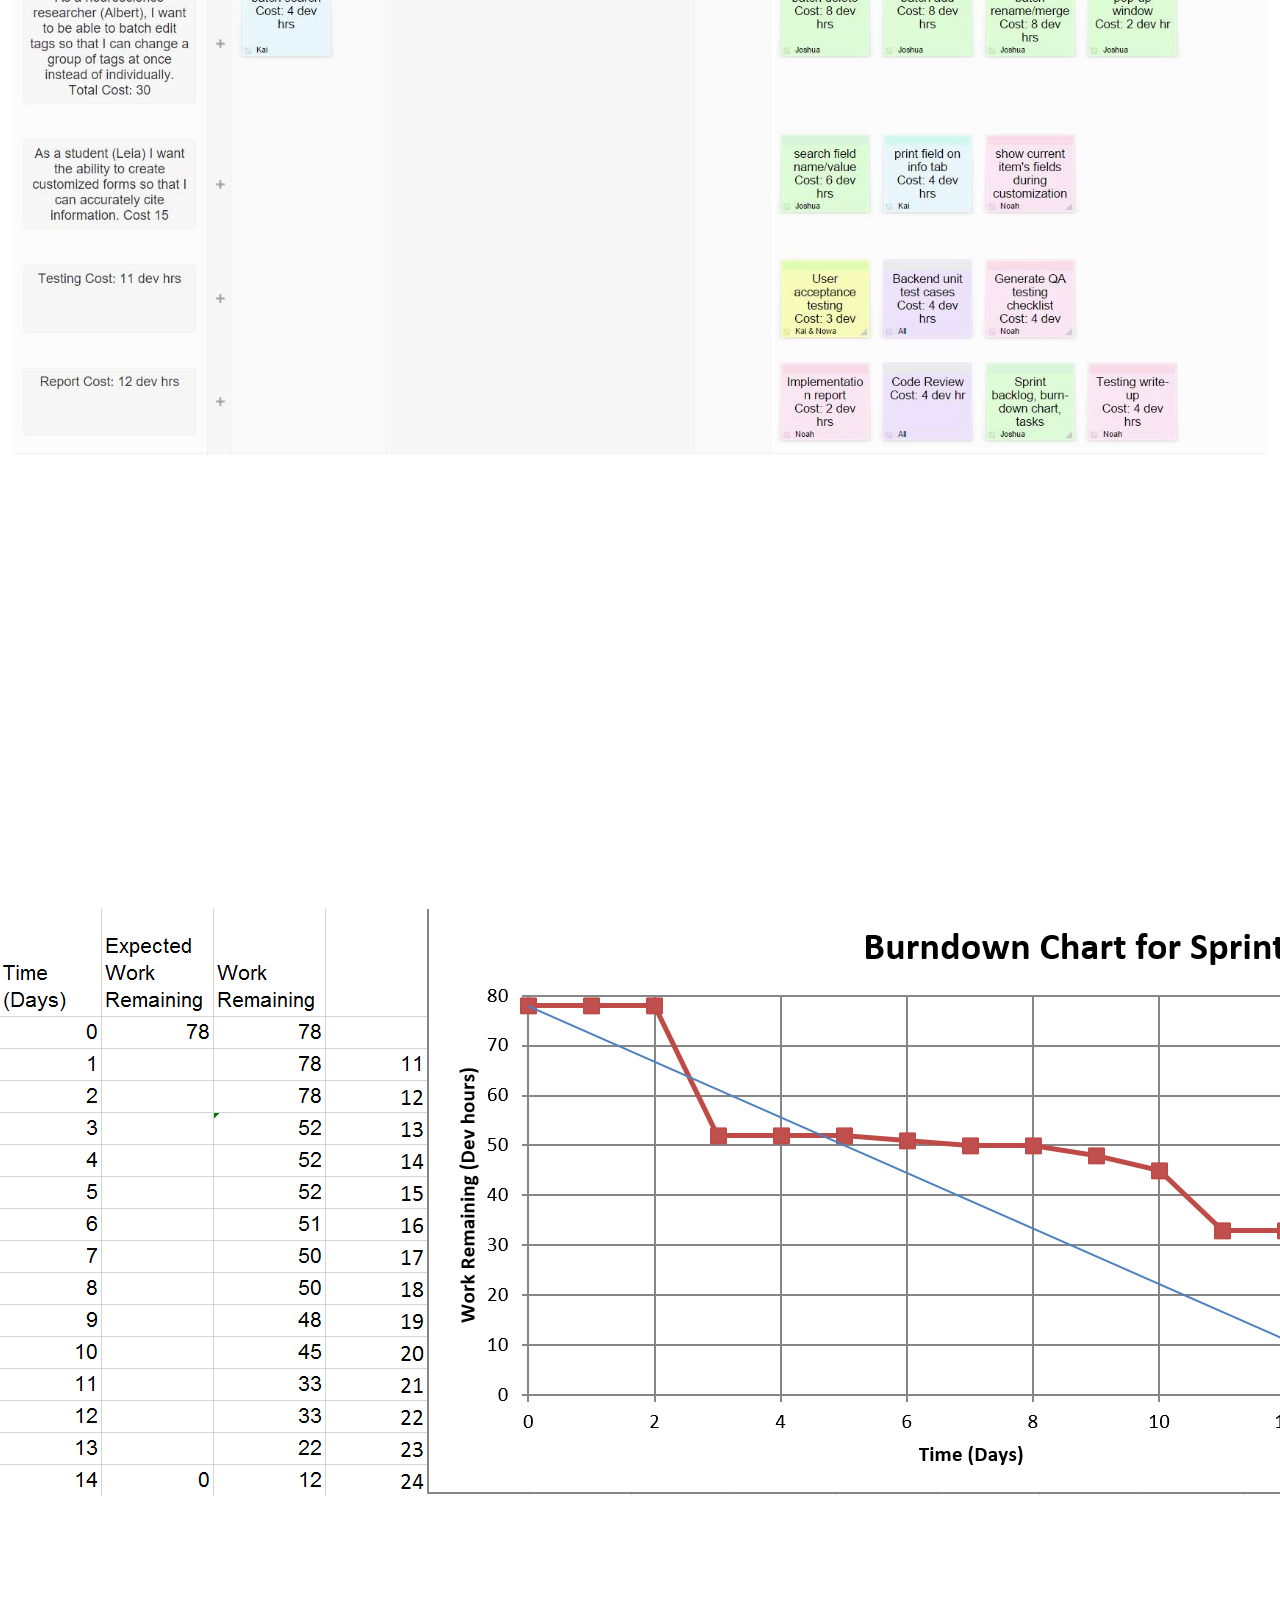
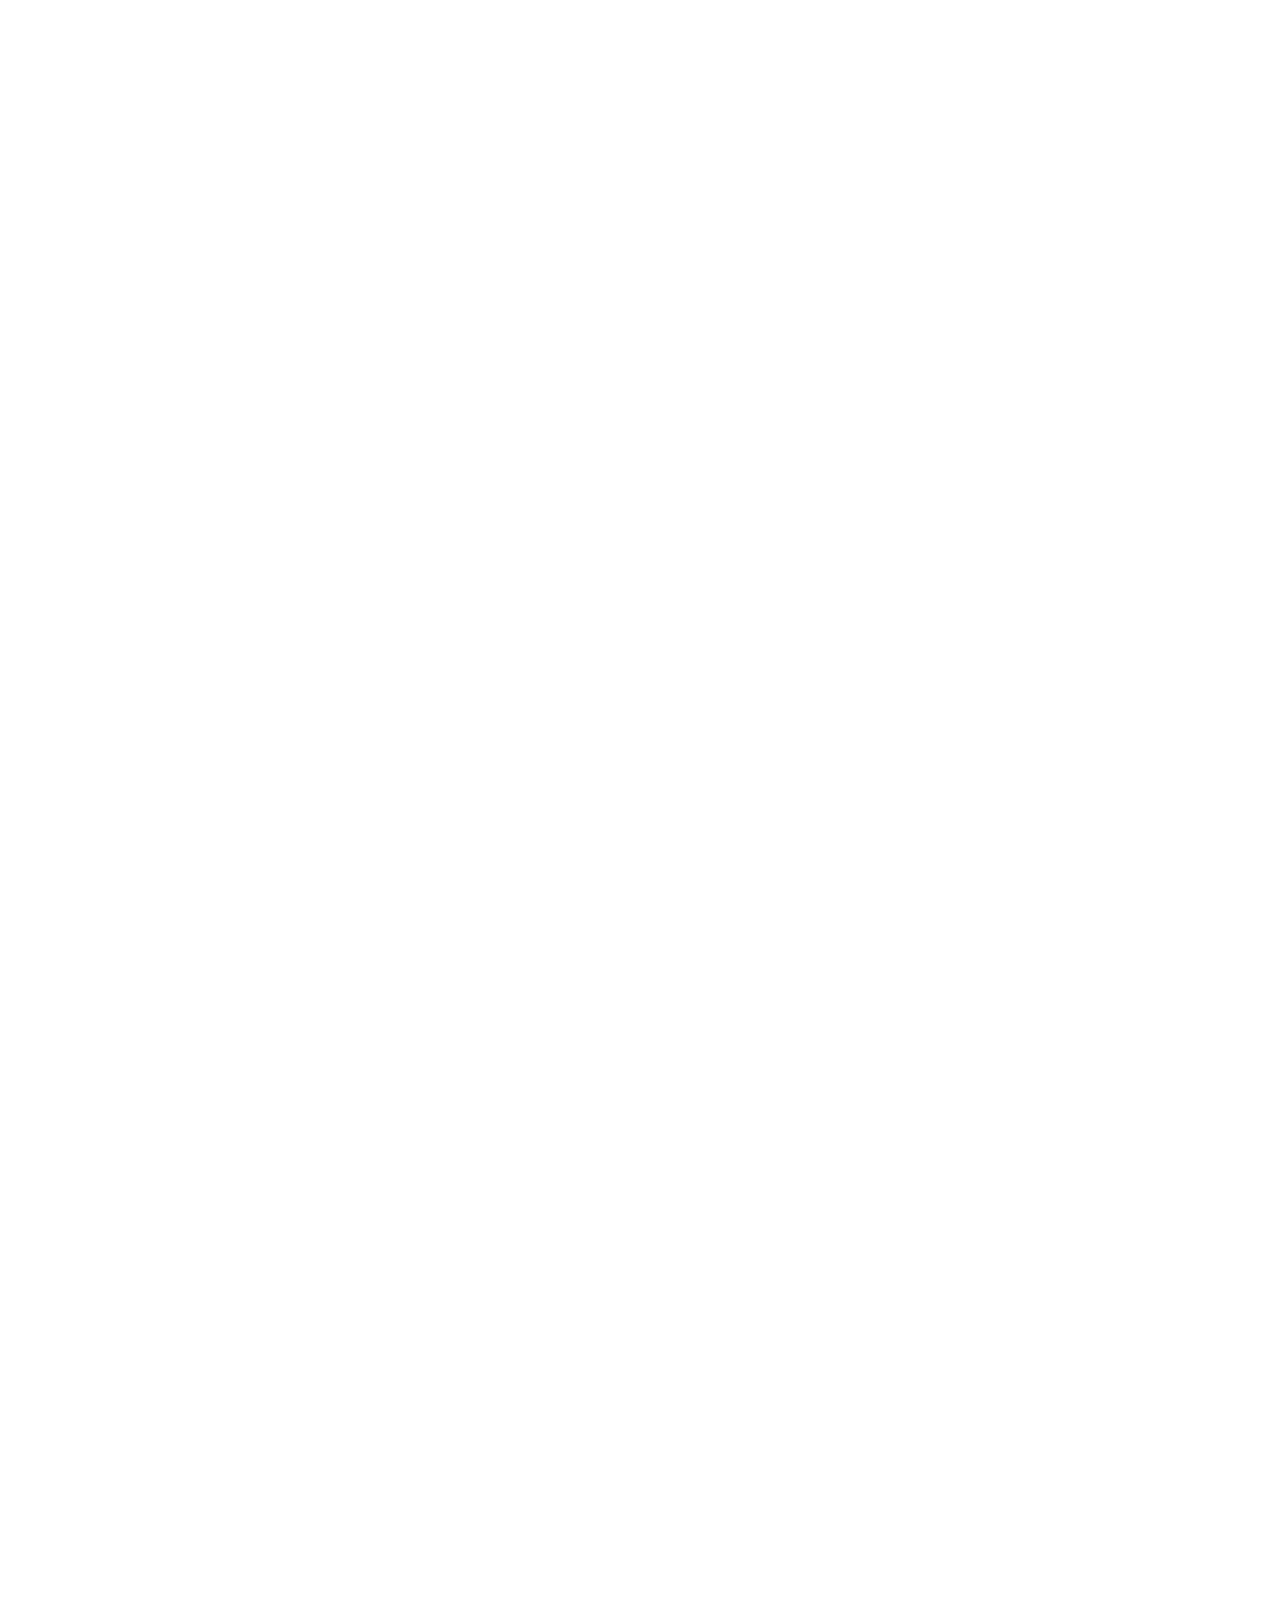
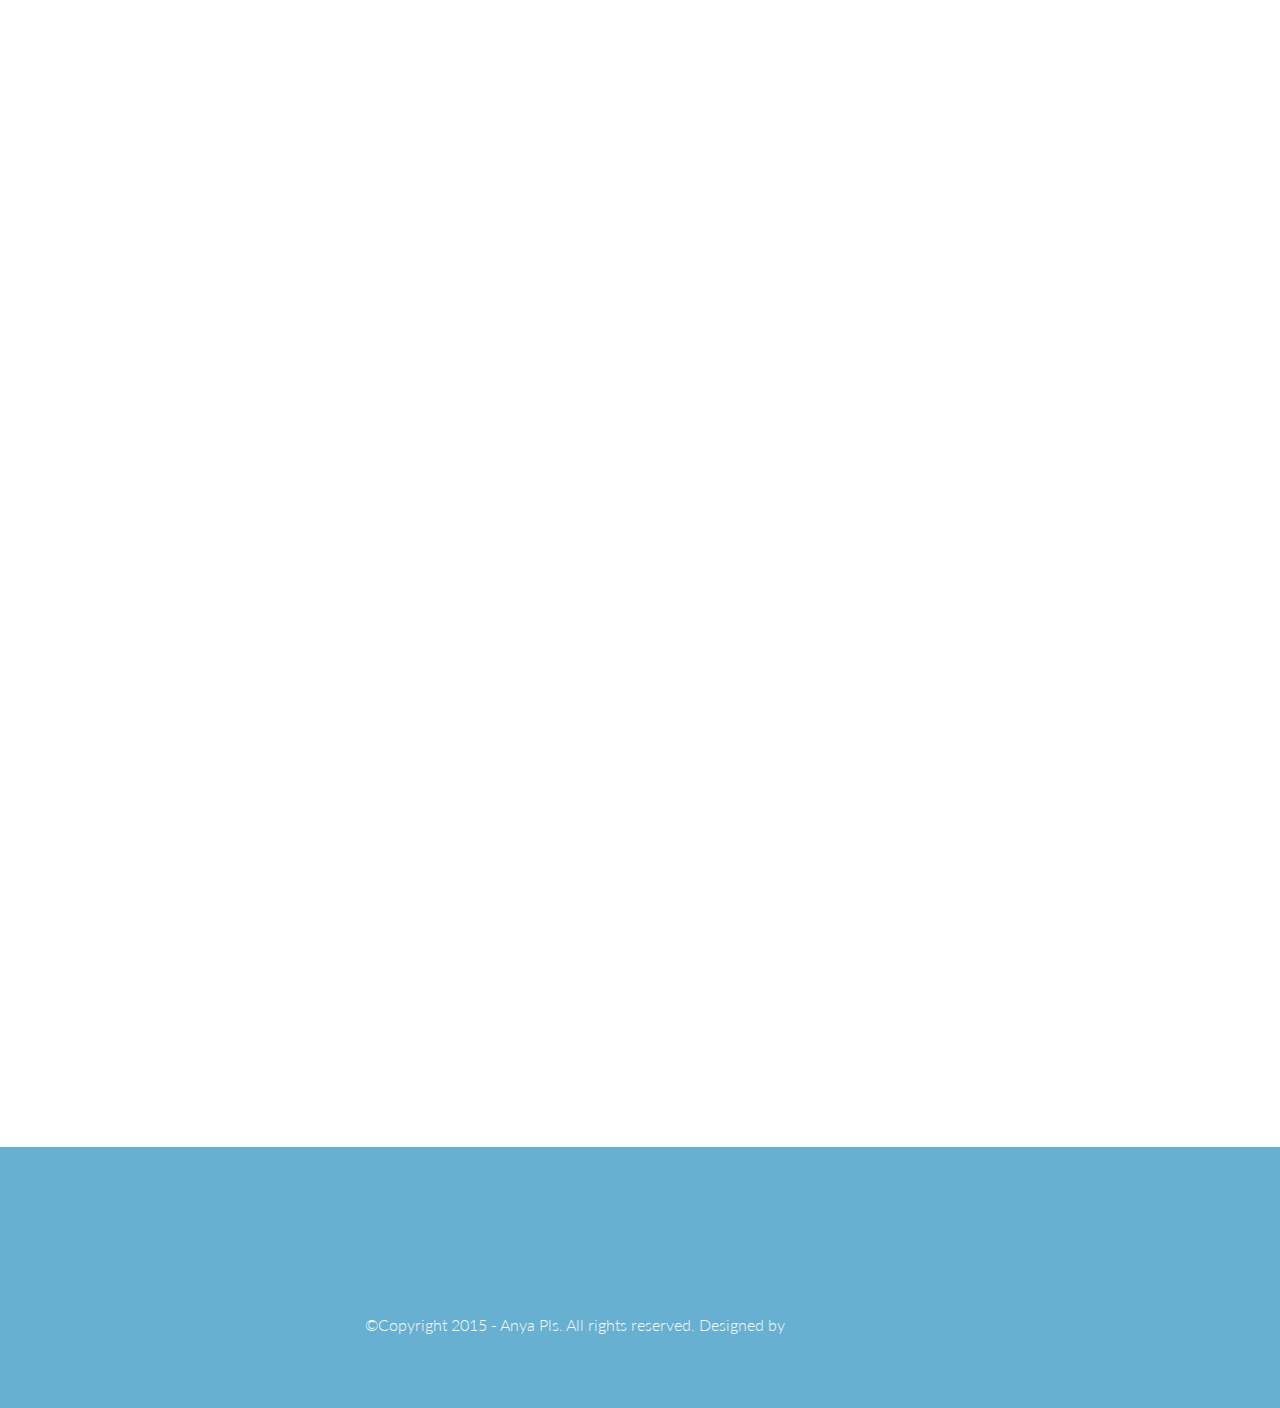
<file: user-stories.html>
<!DOCTYPE html>
<html lang="en">

<head>
    <meta charset="utf-8">
    <meta name="viewport" content="width=device-width, initial-scale=1.0">
    <meta name="description" content="">
    <meta name="author" content="">

    <title>Anya Pls - CSCC01</title>

    <!-- Bootstrap Core CSS -->
    <link href="css/bootstrap.min.css" rel="stylesheet" type="text/css">

    <!-- Fonts -->
    <link href="font-awesome/css/font-awesome.min.css" rel="stylesheet" type="text/css">
    <link href="css/animate.css" rel="stylesheet" />
    <!-- Squad theme CSS -->
    <link href="css/style.css" rel="stylesheet">
    <link href="color/default.css" rel="stylesheet">

</head>

<body id="page-top" data-spy="scroll" data-target=".navbar-custom">
<!-- Preloader -->
<div id="preloader">
    <div id="load"></div>
</div>

<nav class="navbar navbar-custom navbar-fixed-top" role="navigation">
    <div class="container">
        <div class="navbar-header page-scroll">
            <button type="button" class="navbar-toggle" data-toggle="collapse" data-target=".navbar-main-collapse">
                <i class="fa fa-bars"></i>
            </button>
            <a class="navbar-brand" href="index.html">
                <h1>CSCC01</h1>
            </a>
        </div>

        <!-- Collect the nav links, forms, and other content for toggling -->
        <div class="collapse navbar-collapse navbar-right navbar-main-collapse">
            <ul class="nav navbar-nav">
                <li><a href="index.html#intro">Home</a></li>
                <li><a href="system-design.html">System Design</a></li>
                <li class="active"><a href="user-stories.html">Project Planning</a></li>
                <li><a href="agreement.html">Team Agreement</a></li>
                <li><a href="testing_strategies.html">Testing Strats</a></li>
            </ul>
        </div>
        <!-- /.navbar-collapse -->
    </div>
    <!-- /.container -->
</nav>

<!-- Section: intro -->
<section id="intro" class="intro">

    <div class="slogan">
        <h2>User Stories <br>
            & <br>
        Planning Game</h2>
    </div>
    <div class="page-scroll">
        <a href="#agreement" class="btn btn-circle">
            <i class="fa fa-angle-double-down animated"></i>
        </a>
    </div>
</section>
<!-- /Section: intro -->

<section id="nav" >
    <div style="height: 50px">
        <ul class="nav navbar-nav" >
            <li><a href="personas.html">Persona's</a></li>
            <li><a href="#agreement">User Stories</a></li>
            <li><a href="#planning-game">Planning Game</a></li>
            <li><a href="#backlog">Backlog</a></li>
            <li><a href="#burndown">Burndown Chart</a></li>
            <li><a href="#currentState">Project State</a></li>
        </ul>
    </div>
</section>


<section id="agreement" class="home-section text-center">
    <div class="heading-about">
        <div class="container">
            <div class="row">
                <div class="col-lg-8 col-lg-offset-2">
                    <div class="wow bounceInDown">
                        <div class="section-heading">
                            <h3>A user story is a tool used in Agile software development to capture a description of a software feature from an end-user perspective.
                                The user story describes the type of user, what they want and why.
                                A user story helps to create a simplified description of a requirement<br><br>

                                Value: 1 is most important, 3 is least important.<br><br>
                                Cost: Measured in developer hours (DH)
                            </h3>
                            <i class="fa fa-2x fa-angle-down"></i>
                        </div>
                    </div>
                </div>
            </div>
            <h3><a href="personas.html">
                CLICK HERE TO SEE THE PERSONA'S
            </a></h3>
        </div>
    </div>

    <div class="row" id="imageGallery2">
        <div class="col-xs-6 col-sm-6 col-md-6">
            <div class="wow bounceInUp" data-wow-delay="0.2s">
                <div class="team boxed-grey">
                    <div class="inner">
                        <h2 class="users">Albert</h2>
                        <h4 class="subtitle">6DH</h4>
                        <h4 class="subtitle">Value: 3</h4>
                        <h3 class="desc">As a researcher, I want the search result of tags to be case-insensitive so that I can locate files easier.</h3>
                        <div class="avatar" id="user-pics">
                            <img src="img/users/LordGaben.jpg" class="img-responsive img-circle" />
                        </div>

                    </div>
                </div>
            </div>
        </div>
        <div class="col-xs-6 col-sm-6 col-md-6">
            <div class="wow bounceInUp" data-wow-delay="0.2s">
                <div class="team boxed-grey">
                    <div class="inner">
                        <h2 class="users"><strike>Albert</h2>
                        <h4 class="subtitle">26DH</h4>
                        <h4 class="subtitle">Value: 2</h4>
                        <h3 class="desc">As a researcher, I want to be able to batch edit tags so that I can change a group of tags at once instead of individually.</strike></h3>
                        <div class="avatar" id="user-pics">
                            <button type="button" class="btn btn-info damn damn1">Info</button>
                                <ul class="ul1" style="position: absolute; margin-left: 15%; display: none; margin-top:5%;">
                                    <li>I want to be able to batch rename a tag so that if I misspell a tag I don’t have to rename each tag individually. Cost: 4 dh</li>
                                    <li>I want an interface to batch rename tags so that it is easier to rename the tags. Cost: 6 dh</li>
                                    <li>I want to be able to batch delete tags so that I can  remove a tag from several documents at once. Cost: 10 dh</li>
                                    <li>I want to be able to merge tags together so that I can consolidate several groups of items together. Cost: 6 dh</li>
                                </ul>
                            <img src="img/users/LordGaben.jpg" class="img-responsive img-circle">
                        </div>

                    </div>
                </div>
            </div>
        </div>
        <div class="col-xs-6 col-sm-6 col-md-6">
            <div class="wow bounceInUp" data-wow-delay="0.2s">
                <div class="team boxed-grey">
                    <div class="inner">
                        <h2 class="users">Osip</h2>
                        <h4 class="subtitle">20DH</h4>
                        <h4 class="subtitle">Value: 2</h4>
                        <h3>As a research supervisor, I want the ability for changed group items to affect my local copy so that it automatically update my copy.</h3>
                        <div class="avatar" id="user-pics">
                            <button type="button" class="btn btn-info damn damn2">Info</button>
                            <ul class="ul2" style="position: absolute; margin-left: 15%; display: none; margin-top:5%;">
                                <li>I want to merge local copy with group copy so that I don’t have to add the changes manually. Cost: 14 dh</li>
                                <li>I want to overwrite local copy with group copy so that if someone fixes spelling mistakes my local copy will be the copy with the mistakes fixed. Cost: 3 dh</li>
                                <li>I want to leave the local copy as it is so that if the new group copy has some incorrect information on it, it won't be added to my local copy. Cost: 3 dh</li>
                            </ul>
                            <img src="img/users/Putin.jpg" class="img-responsive img-circle" /></div>
                    </div>
                </div>
            </div>
        </div>
        <div class="col-xs-6 col-sm-6 col-md-6">
            <div class="wow bounceInUp" data-wow-delay="0.2s">
                <div class="team boxed-grey">
                    <div class="inner">
                        <h2 class="users"><strike>Leia</h2>
                        <h4 class="subtitle">10DH</h4>
                        <h4 class="subtitle">Value: 1</h4>
                        <h3>As a student I want the ability to create customized forms so that I can accurately cite information.</strike></h3>
                        <div class="avatar" id="user-pics"><img src="img/users/Kylie-Jenner.png" class="img-responsive img-circle" /></div>
                    </div>
                </div>
            </div>
        </div>
        <div class="col-xs-6 col-sm-6 col-md-6">
            <div class="wow bounceInUp" data-wow-delay="0.2s">
                <div class="team boxed-grey">
                    <div class="inner">
                        <h2 class="users"><strike>Leia</h2>
                        <h4 class="subtitle">14DH</h4>
                        <h4 class="subtitle">Value: 1</h4>
                        <h3>As a student, I want the a UI to customize output styles so that I can re-format all the citations and the bibliography.</strike></h3>
                        <div class="avatar" id="user-pics"><img src="img/users/Kylie-Jenner.png" class="img-responsive img-circle" /></div>
                    </div>
                </div>
            </div>
        </div>
        <div class="col-xs-6 col-sm-6 col-md-6">
            <div class="wow bounceInUp" data-wow-delay="0.2s">
                <div class="team boxed-grey">
                    <div class="inner">
                        <h2 class="users">Osip</h2>
                        <h4 class="subtitle">11DH</h4>
                        <h4 class="subtitle">Value: 3</h4>
                        <h3>As a research supervisor, I want make tag editing faster so that I can manage my tags more efficiently.</h3>
                        <div class="avatar" id="user-pics"><img src="img/users/Putin.jpg" class="img-responsive img-circle" /></div>
                    </div>
                </div>
            </div>
        </div>
        <div class="col-xs-6 col-sm-6 col-md-6">
            <div class="wow bounceInUp" data-wow-delay="0.2s">
                <div class="team boxed-grey">
                    <div class="inner">
                        <h2 class="users">Osip</h2>
                        <h4 class="subtitle">25DH</h4>
                        <h4 class="subtitle">Value: 1</h4>
                        <h3>As a research supervisor, I want the ability to decide if I make changes to a linked document if will be synchronized with the online version so that the group can stay up to date.</h3>
                        <div class="avatar" id="user-pics"><img src="img/users/Putin.jpg" class="img-responsive img-circle" /></div>
                    </div>
                </div>
            </div>
        </div>
        <div class="col-xs-6 col-sm-6 col-md-6">
            <div class="wow bounceInUp" data-wow-delay="0.2s">
                <div class="team boxed-grey">
                    <div class="inner">
                        <h2 class="users">Osip</h2>
                        <h4 class="subtitle">8DH</h4>
                        <h4 class="subtitle">Value: 1</h4>
                        <h3>As a research supervisor, I want to be able to save my customized output styles so that I don’t have to recreate them every time I want to use it.</h3>
                        <div class="avatar" id="user-pics"><img src="img/users/Putin.jpg" class="img-responsive img-circle" /></div>
                    </div>
                </div>
            </div>
        </div>
    </div>

</section>


<section id="planning-game" class="home-section text-center">
    <div class="heading-about">
        <div class="container">
            <div class="row">
                <div class="col-lg-8 col-lg-offset-2">
                    <div class="wow bounceInDown">
                        <div class="section-heading">
                            <h3>Planning Game!</h3>
                            <i class="fa fa-2x fa-angle-down"></i>
                        </div>
                    </div>
                </div>
            </div>
        </div>
    </div>

    <div class="row">
        <div class="large-12 small-12 large-centered small-centered columns" style="text-align:center;">
            <iframe id="ytplayer" type="text/html" src="https://www.youtube.com/embed/0wjpTG8mIZc" frameborder="0" allowfullscreen=""></iframe>
            <div class="row" style="padding-top:10px;"></div>
        </div>
    </div>
</section>

<section id="backlog-sec" class="home-section text-center">
    <div class="heading-about">
        <div class="container">
            <div class="row">
                <div class="col-lg-8 col-lg-offset-2">
                    <div class="wow bounceInDown">
                        <div class="section-heading">
                            <h3>Product Backlog</h3>
                            <h4>In Scrum, the product backlog is the single most important artifact. The product backlog is, in essence, an incredibly detailed analysis document, which outlines every requirement for a system, project, or product</h4>
                            <i class="fa fa-2x fa-angle-down"></i>
                        </div>
                    </div>
                </div>
            </div>
            <h4>We chose to implement the user stories that had the highest priority for the first sprint because the magnitude of user demand affects our task priorities.
                By starting with the high priority user stories, we can reduce risk by building on a more maintainable code through well-thought coding and testing.</h4>
        </div>
        <div class="backlog-align" >
            <h2>Beginning</h2>
            <img id="backlog1" src="img/first.jpg" style="width: 98%">
        </div>
        <div class="backlog-align" >
            <h2>Midpoint</h2>
            <img id="backlog2" src="img/second.jpg" style="width: 98%">
        </div>
        <div class="backlog-align" >
            <h2>Endpoint</h2>
            <img id="backlog3" src="img/third.jpg" style="width: 98%">
        </div>
    </div>
</section>

<section id="burndown" class="home-section text-center">
    <div class="heading-about">
        <div class="container">
            <div class="row">
                <div class="col-lg-8 col-lg-offset-2">
                    <div class="wow bounceInDown">
                        <div class="section-heading">
                            <h3>Burndown Chart</h3>
                            <h4>A burn down chart is a graphical representation of work left to do versus time. The outstanding work (or backlog) is often on the vertical axis, with time along the horizontal. That is, it is a run chart of outstanding work. It is useful for predicting when all of the work will be completed.</h4>
                            <i class="fa fa-2x fa-angle-down"></i>
                        </div>
                    </div>
                </div>
            </div>
        </div>
        <div class="chart-align" >
            <img id="chart" src="img/burndown.png">
        </div>
    </div>
</section>

<section id="currentState" class="home-section text-center">
    <div class="heading-about">
        <div class="container">
            <div class="row">
                <div class="col-lg-8 col-lg-offset-2">
                    <div class="wow bounceInDown">
                        <div class="section-heading">
                            <h3>Current State of the Project</h3>
                            <i class="fa fa-2x fa-angle-down"></i>
                            <h3>Sprint 3 Plan</h3>
                            <iframe style="margin-left:-25%;height: 825px;width: 1225px;" src="https://docs.google.com/spreadsheets/d/1B8Z3oc15vzngb0p7DgBSme4bB7LMzv78vaMdTHT8c5I/pubhtml?gid=1686870584&amp;single=true&amp;widget=true&amp;headers=false"></iframe>
                            <!--<h3> Sprint 1</h3>
                            <h4 style="text-align: left">
                                Midway through the sprint we realized that our second user story that was about creating custom output styles had a very low priority to the user so we moved it out of the current sprint. We then moved in a user story with the next highest priority, split it into tasks and assigned tasks to each of us. We also realized we did not allocate any time for getting stuff ready for the deliverable so the remaining time was assigned to preparing the deliverable.<br><br>
                                Near the end of the sprint we determined that we were not making any progress on our first user story about linking a document from a private library to a group library. We had a hard time figuring out how to implement it, and we did not allocate enough time to do so. So we decided it would be better to take time out of the next sprint and finish it then, so we could complete the remaining user story which we had a better idea of what to do. We also decided that we would increase the cost of the second user story so we would have more time to research and implement the second user story.<br><br>
                                We were not able to accomplish very much this sprint because we spent too much time deciding on a direction for the rest of the sprint . In addition we attempted to implement the hardest user stories knowing the little experience the team has with the system. That is why we feel that putting the first user story in the next sprint will be beneficial to actually getting that user story to work.<br><br>
                                Currently, we have built a pop out window with prompt to enter a reference field name and its corresponding field value. The window also contain an add button and delete button which will eventually link to our backend database calls. Locally, we have a working table made for the custom field but it is not committed at the moment to ensure that it does not crash current data system. The database took a long time to implement due to the fact that we did not realize that the zotero source database have security built-ins that stop database adjustment on table create events. Therefore, various database adjustments had to be made.<br><br>
                            </h4><br>
                            <h3>Sprint 2</h3>
                            <h4 style="text-align: left">
                                The sudden decision to move everything from source code to plugin created some complications and demand for extra time. We created a directory called “AnyaPlsPlugin” that contains all our implementations. This is the result of our agreement that adding to the source code makes Zotero less open source friendly and it also makes our features more maintainable and more able to add more features. However, this resulted in us needing to add an extra database to store our plugin data that cannot make foreign key references and therefore involves the complication of first querying from the original Zotero database to get reference.<br><br>
                                In addition, our realization that our user story would also need the ability to delete and modify current field required us to create another batch of tasks that provide support for delete and modification. We are aware that our current design is not very user-friendly, but we will strive to improve UX on further sprints.<br><br>
                                One major problem that caused us to make a major change was the issue of NS_ERROR_NOT_AVAILABLE that we could not solve. After a data input, we were unable to close the parent instance which causes a failure in attempting to create a second custom field. To solve the problem in the front-end, we changed from home page push-button for prompt to right-clicking reference object for custom field editing.<br><br>
                                Second major issue that we are dealing with as of the moment involves printing out the custom fields in the existing “Info” tab in the existing Zotero front-end. Since appending to original XUL document is not possible as a plugin, we are attempting to overwrite the Javascript that renders the queries and listing out of the fields and approach from that direction.<br><br>
                            </h4><br>
                            -->
                            <h3>Sprint 3</h3>
                            <h4 style="text-align: left">
                                This week’s sprint consists of an additional new feature that allows users to customize the output of their citation. Users can select an item and right click the option of “add custom citation” to generate a customized citation format. The custom citation is evoked by right-clicking a reference item and selecting “Custom Bibliography.” From the drop-down, users can select any number of fields they need and wherever they need to produce the citation they want. Each field is initially denoted by a &(field_name_here) then can be converted to the field value by clicking “Fill in Bibliography.” Afterwards, users can customize the format as they can normally do in a common text editor, such as insertion of a new line, comma, etc. Once they are satisfied with the new format, users can click “Save” to save the new citation format to their local database. Once they come back to use Zotero again, they can simply click “Load” to retrieve the citation that they were working on.<br><br>
                                The second introduced feature is batch tag editing. This feature is complete with the ability to batch add, rename, and delete existing tags. The feature was over-estimated due to the fact that we did not have an idea on how the existing Zotero manage their tags. However, after realizing the simplicity of their API. We used a lot of their code to infuse in our tag management implementation, and thus the sudden drop in our burnt-down chart. In regards to batch adding, users can multi-select different items which they want to add the tag to. And in regards to batch editing, users can multi-select the choices of tags by holding down the control button and pick out the tags that the user chooses to rename. However, one inconvenience involves needing to close the tag management window in order to see the updated change.<br><br>
                                In addition to the new feature, another prime focus on this sprint is the implementation of various UX enhancement on our previous features.<br><br>
                                Firstly, users can now search custom fields in the existing search bar. By clicking the checkbox to enable custom field search, users can type in entries of custom fields then the list of references with associated custom fields will filter according to the search input.<br><br>
                                Secondly, users can now see their custom fields being shown on the “Info” tab. Previously, users had to right click a reference object to display current fields. That option still exist but it is definitely clearer to users when they browse through their items.<br><br>
                                Third of all, when users want to manage their custom fields in the customizing window, they would have had a hard time seeing which field pertains to their current item and which does not. However, with the current organization, the problem is solved. Users can now clearly distinguish between current items’ fields and other items’ fields.<br><br>
                                There were a few issues encountered during this sprint that took a long time to fix. First of all, searching for custom fields created issues in filtering the items. On clicking the checkbox to filter by custom field, searching is enabled and searches were successful, but afterwards unclicking to unfilter items did not work. In addition, there are issues on performing searches in full screen. Secondly, adding display of custom field to the “Info” tab had issues on full screen as well. You can see custom field disappearing when altering the screen mode. In addition, one minor issue is that there is a small lag upon browsing items to display the custom field in the “Info” tab.<br><br>
                                In regards to branching, the relation below shows new corresponding additions:<br><br>
                                <ul>
                                customCitation:<br>
                                <li>new feature for users to generate customized citation output format</li><br>
                                fieldImprove:<br>
                                <li>allow for users to see current field status during customization of their fields</li>
                                <li>allow users to see their custom fields within the “Info” tab</li><br>
                                customFieldSearch:<br>
                                <li>allow users to search by custom fields</li>
                                </ul>
                            </h4>
                        </div>
                    </div>
                </div>
            </div>
        </div>
    </div>
</section>

<footer>
    <div class="container">
        <div class="row">
            <div class="col-md-12 col-lg-12">
                <div class="wow shake" data-wow-delay="0.4s">
                    <div class="page-scroll marginbot-30">
                        <a href="#intro" id="totop" class="btn btn-circle">
                            <i class="fa fa-angle-double-up animated"></i>
                        </a>
                    </div>
                </div>
                <p>&copy;Copyright 2015 - Anya Pls. All rights reserved. Designed by <a href="http://bootstraptaste.com">Bootstrap Themes</a></p>
                <!--
                    All links in the footer should remain intact.
                    Licenseing information is available at: http://bootstraptaste.com/license/
                    You can buy this theme without footer links online at: http://bootstraptaste.com/buy/?theme=Squadfree
                -->
            </div>
        </div>
    </div>
</footer>

<!-- Core JavaScript Files -->
<script src="js/jquery.min.js"></script>
<script src="js/bootstrap.min.js"></script>
<script src="js/jquery.easing.min.js"></script>
<script src="js/jquery.scrollTo.js"></script>
<script src="js/wow.min.js"></script>
<!-- Custom Theme JavaScript -->
<script src="js/custom.js"></script>
<script src="js/lightbox.js"></script>
<script src="js/hide.js"></script>

</body>

</html>
</file>
<file: css/style.css>
/* ==== Google font ==== */
@import url('http://fonts.googleapis.com/css?family=Lato:100,300,400,700,900,100italic,300italic,400italic,700italic,900italic|Montserrat:700|Merriweather:400italic');

body {
    width: 100%;
    height: 100%;
    font-family: 'Lato',sans-serif;
	font-weight: 300;
    color: #666;
    background-color: #fff;
}

html {
    width: 100%;
    height: 100%;
}

.plswork{
    position:absolute;
    top:-30px;
    right:0;
    width:30px;
    height:30px;
    background:green;
}

h1,
h2,
h3,
h4,
h5,
h6 {
    margin: 0 0 30px;
    font-family: Montserrat,sans-serif;
    font-weight: 700;
    letter-spacing: 1px;
}

p {
    margin: 0 0 20px;
    font-size: 16px;
    line-height: 1.6em;
}

p.lead {
	font-weight: 600;
}



a {
    color: #28c3ab;
    -webkit-transition: all .2s ease-in-out;
    -moz-transition: all .2s ease-in-out;
    transition: all .2s ease-in-out;
}

a:hover,
a:focus {
    text-decoration: none;
    color: #176e61;
}

.light {
    font-weight: 400;
}

.navbar {
    margin-bottom: 0;
    border-bottom: 1px solid rgba(255,255,255,.3);
	
}

.navbar-brand {
    font-weight: 700;
}
.navbar-brand {
  height: 40px;
  padding: 5px 15px;
  font-size: 18px;
  line-height: 1em;
}

.navbar-brand h1{
	color: #fff;
  font-size: 20px;
  line-height: 40px;
}

.navbar-brand:focus {
    outline: 0;
}

.nav.navbar-nav {
    background-color: rgba(255,255,255,.4);
}

.navbar-custom.top-nav-collapse .nav.navbar-nav {
    background-color: rgba(0,0,0,0);
}


.navbar-custom ul.nav li a {
	font-size: 12px;
	letter-spacing: 1px;
    color: #444;
	text-transform: uppercase;
	font-weight: 700;
}

.navbar-custom.top-nav-collapse ul.nav li a {
	    -webkit-transition: all .2s ease-in-out;
    -moz-transition: all .2s ease-in-out;
    transition: all .2s ease-in-out;
	color: #fff;
}

.navbar-custom ul.nav ul.dropdown-menu {
	  border-radius: 0;	
}

.navbar-custom ul.nav ul.dropdown-menu li {
	border-bottom: 1px solid #f5f5f5;

}

.navbar-custom ul.nav ul.dropdown-menu li:last-child{
	border-bottom: none;
}

.navbar-custom ul.nav ul.dropdown-menu li a {
	padding: 10px 20px;
}

.navbar-custom ul.nav ul.dropdown-menu li a:hover {
	background: #fefefe;
}

.navbar-custom.top-nav-collapse ul.nav ul.dropdown-menu li a {
	color: #666;
}

.navbar-custom .nav li a {
    -webkit-transition: background .3s ease-in-out;
    -moz-transition: background .3s ease-in-out;
    transition: background .3s ease-in-out;
}

.navbar-custom .nav li a:hover,
.navbar-custom .nav li a:focus,
.navbar-custom .nav li.active {
    outline: 0;
    background-color: rgba(255,255,255,.2);
}
.navbar-custom .nav li a:hover,
.navbar-custom .nav li a:focus,
.navbar-custom .nav li.active {
    outline: 0;
    background-color: rgba(255,255,255,.2);
}

.navbar-toggle {
    padding: 4px 6px;
    font-size: 14px;
    color: #fff;
}

.navbar-toggle:focus,
.navbar-toggle:active {
    outline: 0;
}


/* loader */
#preloader {
    background: #ffffff;
    bottom: 0;
    height: 100%;
    left: 0;
    position: fixed;
    right: 0;
    top: 0;
    width: 100%;
    z-index: 999;
}

#loaderInner {
    background:#ffffff url(../img/spinner.gif) center center no-repeat;
    height: 60px;
    left: 50%;
    margin: -50px 0 0 -50px;
    position: absolute;
    top: 50%;
    width: 60px;
}

@keyframes boxSpin{
  0%{
    transform: translate(-10px, 0px);
  }
  25%{
    transform: translate(10px, 10px);
  }
  50%{
    transform: translate(10px, -10px);
  }
  75%{
    transform: translate(-10px, -10px);
  }
  100%{
    transform: translate(-10px, 10px);
  }
}


@keyframes shadowSpin{
  0%{
    box-shadow: 10px -10px #39CCCC, -10px 10px #FFDC00;
  }
  25%{
    box-shadow: 10px 10px #39CCCC, -10px -10px #FFDC00;
  }
  50%{
    box-shadow: -10px 10px #39CCCC, 10px -10px #FFDC00;
  }
  75%{
    box-shadow: -10px -10px #39CCCC, 10px 10px #FFDC00;
  }
  100%{
    box-shadow: 10px -10px #39CCCC, -10px 10px #FFDC00;
  }
}

#load {
	z-index: 9999;
  background-color: #FF4136;
  opacity: 0.75;
  width: 10px;
  height: 10px;
  position: absolute;
  top: 50%;
  margin: -5px auto 0 auto;
  left: 0;
  right: 0;
  border-radius: 0px;
  border: 5px solid #FF4136;
  box-shadow: 10px 0px #39CCCC, 10px 0px #01FF70;
  animation: shadowSpin 1s ease-in-out infinite;
}

/* misc */
hr {
  margin-top: 10px;
}

/* margins */
.marginbot-0{margin-bottom:0 !important;}
.marginbot-10{margin-bottom:10px !important;}
.marginbot-20{margin-bottom:20px !important;}
.marginbot-30{margin-bottom:30px !important;}
.marginbot-40{margin-bottom:40px !important;}
.marginbot-50{margin-bottom:50px !important;}

/* ===========================
--- General sections
============================ */

.home-section {
    padding-top: 110px;
    padding-bottom: 110px;
	display:block;
    position:relative;
    z-index:120;
}


.section-heading h2 {
	font-size: 40px;
}
.section-heading i {
	margin-bottom: 20px;
}


/* --- section bg var --- */

.bg-white {
	background: #fff;
}

.bg-gray {
	background: #f8f8f8;
}


.bg-dark {
	background: #575757;
}

/* --- section color var --- */

.text-light {
	color: #fff;
}



/* ===========================
--- Intro
============================ */

.intro {
	width:100%;
	position:relative;
	
	background: url(../img/bg1.jpg) no-repeat top center;
}

#intro.intro {
	padding:20% 0 0 0;
}

.intro .slogan {
	text-align: center;

}

.intro .page-scroll {
	text-align: center;
}

.brand-heading {
    font-size: 40px;
}

.intro-text {
    font-size: 18px;
}

.intro .slogan h2 {
	color: #FFF;
	text-shadow: none;
	font-size: 60px;
	line-height: 60px;
	font-weight: 700;
	font-family: Montserrat, sans-serif;
	background-color: rgba(0, 0, 0, 0);
	text-decoration: none;
	text-transform: uppercase;
	border-width: 0px;
	border-color: #000;
	border-style: none;
	text-shadow: -1px 0 1px #000;
}

.intro .slogan h4 {
	color: #fff;
	text-shadow: -1px 1px 1px #000;
}


/* ===========================
--- About
============================ */

.boxed-grey {
	background: #f9f9f9;
	padding: 20px;
}

.team h5 {
	margin-bottom: 10px;
}

.team p.subtitle {
	margin-bottom: 10px;
}

.avatar {
	margin-bottom: 20px;
}

.team-social {
	margin-left: 0;
	padding-left: 0;
	
}

.team-social {
	text-align: center;
}

.team-social li{
    display: inline-block;
	margin:0 !important;
	padding:0;
}


.team-social a{
	margin:0;
	padding:0;
    display: block;
	width: 40px;
    height: 40px;
    line-height: 40px;
    text-align: center;
    background: #3bbec0;
	color: #fff;
    -webkit-transition: background .3s ease-in-out;
    transition: background .3s ease-in-out;
}
.team-social a i{
	text-align: center;
	margin:0;
	padding:0;
}
.team-social .social-facebook a{background: #3873ae;}
.team-social .social-twitter a{background: #62c6f8;}
.team-social .social-dribble a{background: #d74980;}
.team-social .social-deviantart a{background: #8da356;}
.team-social .social-google a{background: #000;}
.team-social .social-vimeo a{background: #51a6d3;}
.team-social .social-facebook a:hover{background: #4893ce;}
.team-social .social-twitter a:hover{background: #82e6ff;}
.team-social .social-dribble a:hover{background: #f769a0;}
.team-social .social-deviantart a:hover{background: #adc376;}
.team-social .social-google a:hover{background: #333;}
.team-social .social-vimeo a:hover{background: #71c6f3;}


/* ===========================
--- Services
============================ */

.service-icon {
	margin-bottom: 20px;
}	



/* ===========================
--- Contact
============================ */

form#contact-form .form-group label {
	text-align: left !important;
	display: block;
	text-transform: uppercase;
	letter-spacing: 1px;
	font-size: 12px;
}
form#contact-form input,form#contact-form select,form#contact-form textarea {
	border-radius: 0;
	border: 1px solid #eee;
  -webkit-box-shadow: none;
          box-shadow:  none;
}

form#contact-form input:focus,form#contact-form select:focus,form#contact-form textarea:focus {
  -webkit-box-shadow: 0 1px 2px rgba(0, 0, 0, .05);
          box-shadow: 0 1px 2px rgba(0, 0, 0, .05);
}
.input-group-addon {
  background-color: #fefefe;
  border: 1px solid #eee;
  border-radius: 0;
}

.widget-contact {
	text-align: left;
}


.company-social {
	margin-left: 0;
	padding-left: 0;
	margin-top: 10px;
}

.company-social {
	text-align: left;
}

.company-social li{
    display: inline-block;
	margin:0 !important;
	padding:0;
}


.company-social a{
	margin:0;
	padding:0;
    display: block;
	width: 40px;
    height: 40px;
    line-height: 40px;
    text-align: center;
    background: #3bbec0;
	color: #fff;
    -webkit-transition: background .3s ease-in-out;
    transition: background .3s ease-in-out;
}
.company-social a i{
	text-align: center;
	margin:0;
	padding:0;
}
.company-social .social-facebook a{background: #3873ae;}
.company-social .social-twitter a{background: #62c6f8;}
.company-social .social-dribble a{background: #d74980;}
.company-social .social-deviantart a{background: #8da356;}
.company-social .social-google a{background: #000;}
.company-social .social-vimeo a{background: #51a6d3;}
.company-social .social-facebook a:hover{background: #4893ce;}
.company-social .social-twitter a:hover{background: #82e6ff;}
.company-social .social-dribble a:hover{background: #f769a0;}
.company-social .social-deviantart a:hover{background: #adc376;}
.company-social .social-google a:hover{background: #333;}
.company-social .social-vimeo a:hover{background: #71c6f3;}



/* ===========================
--- Footer
============================ */

footer {
	text-align: center;
	padding: 50px 0 ;
	
}

footer p {
	color: #f8f8f8;
}

/* ==========================
Parallax
============================= */

#parallax1{	
	background-image: url(../img/parallax/1.jpg);
}

#parallax1:after {	
	background-image: url([data-uri]);
	content: "";
	position: absolute;
	bottom: 0;
	left: 0;
	right: 0;
	top: 0;
	opacity: 0.7;
	z-index: -1;
}


#parallax2{	
	background-image: url(../img/parallax/2.jpg);

}

#parallax2:after  {	
	background-image: url([data-uri]);
	content: "";
	position: absolute;
	bottom: 0;
	left: 0;
	right: 0;
	top: 0;
	opacity: 0.7;
	z-index: -1;
}


/* ===========================
--- Elements
============================ */

.btn {
	border-radius: 0;
    text-transform: uppercase;
    font-family: Montserrat,sans-serif;
    font-weight: 400;
    -webkit-transition: all .3s ease-in-out;
    -moz-transition: all .3s ease-in-out;
    transition: all .3s ease-in-out;
}


.btn-circle {
    width: 70px;
    height: 70px;
    margin-top: 15px;
    padding: 7px 16px;
    border: 2px solid #fff;
    border-radius: 50%;
    font-size: 40px;
    color: #fff;
    background: 0 0;
    -webkit-transition: background .3s ease-in-out;
    -moz-transition: background .3s ease-in-out;
    transition: background .3s ease-in-out;
}

.btn-circle.btn-dark {
    border: 2px solid #666;
    color: #666;
}


.btn-circle:hover,
.btn-circle:focus {
    outline: 0;
    color: #fff;
    background: rgba(255,255,255,.1);
}

.btn-circle.btn-dark :hover,
.btn-circle.btn-dark :focus {
    outline: 0;
    color: #999;
    background: #fff;
}

.btn-circle.btn-dark :hover i,
.btn-circle.btn-dark :focus i{
    color: #999;
}

.page-scroll .btn-circle i.animated {
    -webkit-transition-property: -webkit-transform;
    -webkit-transition-duration: 1s;
    -moz-transition-property: -moz-transform;
    -moz-transition-duration: 1s;
}

.page-scroll .btn-circle:hover i.animated {
    -webkit-animation-name: pulse;
    -moz-animation-name: pulse;
    -webkit-animation-duration: 1.5s;
    -moz-animation-duration: 1.5s;
    -webkit-animation-iteration-count: infinite;
    -moz-animation-iteration-count: infinite;
    -webkit-animation-timing-function: linear;
    -moz-animation-timing-function: linear;
}

@-webkit-keyframes pulse {    
    0 {
        -webkit-transform: scale(1);
        transform: scale(1);
    }

    50% {
        -webkit-transform: scale(1.2);
        transform: scale(1.2);
    }

    100% {
        -webkit-transform: scale(1);
        transform: scale(1);
    }
}

@-moz-keyframes pulse {    
    0 {
        -moz-transform: scale(1);
        transform: scale(1);
    }

    50% {
        -moz-transform: scale(1.2);
        transform: scale(1.2);
    }

    100% {
        -moz-transform: scale(1);
        transform: scale(1);
    }
}


#text {
    color: #fff;
    background: #ffcc00;
}

#map {
	height: 500px;
}


.btn-skin:hover,
.btn-skin:focus,
.btn-skin:active,
.btn-skin.active {
  color: #fff;
  background-color: #666;
  border-color: #666;
}


.btn-default:hover,
.btn-default:focus {
    border: 1px solid #28c3ab;
    outline: 0;
    color: #000;
    background-color: #28c3ab;
}

.btn-huge {
    padding: 25px;
    font-size: 26px;
}

.banner-social-buttons {
    margin-top: 0;
}

/* Media queries */

@media(min-width:767px) {

    .navbar {
        padding: 20px 0;
        border-bottom: 0;
        letter-spacing: 1px;
        background: 0 0;
        -webkit-transition: background .5s ease-in-out,padding .5s ease-in-out;
        -moz-transition: background .5s ease-in-out,padding .5s ease-in-out;
        transition: background .5s ease-in-out,padding .5s ease-in-out;
    }

    .top-nav-collapse {
        padding: 0;
        background-color: #000;
    }

    .navbar-custom.top-nav-collapse {
        border-bottom: 1px solid rgba(255,255,255,.3);
    }
	
    .intro {
        height: 100%;
        padding: 0;
    }

    .brand-heading {
        font-size: 100px;
    }
	

    .intro-text {
        font-size: 25px;
    }


}
@media (max-width:768px) {
	
	.team.boxed-grey {
		margin-bottom: 30px;
	}
	
	.boxed-grey {
		margin-bottom: 30px;
	}

	
}

@media (max-width:480px) {

	.navbar-custom .nav.navbar-nav {
    background-color: rgba(255,255,255,.4);
	}
	
	.navbar.navbar-custom.navbar-fixed-top {
		margin-bottom: 30px;
	}
	
	.tp-banner-container {
		padding-top:40px;
	}

	.page-scroll a.btn-circle {
		width: 40px;
		height: 40px;
		margin-top: 10px;
		padding: 7px 0;
		border: 2px solid #fff;
		border-radius: 50%;
		font-size: 20px;
	}
	
}

/**********************
Overlay
**********************/
#overlay{
    background: rgba(0,0,0,0.7);
    height: 100%;
    position: absolute;
    top: 0;
    left: 0;
    display: none;
    width: 100%;
    text-align: center;

}

#overlay img{
    margin-top: 5%;
}

#overlay p{
    font-size: 1.5em;
    font-weight: bold;
    font-style: oblique;
    padding-left: 2.5%;
    padding-right: 2.5%;
    padding-top: 2.5%;
    color: #ffffff;
    text-align: left;
}

.ion-social-github {
    font-size: 3em;
}

.ion-ios-cog-outline,
.ion-images{
    font-size: 5em;
}


.ion-checkmark-round{
    font-size: 2em;
}

#swag{
    text-align: center;
    padding-bottom: 5%;
}

#team-pic{
    width: 65%;
}

#list,
#intro{
    text-align: left;
}

#user-pics{
    max-width: 15%;
    margin-bottom: 0px;
}
#imageGallery2{
    text-align: right;
}
.damn{
    position: absolute;
    /* top: 55%; */
    left: 55%;
    text-align: left;

}

#ytplayer{
    width: 50%;
    height: 400px;
}

#backlog-align{
    text-align: left;
}

.btn-info {
    background-color: #67b0d1;
}
</file>
<file: color/default.css>
a,.tp-caption a.btn:hover {
	color: #67b0d1;
}
.top-nav-collapse {
	background: #67b0d1;
}

.navbar-custom ul.nav ul.dropdown-menu li a:hover {
	color: #67b0d1;
}

.owl-theme .owl-controls .owl-page.active span,
.owl-theme .owl-controls.clickable .owl-page:hover span {
    background-color: #67b0d1;
}

.widget-avatar .avatar:hover {
    border: 5px solid #67b0d1;
}

.bg-skin {
	background: #67b0d1;
}

form#contact-form input:focus,form#contact-form select:focus,form#contact-form textarea:focus {
	border-color: #67b0d1;
}

footer {
    background-color: #67b0d1;
}

.btn-skin {
  color: #fff;
  background-color: #67b0d1;
  border-color: #67b0d1;
}
</file>
